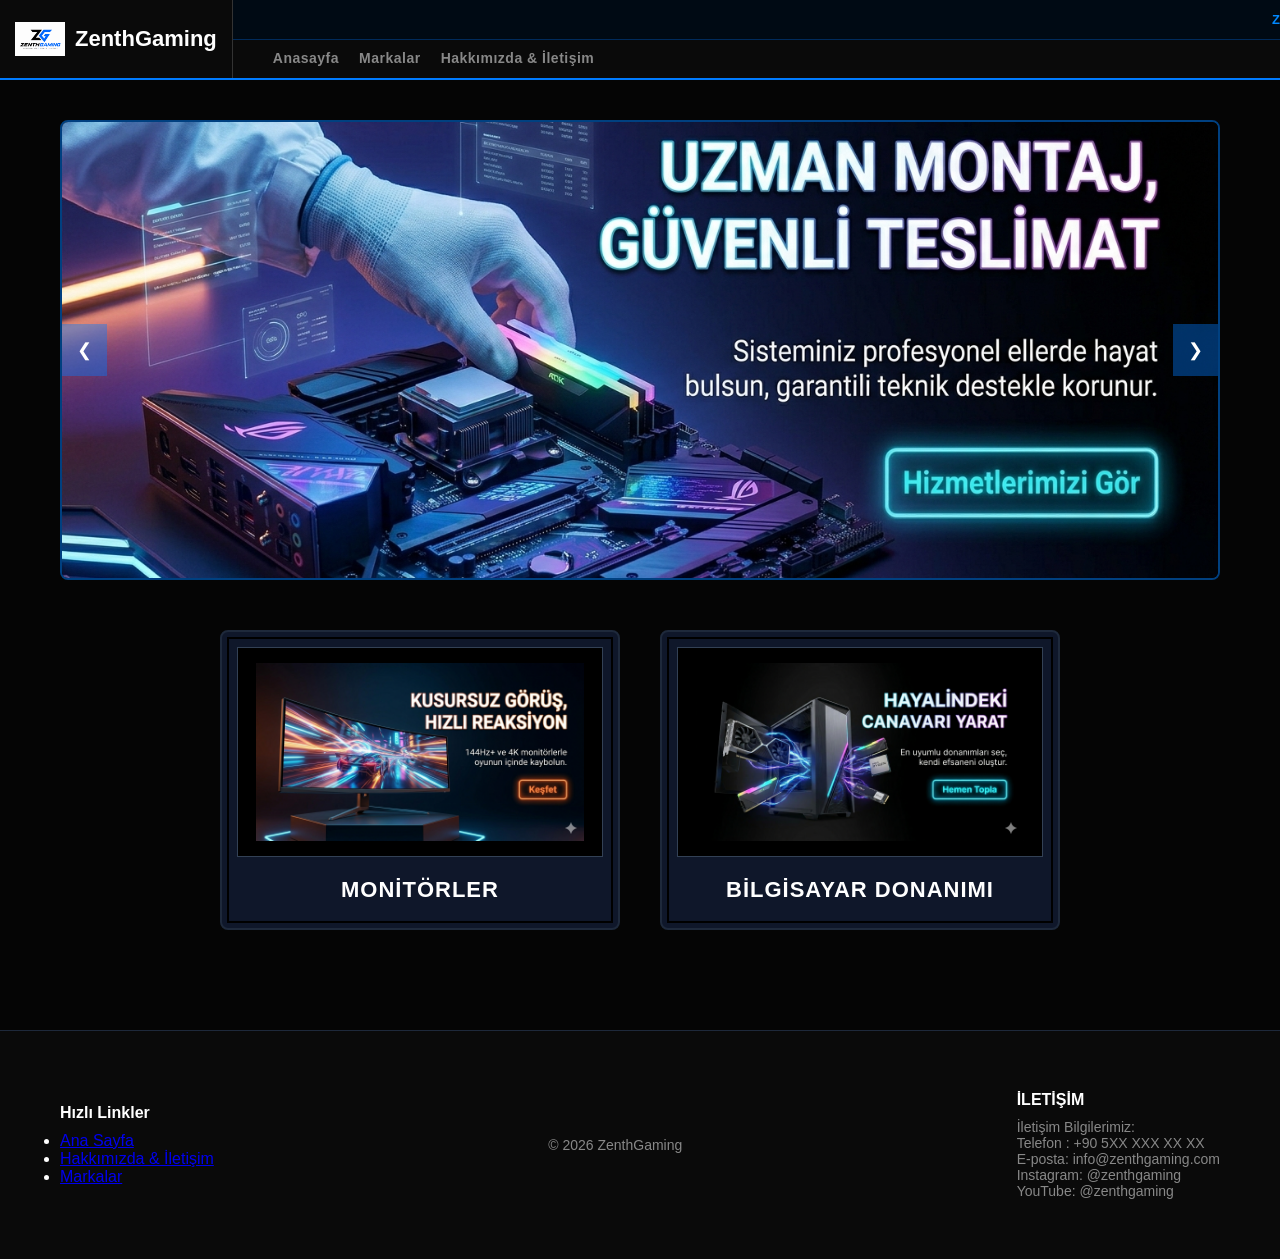
<file: index.html>
<!DOCTYPE html>
<html lang="tr">
<head>
    <meta charset="UTF-8">
    <meta name="viewport" content="width=device-width, initial-scale=1.0">
    <title>ZenthGaming | Ana Sayfa</title>
    <link rel="stylesheet" href="style.css">
</head>
<body>

    <header class="top-nav">
    <div class="logo-section">
        <img src="anasayfaresim/logo.png" alt="Logo" class="site-logo">
        <div class="site-name">ZenthGaming</div>
    </div>
    <div class="header-content">

        <div class="keyframe-bar">
            <span>ZenthGaming Teknolojisine Hoş Geldiniz</span>
        </div>

        <div class="main-header">
            <nav class="nav-links">
                <a href="index.html">Anasayfa</a>
                <a href="markalar.html">Markalar</a> 
                <a href="hakkimizda.html">Hakkımızda & İletişim</a>
            </nav>
        </div>
    </div>
</header>

    <main class="container">

        <section class="slider-container">
            <div class="slider">
                <div class="slide active"><img src="anasayfaresim/uzmanmontajguvenliteslimat.png" alt="Slider 1"></div>
                <div class="slide"><img src="anasayfaresim/hayalindekicanavarıyarat.png" alt="Slider 2"></div>
                <div class="slide"><img src="anasayfaresim/takcalistirperformans.png" alt="Slider 3"></div>
                <div class="slide"><img src="anasayfaresim/haftaninyildizi.png" alt="Slider 4"></div>
                <div class="slide"><img src="anasayfaresim/kusursuzgorüs.png" alt="Slider 5"></div>
            </div>
            <button class="prev" onclick="changeSlide(-1)">&#10094;</button>
            <button class="next" onclick="changeSlide(1)">&#10095;</button>
        </section>

        <section class="category-cards">
            
            <a href="monitorler.html" class="card-item-link">
                <div class="card-item">
                    <div class="card-img-box">
                        <img src="anasayfaresim/kusursuzgorüs.png" alt="Monitör">
                    </div>
                    <div class="card-text-box">
                        <h3>MONİTÖRLER</h3>
                    </div>
                </div>
            </a>

            <a href="donanimlar.html" class="card-item-link">
                <div class="card-item">
                    <div class="card-img-box">
                        <img src="anasayfaresim/hayalindekicanavarıyarat.png" alt="Donanım">
                    </div>
                    <div class="card-text-box">
                        <h3>BİLGİSAYAR DONANIMI</h3>
                    </div>
                </div>
            </a>

        </section>
    </main>

    <footer class="main-footer">
        <div class="container footer-content">
            <div class="footer-section">
                <h4>Hızlı Linkler</h4>
                <ul>
                    <li><a href="index.html">Ana Sayfa</a></li>
                    <li><a href="hakkimizda.html">Hakkımızda & İletişim</a></li>
                    <li><a href="markalar.html">Markalar</a></li>
                </ul>
            </div>
            <div class="footer-section copyright">
                <p>© 2026 ZenthGaming</p>
            </div>
            <div class="footer-section contact-links">
                <h4>İLETİŞİM</h4>
                <p>İletişim Bilgilerimiz:</p>
                <p>Telefon : +90 5XX XXX XX XX</p>
                <p>E-posta: info@zenthgaming.com</p>
                <p>Instagram: @zenthgaming</p>
                <p>YouTube: @zenthgaming</p>
            </div>
        </div>
    </footer>
    <script src="script.js"></script>
</body>
</html>
</file>
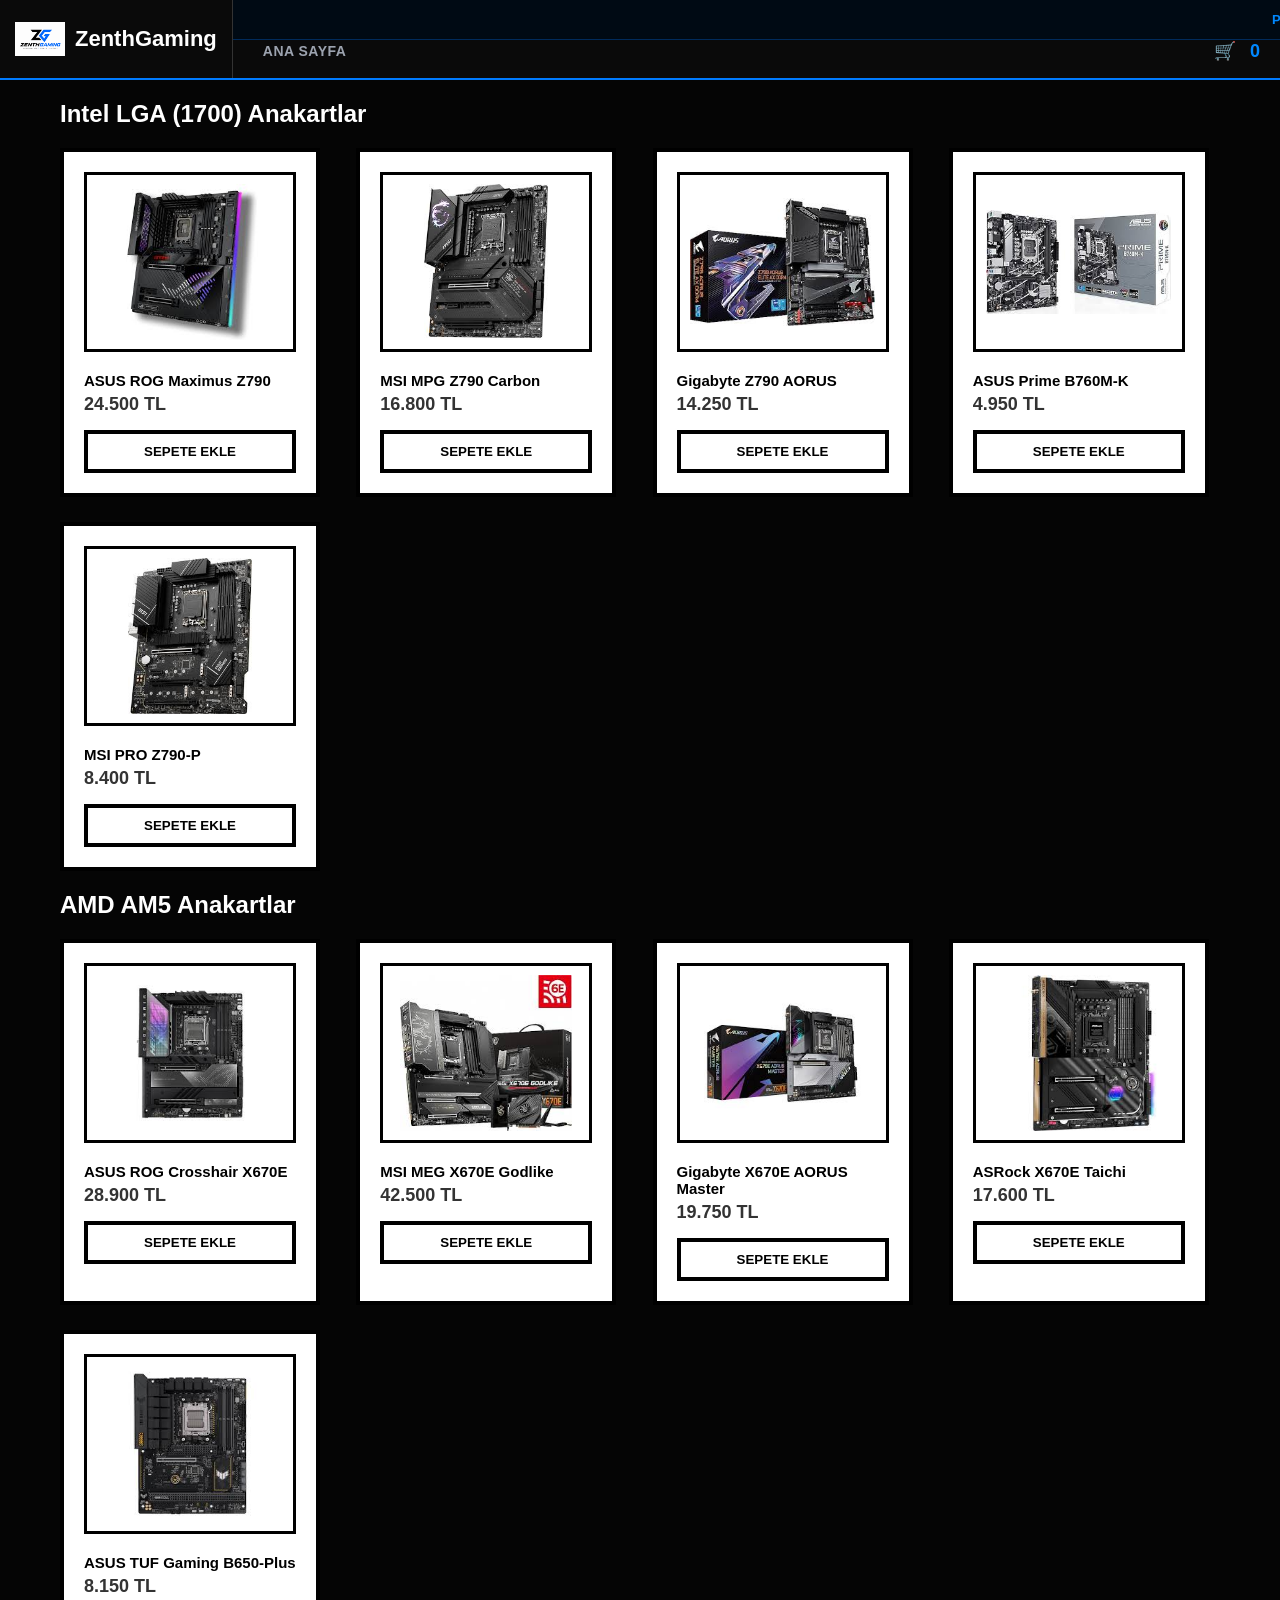
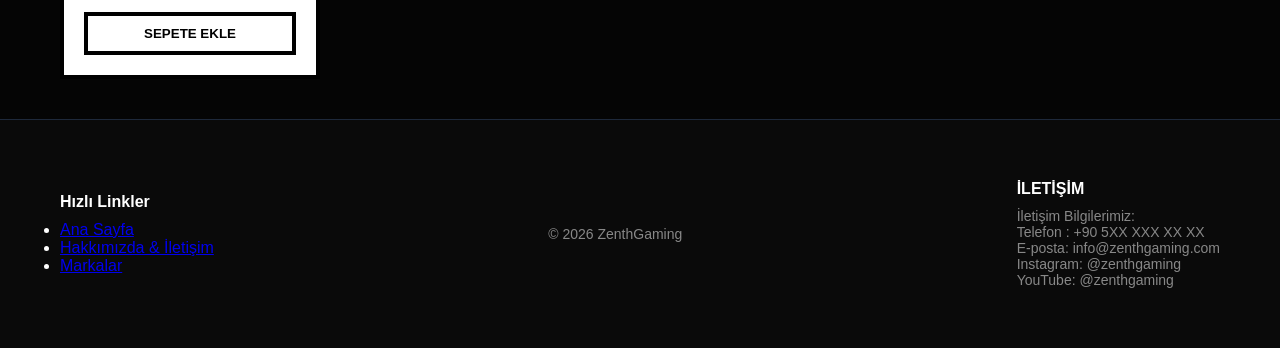
<file: anakartlar.html>
<!DOCTYPE html>
<html lang="tr">
<head>
    <meta charset="UTF-8">
    <meta name="viewport" content="width=device-width, initial-scale=1.0">
    <title>ZenthGaming | Anakartlar</title>
    <link rel="stylesheet" href="style.css">
</head>
<body>

    <header class="top-nav">
    <div class="logo-section">
        <img src="anasayfaresim/logo.png" alt="Logo" class="site-logo">
        <div class="site-name">ZenthGaming</div>
    </div>

    <div class="header-content">
        <div class="keyframe-bar">
            <span>PROFESYONEL OYUNCU DONANIMLARI - 2026 SERİSİ — GÜVENİLİR TEKNOLOJİ, MAKSİMUM PERFORMANS — ZENTHGAMING</span>
        </div>

        <nav class="nav-links">

    <a href="index.html" class="nav-left-item">ANA SAYFA</a>

    <div class="cart-wrapper"
         onclick="alert('Sepetinizde ' + count + ' ürün var.')">

        <span class="cart-text">🛒</span>

        <div class="cart-icon-container">
            <span id="cart-count">0</span> 
        </div>

    </div>

</nav>
    </div>
</header>

    <main class="container">

        <h2 class="cat-title">Intel LGA (1700) Anakartlar</h2>
        <div class="product-grid">
            <div class="monitor-card">
                <div class="monitor-img-box"><img src="anakart/ASUS ROG Maximus Z790.jpg"></div>
                <div class="monitor-details">
                    <h3 class="monitor-name">ASUS ROG Maximus Z790</h3>
                    <p class="monitor-price">24.500 TL</p>
                    <button class="add-to-cart-btn" onclick="sepeteEkle()">SEPETE EKLE</button>
                </div>
            </div>
            <div class="monitor-card">
                <div class="monitor-img-box"><img src="anakart/MSI MPG Z790 Carbon.jpg"></div>
                <div class="monitor-details">
                    <h3 class="monitor-name">MSI MPG Z790 Carbon</h3>
                    <p class="monitor-price">16.800 TL</p>
                    <button class="add-to-cart-btn" onclick="sepeteEkle()">SEPETE EKLE</button>
                </div>
            </div>
            <div class="monitor-card">
                <div class="monitor-img-box"><img src="anakart/Gigabyte Z790 AORUS.jpg"></div>
                <div class="monitor-details">
                    <h3 class="monitor-name">Gigabyte Z790 AORUS</h3>
                    <p class="monitor-price">14.250 TL</p>
                    <button class="add-to-cart-btn" onclick="sepeteEkle()">SEPETE EKLE</button>
                </div>
            </div>
            <div class="monitor-card">
                <div class="monitor-img-box"><img src="anakart/ASUS Prime B760M-K.jpg"></div>
                <div class="monitor-details">
                    <h3 class="monitor-name">ASUS Prime B760M-K</h3>
                    <p class="monitor-price">4.950 TL</p>
                    <button class="add-to-cart-btn" onclick="sepeteEkle()">SEPETE EKLE</button>
                </div>
            </div>
            <div class="monitor-card">
                <div class="monitor-img-box"><img src="anakart/MSI PRO Z790-P.jpg"></div>
                <div class="monitor-details">
                    <h3 class="monitor-name">MSI PRO Z790-P</h3>
                    <p class="monitor-price">8.400 TL</p>
                    <button class="add-to-cart-btn" onclick="sepeteEkle()">SEPETE EKLE</button>
                </div>
            </div>
        </div>

        <h2 class="cat-title">AMD AM5 Anakartlar</h2>
        <div class="product-grid">
            <div class="monitor-card">
                <div class="monitor-img-box"><img src="anakart/ASUS ROG Crosshair X670E.jpg"></div>
                <div class="monitor-details">
                    <h3 class="monitor-name">ASUS ROG Crosshair X670E</h3>
                    <p class="monitor-price">28.900 TL</p>
                    <button class="add-to-cart-btn" onclick="sepeteEkle()">SEPETE EKLE</button>
                </div>
            </div>
            <div class="monitor-card">
                <div class="monitor-img-box"><img src="anakart/MSI MEG X670E Godlike.jpg"></div>
                <div class="monitor-details">
                    <h3 class="monitor-name">MSI MEG X670E Godlike</h3>
                    <p class="monitor-price">42.500 TL</p>
                    <button class="add-to-cart-btn" onclick="sepeteEkle()">SEPETE EKLE</button>
                </div>
            </div>
            <div class="monitor-card">
                <div class="monitor-img-box"><img src="anakart/Gigabyte X670E AORUS Master.jpg"></div>
                <div class="monitor-details">
                    <h3 class="monitor-name">Gigabyte X670E AORUS Master</h3>
                    <p class="monitor-price">19.750 TL</p>
                    <button class="add-to-cart-btn" onclick="sepeteEkle()">SEPETE EKLE</button>
                </div>
            </div>
            <div class="monitor-card">
                <div class="monitor-img-box"><img src="anakart/ASRock X670E Taichi.jpg"></div>
                <div class="monitor-details">
                    <h3 class="monitor-name">ASRock X670E Taichi</h3>
                    <p class="monitor-price">17.600 TL</p>
                    <button class="add-to-cart-btn" onclick="sepeteEkle()">SEPETE EKLE</button>
                </div>
            </div>
            <div class="monitor-card">
                <div class="monitor-img-box"><img src="anakart/ASUS TUF Gaming B650-Plus.jpg"></div>
                <div class="monitor-details">
                    <h3 class="monitor-name">ASUS TUF Gaming B650-Plus</h3>
                    <p class="monitor-price">8.150 TL</p>
                    <button class="add-to-cart-btn" onclick="sepeteEkle()">SEPETE EKLE</button>
                </div>
            </div>
        </div>

    </main>

    <footer class="main-footer">
        <div class="container footer-content">
            <div class="footer-section">
                <h4>Hızlı Linkler</h4>
                <ul>
                    <li><a href="index.html">Ana Sayfa</a></li>
                    <li><a href="hakkimizda.html">Hakkımızda & İletişim</a></li>
                    <li><a href="markalar.html">Markalar</a></li>
                </ul>
            </div>
            <div class="footer-section copyright">
                <p>© 2026 ZenthGaming</p>
            </div>
            <div class="footer-section contact-links">
                <h4>İLETİŞİM</h4>
                <p>İletişim Bilgilerimiz:</p>
                <p>Telefon : +90 5XX XXX XX XX</p>
                <p>E-posta: info@zenthgaming.com</p>
                <p>Instagram: @zenthgaming</p>
                <p>YouTube: @zenthgaming</p>
            </div>
        </div>
    </footer>

    <script>
        let count = 0;
        function sepeteEkle() {
            count++;
            document.getElementById('cart-count').innerText = count;
        }
    </script>
</body>
</html>
</file>
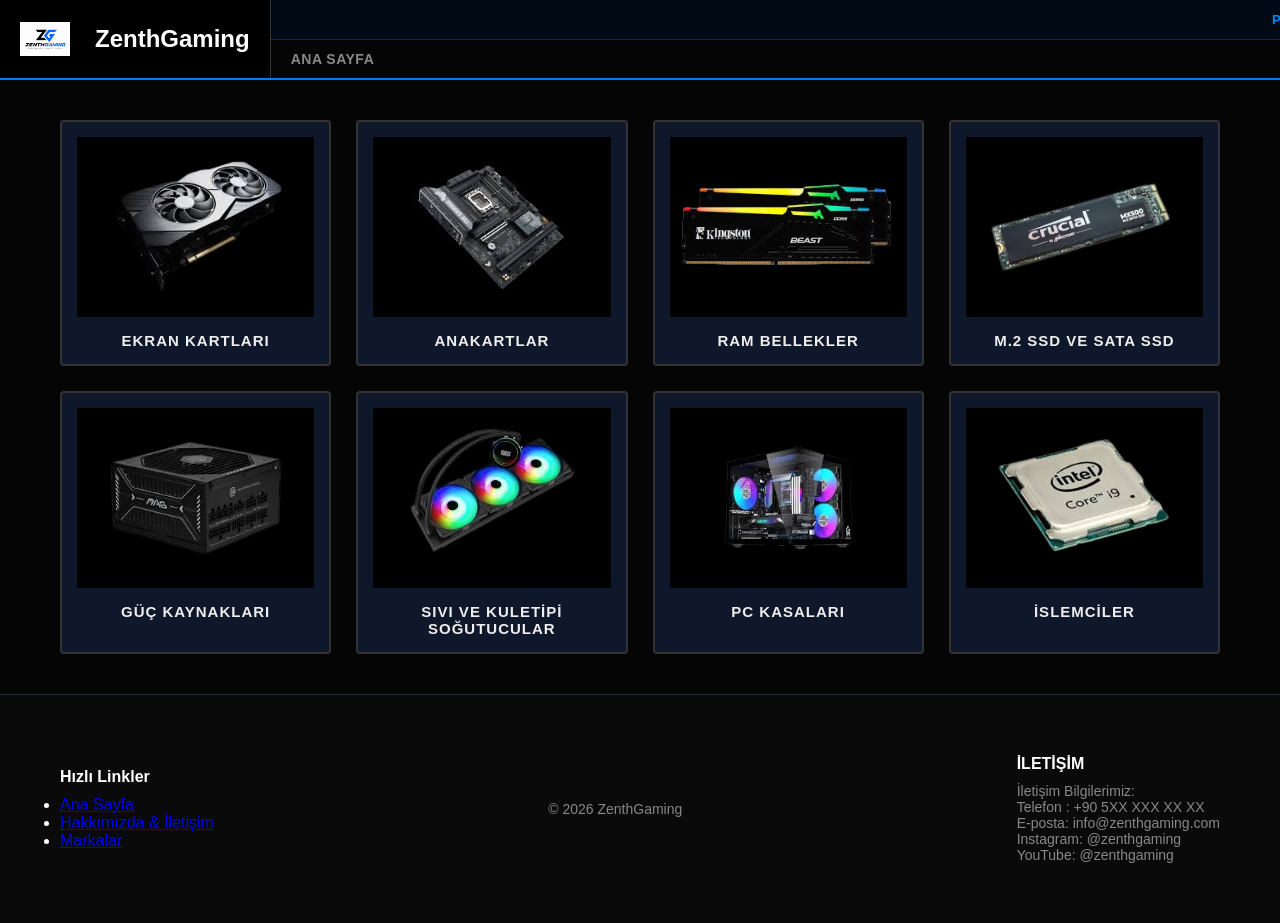
<file: donanimlar.html>
<!DOCTYPE html>
<html lang="tr">
<head>
    <meta charset="UTF-8"><title>ZenthGaming | Donanımlar</title>
    <link rel="stylesheet" href="style.css">
</head>
<body>
    <header class="top-nav" style="display: flex; background-color: #000; align-items: stretch; height: 80px;">
    <div class="logo-section" style="display: flex; align-items: center; padding: 0 20px; border-right: 1px solid #333; background-color: #000;">
        <img src="anasayfaresim/logo.png" alt="Logo" class="site-logo" style="height: 50px; margin-right: 15px;">
        <div class="site-name" style="color: white; font-size: 24px; font-weight: bold; font-family: sans-serif;">ZenthGaming</div>
    </div>

    <div class="header-content" style="flex-grow: 1; display: flex; flex-direction: column;">
        <div class="keyframe-bar">
    <span>PROFESYONEL OYUNCU DONANIMLARI - 2026 SERİSİ — GÜVENİLİR TEKNOLOJİ, MAKSİMUM PERFORMANS — ZENTHGAMING</span>
</div>
        <nav class="nav-links" style="background-color: #050505; flex-grow: 1; display: flex; align-items: center; padding: 0 20px; gap: 30px;">
            <a href="index.html" style="color: #888; text-decoration: none; font-weight: bold; font-size: 14px; text-transform: uppercase;">ANA SAYFA</a>
        </nav>
    </div>
</header>
    <main class="container">
        <div class="product-grid">
            <a href="ekrankartlari.html" class="product-card"><div class="product-img-box"><img src="donanimresim/ekrankarti.png"></div><div class="product-info"><h3>EKRAN KARTLARI</h3></div></a>
            <a href="anakartlar.html" class="product-card"><div class="product-img-box"><img src="donanimresim/anakart.jpg"></div><div class="product-info"><h3>ANAKARTLAR</h3></div></a>
            <a href="ramler.html" class="product-card"><div class="product-img-box"><img src="donanimresim/ram.png"></div><div class="product-info"><h3>RAM BELLEKLER</h3></div></a>
            <a href="m2ssdvesatassd.html" class="product-card"><div class="product-img-box"><img src="donanimresim/m2ssd.png"></div><div class="product-info"><h3>M.2 SSD VE SATA SSD</h3></div></a>
            <a href="psular.html" class="product-card"><div class="product-img-box"><img src="donanimresim/psu.png"></div><div class="product-info"><h3>GÜÇ KAYNAKLARI</h3></div></a>
            <a href="sogutucular.html" class="product-card"><div class="product-img-box"><img src="donanimresim/sivisogutucu.png"></div><div class="product-info"><h3>SIVI VE KULETİPİ SOĞUTUCULAR</h3></div></a>
            <a href="pckasalari.html" class="product-card"><div class="product-img-box"><img src="donanimresim/pckasa.png"></div><div class="product-info"><h3>PC KASALARI</h3></div></a>
            <a href="islemci.html" class="product-card"><div class="product-img-box"><img src="donanimresim/islemci.png"></div><div class="product-info"><h3>İSLEMCİLER</h3></div></a>
        </div>
    </main>
<footer class="main-footer">
        <div class="container footer-content">
            <div class="footer-section">
                <h4>Hızlı Linkler</h4>
                <ul>
                    <li><a href="index.html">Ana Sayfa</a></li>
                    <li><a href="hakkimizda.html">Hakkımızda & İletişim</a></li>
                    <li><a href="markalar.html">Markalar</a></li>
                </ul>
            </div>
            <div class="footer-section copyright">
                <p>© 2026 ZenthGaming</p>
            </div>
            <div class="footer-section contact-links">
                <h4>İLETİŞİM</h4>
                <p>İletişim Bilgilerimiz:</p>
                <p>Telefon : +90 5XX XXX XX XX</p>
                <p>E-posta: info@zenthgaming.com</p>
                <p>Instagram: @zenthgaming</p>
                <p>YouTube: @zenthgaming</p>
            </div>
        </div>
    </footer>
</body>
</html>
</file>
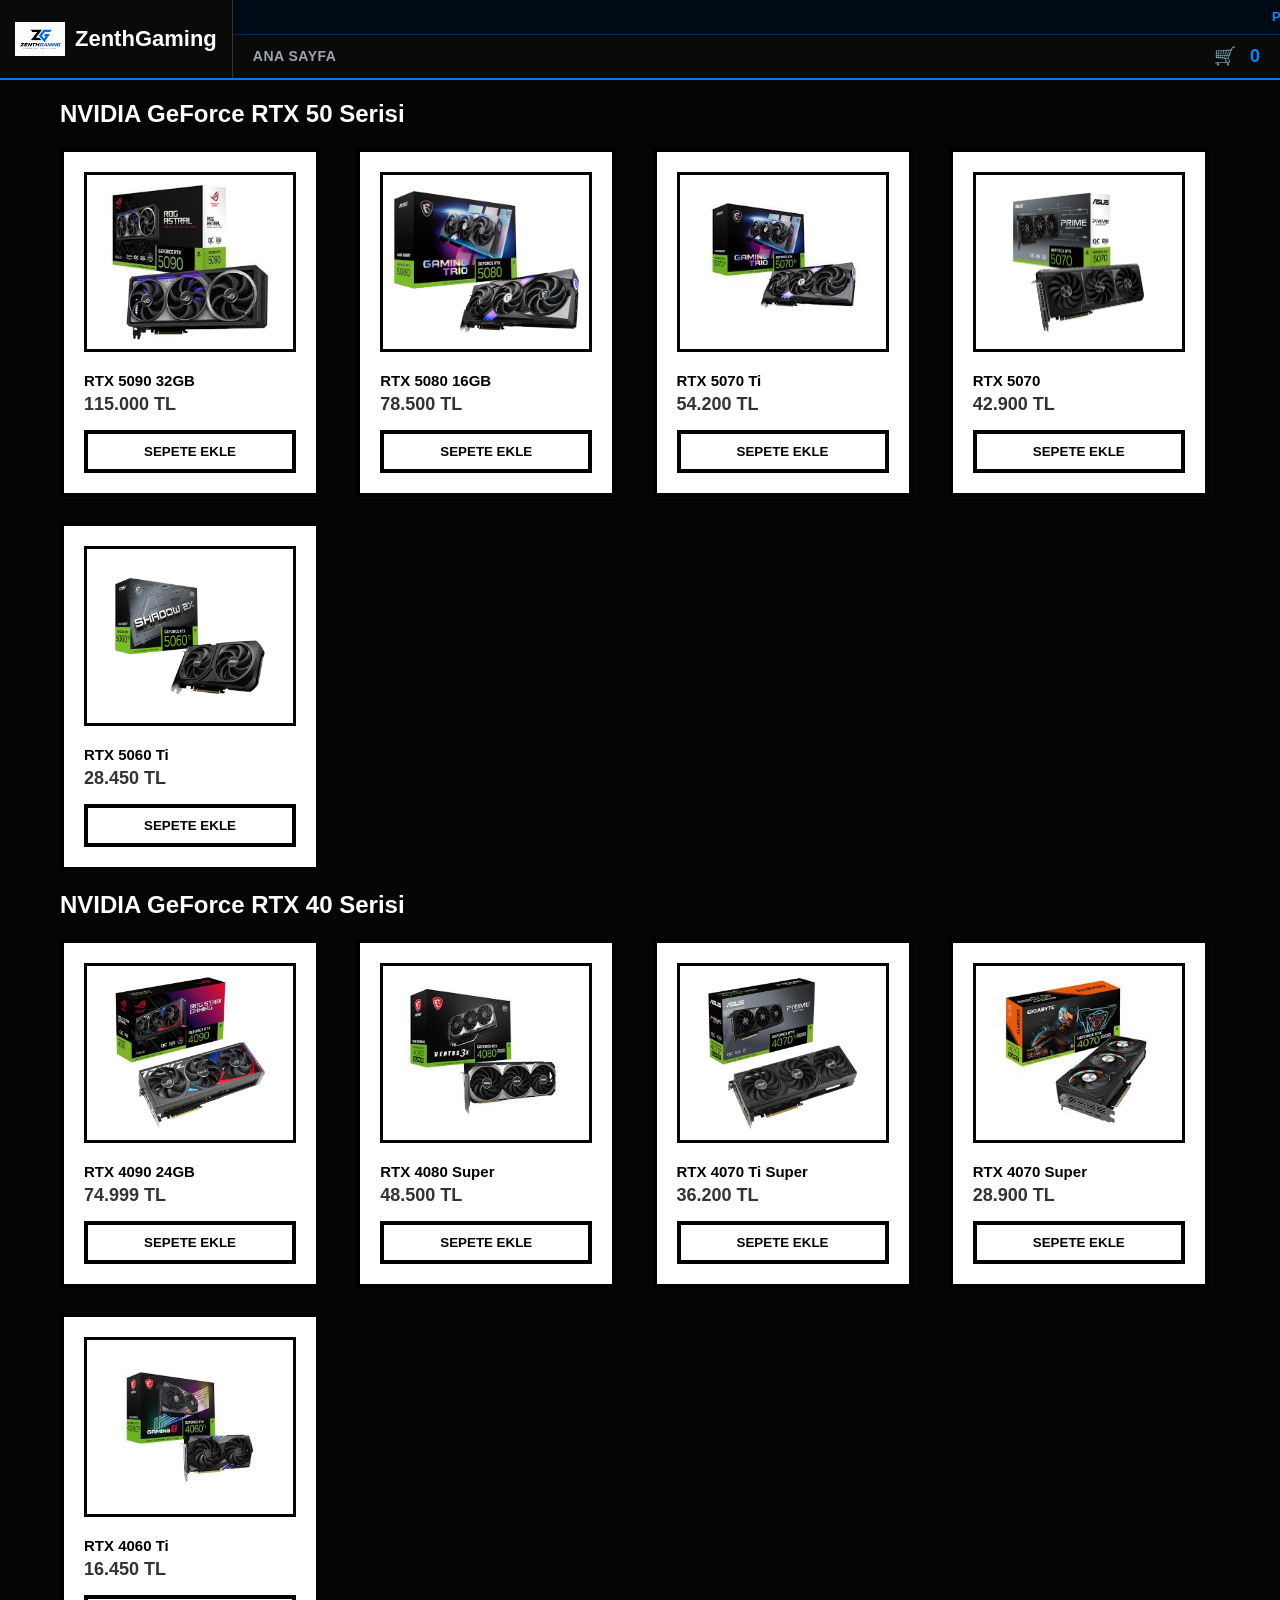
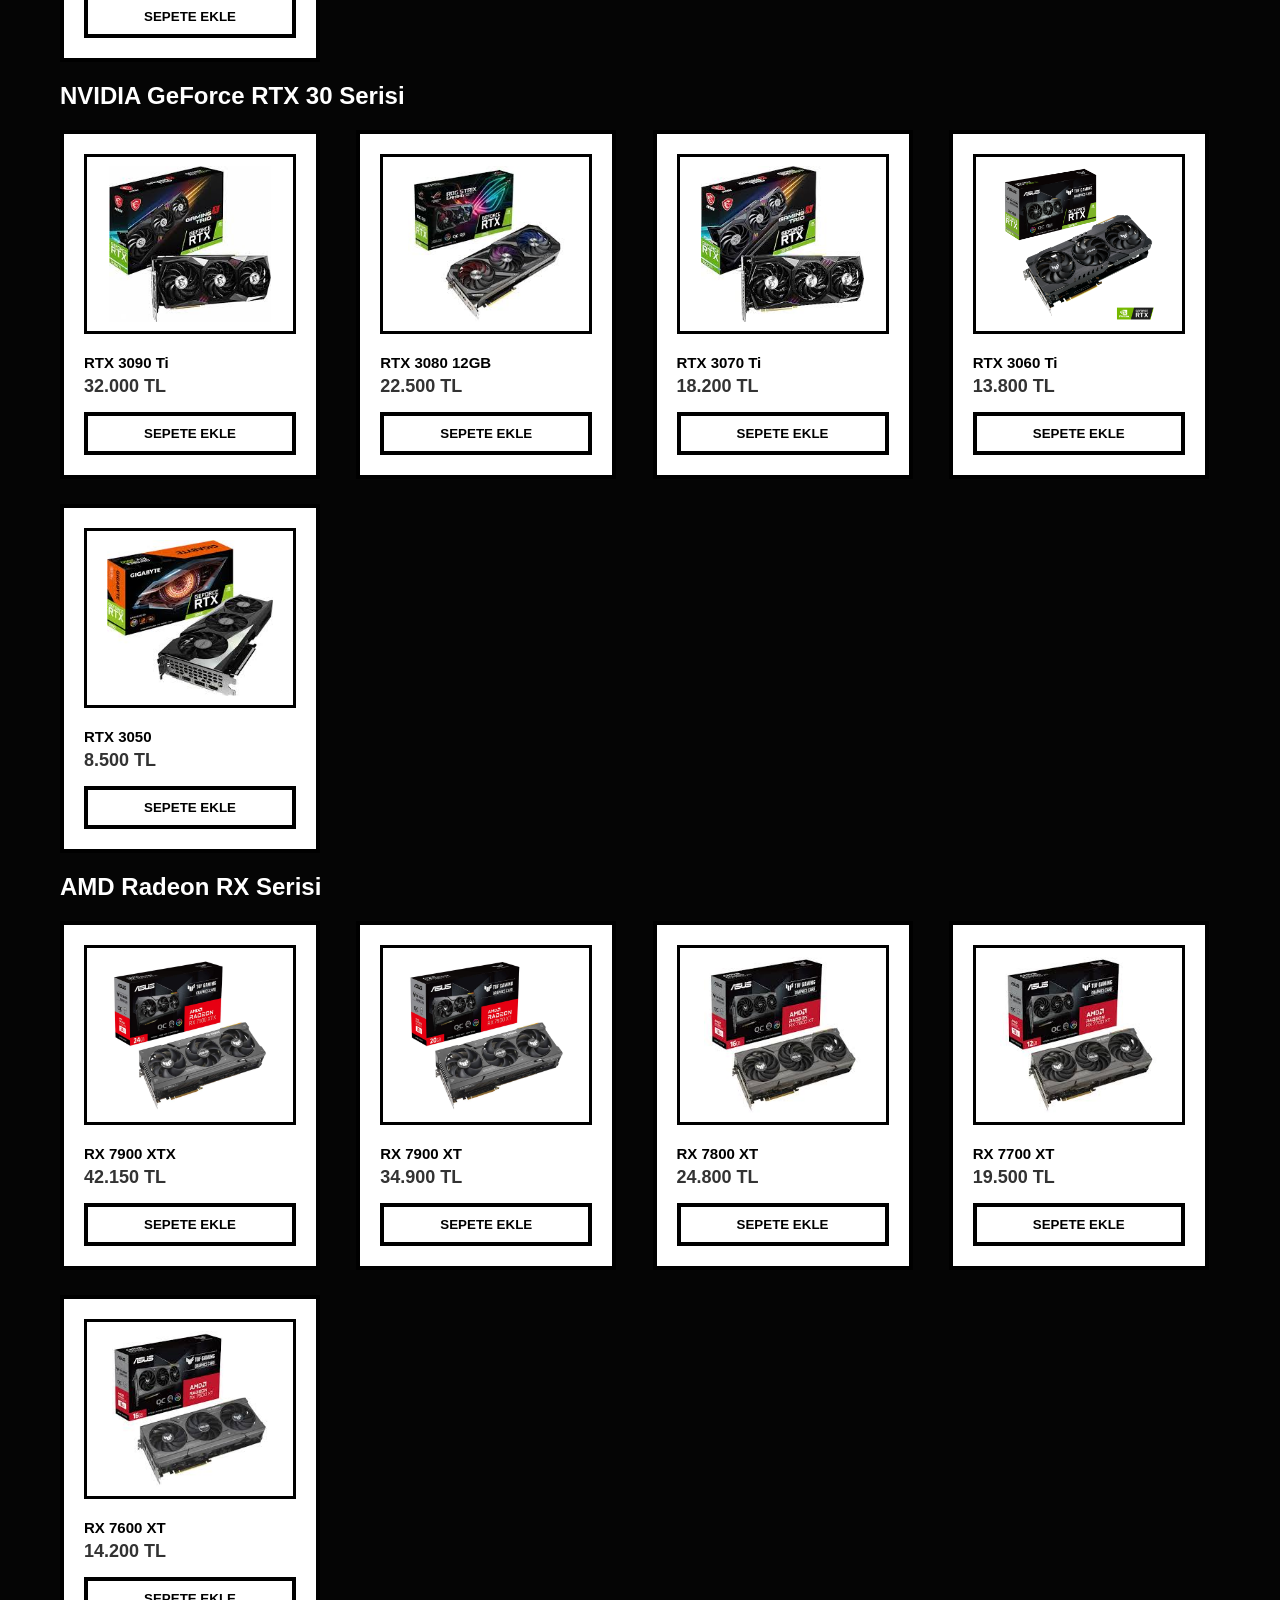
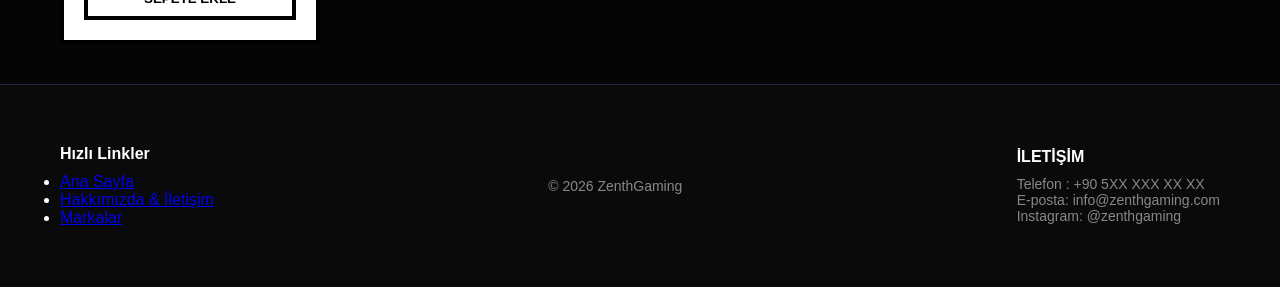
<file: ekrankartlari.html>
<!DOCTYPE html>
<html lang="tr">
<head>
    <meta charset="UTF-8">
    <meta name="viewport" content="width=device-width, initial-scale=1.0">
    <title>ZenthGaming | Ekran Kartları</title>
    <link rel="stylesheet" href="style.css">
</head>
<body>

    <header class="top-nav">
    <div class="logo-section">
        <img src="anasayfaresim/logo.png" alt="Logo" class="site-logo">
        <div class="site-name">ZenthGaming</div>
    </div>

    <div class="header-content">
        <div class="keyframe-bar">
            <span>PROFESYONEL OYUNCU DONANIMLARI - 2026 SERİSİ — GÜVENİLİR TEKNOLOJİ, MAKSİMUM PERFORMANS — ZENTHGAMING</span>
        </div>

        <nav class="nav-links"
             style="display:flex; justify-content:space-between; align-items:center; padding:0 20px; height:55px;">

            <a href="index.html"
               style="font-weight:bold; display:flex; align-items:center; height:100%;">
                ANA SAYFA
            </a>

            <div class="cart-wrapper" onclick="alert('Sepetinizde ' + count + ' ürün var.')">
                    <span class="cart-text">🛒</span>
                    <div class="cart-icon-container">
                        <span id="cart-count">0</span>
                    </div>
                </div>
        </nav>
    </div>
</header>

    <main class="container">

        <h2 class="cat-title">NVIDIA GeForce RTX 50 Serisi</h2>
        <div class="product-grid">
            <div class="monitor-card">
                <div class="monitor-img-box"><img src="ekrankartlari/RTX 5090 32GB.jpg"></div>
                <div class="monitor-details">
                    <h3 class="monitor-name">RTX 5090 32GB</h3>
                    <p class="monitor-price">115.000 TL</p>
                    <button class="add-to-cart-btn" onclick="sepeteEkle()">SEPETE EKLE</button>
                </div>
            </div>
            <div class="monitor-card">
                <div class="monitor-img-box"><img src="ekrankartlari/RTX 5080 16GB.jpg"></div>
                <div class="monitor-details">
                    <h3 class="monitor-name">RTX 5080 16GB</h3>
                    <p class="monitor-price">78.500 TL</p>
                    <button class="add-to-cart-btn" onclick="sepeteEkle()">SEPETE EKLE</button>
                </div>
            </div>
            <div class="monitor-card">
                <div class="monitor-img-box"><img src="ekrankartlari/RTX 5070 Ti.jpg"></div>
                <div class="monitor-details">
                    <h3 class="monitor-name">RTX 5070 Ti</h3>
                    <p class="monitor-price">54.200 TL</p>
                    <button class="add-to-cart-btn" onclick="sepeteEkle()">SEPETE EKLE</button>
                </div>
            </div>
            <div class="monitor-card">
                <div class="monitor-img-box"><img src="ekrankartlari/RTX 5070.jpg"></div>
                <div class="monitor-details">
                    <h3 class="monitor-name">RTX 5070</h3>
                    <p class="monitor-price">42.900 TL</p>
                    <button class="add-to-cart-btn" onclick="sepeteEkle()">SEPETE EKLE</button>
                </div>
            </div>
            <div class="monitor-card">
                <div class="monitor-img-box"><img src="ekrankartlari/RTX 5060 Ti.png"></div>
                <div class="monitor-details">
                    <h3 class="monitor-name">RTX 5060 Ti</h3>
                    <p class="monitor-price">28.450 TL</p>
                    <button class="add-to-cart-btn" onclick="sepeteEkle()">SEPETE EKLE</button>
                </div>
            </div>
        </div>

        <h2 class="cat-title">NVIDIA GeForce RTX 40 Serisi</h2>
        <div class="product-grid">
            <div class="monitor-card">
                <div class="monitor-img-box"><img src="ekrankartlari/RTX 4090 24GB.jpg"></div>
                <div class="monitor-details">
                    <h3 class="monitor-name">RTX 4090 24GB</h3>
                    <p class="monitor-price">74.999 TL</p>
                    <button class="add-to-cart-btn" onclick="sepeteEkle()">SEPETE EKLE</button>
                </div>
            </div>
            <div class="monitor-card">
                <div class="monitor-img-box"><img src="ekrankartlari/RTX 4080 Super.jpg"></div>
                <div class="monitor-details">
                    <h3 class="monitor-name">RTX 4080 Super</h3>
                    <p class="monitor-price">48.500 TL</p>
                    <button class="add-to-cart-btn" onclick="sepeteEkle()">SEPETE EKLE</button>
                </div>
            </div>
            <div class="monitor-card">
                <div class="monitor-img-box"><img src="ekrankartlari/RTX 4070 Ti Super.jpg"></div>
                <div class="monitor-details">
                    <h3 class="monitor-name">RTX 4070 Ti Super</h3>
                    <p class="monitor-price">36.200 TL</p>
                    <button class="add-to-cart-btn" onclick="sepeteEkle()">SEPETE EKLE</button>
                </div>
            </div>
            <div class="monitor-card">
                <div class="monitor-img-box"><img src="ekrankartlari/RTX 4070 Super.jpg"></div>
                <div class="monitor-details">
                    <h3 class="monitor-name">RTX 4070 Super</h3>
                    <p class="monitor-price">28.900 TL</p>
                    <button class="add-to-cart-btn" onclick="sepeteEkle()">SEPETE EKLE</button>
                </div>
            </div>
            <div class="monitor-card">
                <div class="monitor-img-box"><img src="ekrankartlari/RTX 4060 Ti.jpg"></div>
                <div class="monitor-details">
                    <h3 class="monitor-name">RTX 4060 Ti</h3>
                    <p class="monitor-price">16.450 TL</p>
                    <button class="add-to-cart-btn" onclick="sepeteEkle()">SEPETE EKLE</button>
                </div>
            </div>
        </div>

        <h2 class="cat-title">NVIDIA GeForce RTX 30 Serisi</h2>
        <div class="product-grid">
            <div class="monitor-card">
                <div class="monitor-img-box"><img src="ekrankartlari/RTX 3090 Ti.jpg"></div>
                <div class="monitor-details">
                    <h3 class="monitor-name">RTX 3090 Ti</h3>
                    <p class="monitor-price">32.000 TL</p>
                    <button class="add-to-cart-btn" onclick="sepeteEkle()">SEPETE EKLE</button>
                </div>
            </div>
            <div class="monitor-card">
                <div class="monitor-img-box"><img src="ekrankartlari/RTX 3080 12GB.jpg"></div>
                <div class="monitor-details">
                    <h3 class="monitor-name">RTX 3080 12GB</h3>
                    <p class="monitor-price">22.500 TL</p>
                    <button class="add-to-cart-btn" onclick="sepeteEkle()">SEPETE EKLE</button>
                </div>
            </div>
            <div class="monitor-card">
                <div class="monitor-img-box"><img src="ekrankartlari/RTX 3070 Ti.jpg"></div>
                <div class="monitor-details">
                    <h3 class="monitor-name">RTX 3070 Ti</h3>
                    <p class="monitor-price">18.200 TL</p>
                    <button class="add-to-cart-btn" onclick="sepeteEkle()">SEPETE EKLE</button>
                </div>
            </div>
            <div class="monitor-card">
                <div class="monitor-img-box"><img src="ekrankartlari/RTX 3060 Ti.png"></div>
                <div class="monitor-details">
                    <h3 class="monitor-name">RTX 3060 Ti</h3>
                    <p class="monitor-price">13.800 TL</p>
                    <button class="add-to-cart-btn" onclick="sepeteEkle()">SEPETE EKLE</button>
                </div>
            </div>
            <div class="monitor-card">
                <div class="monitor-img-box"><img src="ekrankartlari/RTX 3050.jpg"></div>
                <div class="monitor-details">
                    <h3 class="monitor-name">RTX 3050</h3>
                    <p class="monitor-price">8.500 TL</p>
                    <button class="add-to-cart-btn" onclick="sepeteEkle()">SEPETE EKLE</button>
                </div>
            </div>
        </div>

        <h2 class="cat-title">AMD Radeon RX Serisi</h2>
        <div class="product-grid">
            <div class="monitor-card">
                <div class="monitor-img-box"><img src="ekrankartlari/RX 7900 XTX.jpg"></div>
                <div class="monitor-details">
                    <h3 class="monitor-name">RX 7900 XTX</h3>
                    <p class="monitor-price">42.150 TL</p>
                    <button class="add-to-cart-btn" onclick="sepeteEkle()">SEPETE EKLE</button>
                </div>
            </div>
            <div class="monitor-card">
                <div class="monitor-img-box"><img src="ekrankartlari/RX 7900 XT.jpg"></div>
                <div class="monitor-details">
                    <h3 class="monitor-name">RX 7900 XT</h3>
                    <p class="monitor-price">34.900 TL</p>
                    <button class="add-to-cart-btn" onclick="sepeteEkle()">SEPETE EKLE</button>
                </div>
            </div>
            <div class="monitor-card">
                <div class="monitor-img-box"><img src="ekrankartlari/RX 7800 XT.jpg"></div>
                <div class="monitor-details">
                    <h3 class="monitor-name">RX 7800 XT</h3>
                    <p class="monitor-price">24.800 TL</p>
                    <button class="add-to-cart-btn" onclick="sepeteEkle()">SEPETE EKLE</button>
                </div>
            </div>
            <div class="monitor-card">
                <div class="monitor-img-box"><img src="ekrankartlari/RX 7700 XT.jpg"></div>
                <div class="monitor-details">
                    <h3 class="monitor-name">RX 7700 XT</h3>
                    <p class="monitor-price">19.500 TL</p>
                    <button class="add-to-cart-btn" onclick="sepeteEkle()">SEPETE EKLE</button>
                </div>
            </div>
            <div class="monitor-card">
                <div class="monitor-img-box"><img src="ekrankartlari/RX 7600 XT.jpg"></div>
                <div class="monitor-details">
                    <h3 class="monitor-name">RX 7600 XT</h3>
                    <p class="monitor-price">14.200 TL</p>
                    <button class="add-to-cart-btn" onclick="sepeteEkle()">SEPETE EKLE</button>
                </div>
            </div>
        </div>

    </main>

    <footer class="main-footer">
        <div class="container footer-content">
            <div class="footer-section">
                <h4>Hızlı Linkler</h4>
                <ul>
                    <li><a href="index.html">Ana Sayfa</a></li>
                    <li><a href="hakkimizda.html">Hakkımızda & İletişim</a></li>
                    <li><a href="markalar.html">Markalar</a></li>
                </ul>
            </div>
            <div class="footer-section copyright">
                <p>© 2026 ZenthGaming</p>
            </div>
            <div class="footer-section contact-links">
                <h4>İLETİŞİM</h4>
                <p>Telefon : +90 5XX XXX XX XX</p>
                <p>E-posta: info@zenthgaming.com</p>
                <p>Instagram: @zenthgaming</p>
            </div>
        </div>
    </footer>

    <script>
        let count = 0;
        function sepeteEkle() {
            count++;
            document.getElementById('cart-count').innerText = count;
        }
    </script>
</body>
</html>
</file>
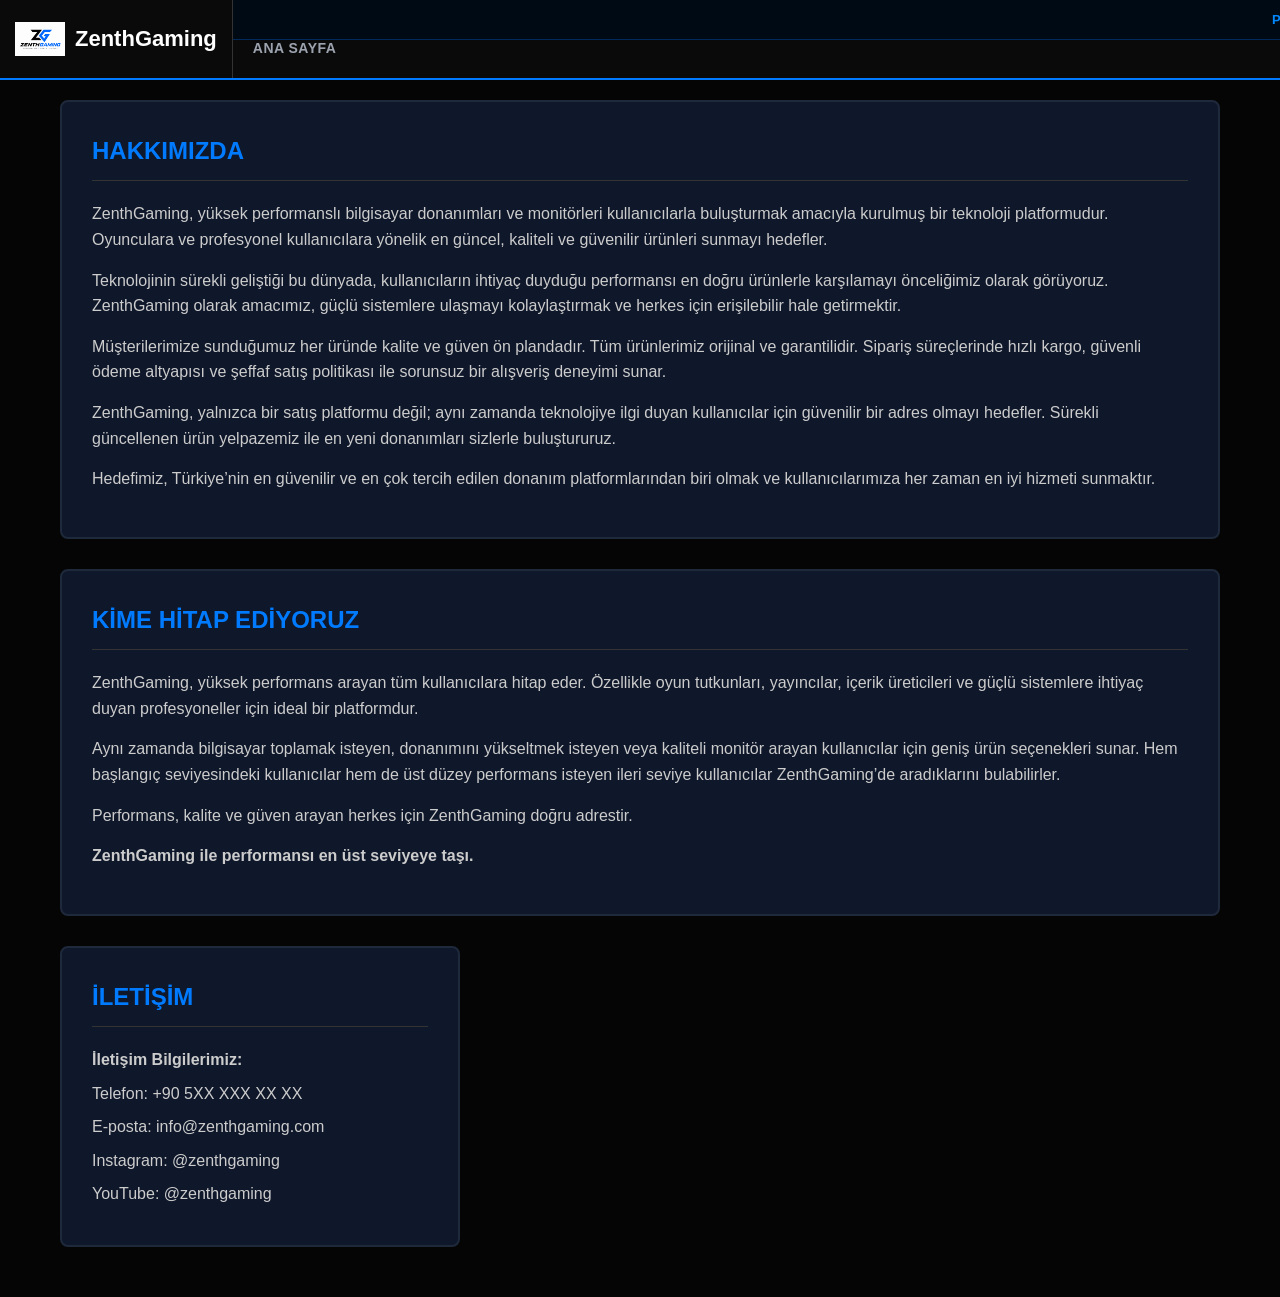
<file: hakkimizda.html>
<!DOCTYPE html>
<html lang="tr">
<head>
    <meta charset="UTF-8">
    <meta name="viewport" content="width=device-width, initial-scale=1.0">
    <title>ZenthGaming | Hakkımızda & İletişim</title>
    <link rel="stylesheet" href="style.css">
</head>
<body>

    <header class="top-nav">
        <div class="logo-section">
            <img src="anasayfaresim/logo.png" alt="Logo" class="site-logo">
            <div class="site-name">ZenthGaming</div>
        </div>
        <div class="header-content">
            <div class="keyframe-bar">
    <span>PROFESYONEL OYUNCU DONANIMLARI - 2026 SERİSİ — GÜVENİLİR TEKNOLOJİ, MAKSİMUM PERFORMANS — ZENTHGAMING</span>
</div>
            <nav class="nav-links">
                <a href="index.html">ANA SAYFA</a>
            </nav>
        </div>
    </header>

    <main class="container">
        
        <section class="about-card">
            <h2>HAKKIMIZDA</h2>
            <p>ZenthGaming, yüksek performanslı bilgisayar donanımları ve monitörleri kullanıcılarla buluşturmak amacıyla kurulmuş bir teknoloji platformudur. Oyunculara ve profesyonel kullanıcılara yönelik en güncel, kaliteli ve güvenilir ürünleri sunmayı hedefler.</p>
            <p>Teknolojinin sürekli geliştiği bu dünyada, kullanıcıların ihtiyaç duyduğu performansı en doğru ürünlerle karşılamayı önceliğimiz olarak görüyoruz. ZenthGaming olarak amacımız, güçlü sistemlere ulaşmayı kolaylaştırmak ve herkes için erişilebilir hale getirmektir.</p>
            <p>Müşterilerimize sunduğumuz her üründe kalite ve güven ön plandadır. Tüm ürünlerimiz orijinal ve garantilidir. Sipariş süreçlerinde hızlı kargo, güvenli ödeme altyapısı ve şeffaf satış politikası ile sorunsuz bir alışveriş deneyimi sunar.</p>
            <p>ZenthGaming, yalnızca bir satış platformu değil; aynı zamanda teknolojiye ilgi duyan kullanıcılar için güvenilir bir adres olmayı hedefler. Sürekli güncellenen ürün yelpazemiz ile en yeni donanımları sizlerle buluştururuz.</p>
            <p>Hedefimiz, Türkiye’nin en güvenilir ve en çok tercih edilen donanım platformlarından biri olmak ve kullanıcılarımıza her zaman en iyi hizmeti sunmaktır.</p>
        </section>

        <section class="about-card">
            <h2>KİME HİTAP EDİYORUZ</h2>
            <p>ZenthGaming, yüksek performans arayan tüm kullanıcılara hitap eder. Özellikle oyun tutkunları, yayıncılar, içerik üreticileri ve güçlü sistemlere ihtiyaç duyan profesyoneller için ideal bir platformdur.</p>
            <p>Aynı zamanda bilgisayar toplamak isteyen, donanımını yükseltmek isteyen veya kaliteli monitör arayan kullanıcılar için geniş ürün seçenekleri sunar. Hem başlangıç seviyesindeki kullanıcılar hem de üst düzey performans isteyen ileri seviye kullanıcılar ZenthGaming’de aradıklarını bulabilirler.</p>
            <p>Performans, kalite ve güven arayan herkes için ZenthGaming doğru adrestir.</p>
            <p><strong>ZenthGaming ile performansı en üst seviyeye taşı.</strong></p>
        </section>

        <section class="about-card contact-box">
            <h2>İLETİŞİM</h2>
            <div class="contact-info">
                <p><strong>İletişim Bilgilerimiz:</strong></p>
                <p> Telefon: +90 5XX XXX XX XX</p>
                <p> E-posta: info@zenthgaming.com</p>
                <p> Instagram: @zenthgaming</p>
                <p> YouTube: @zenthgaming</p>
            </div>
        </section>

    </main>

    </body>
</html>
</file>
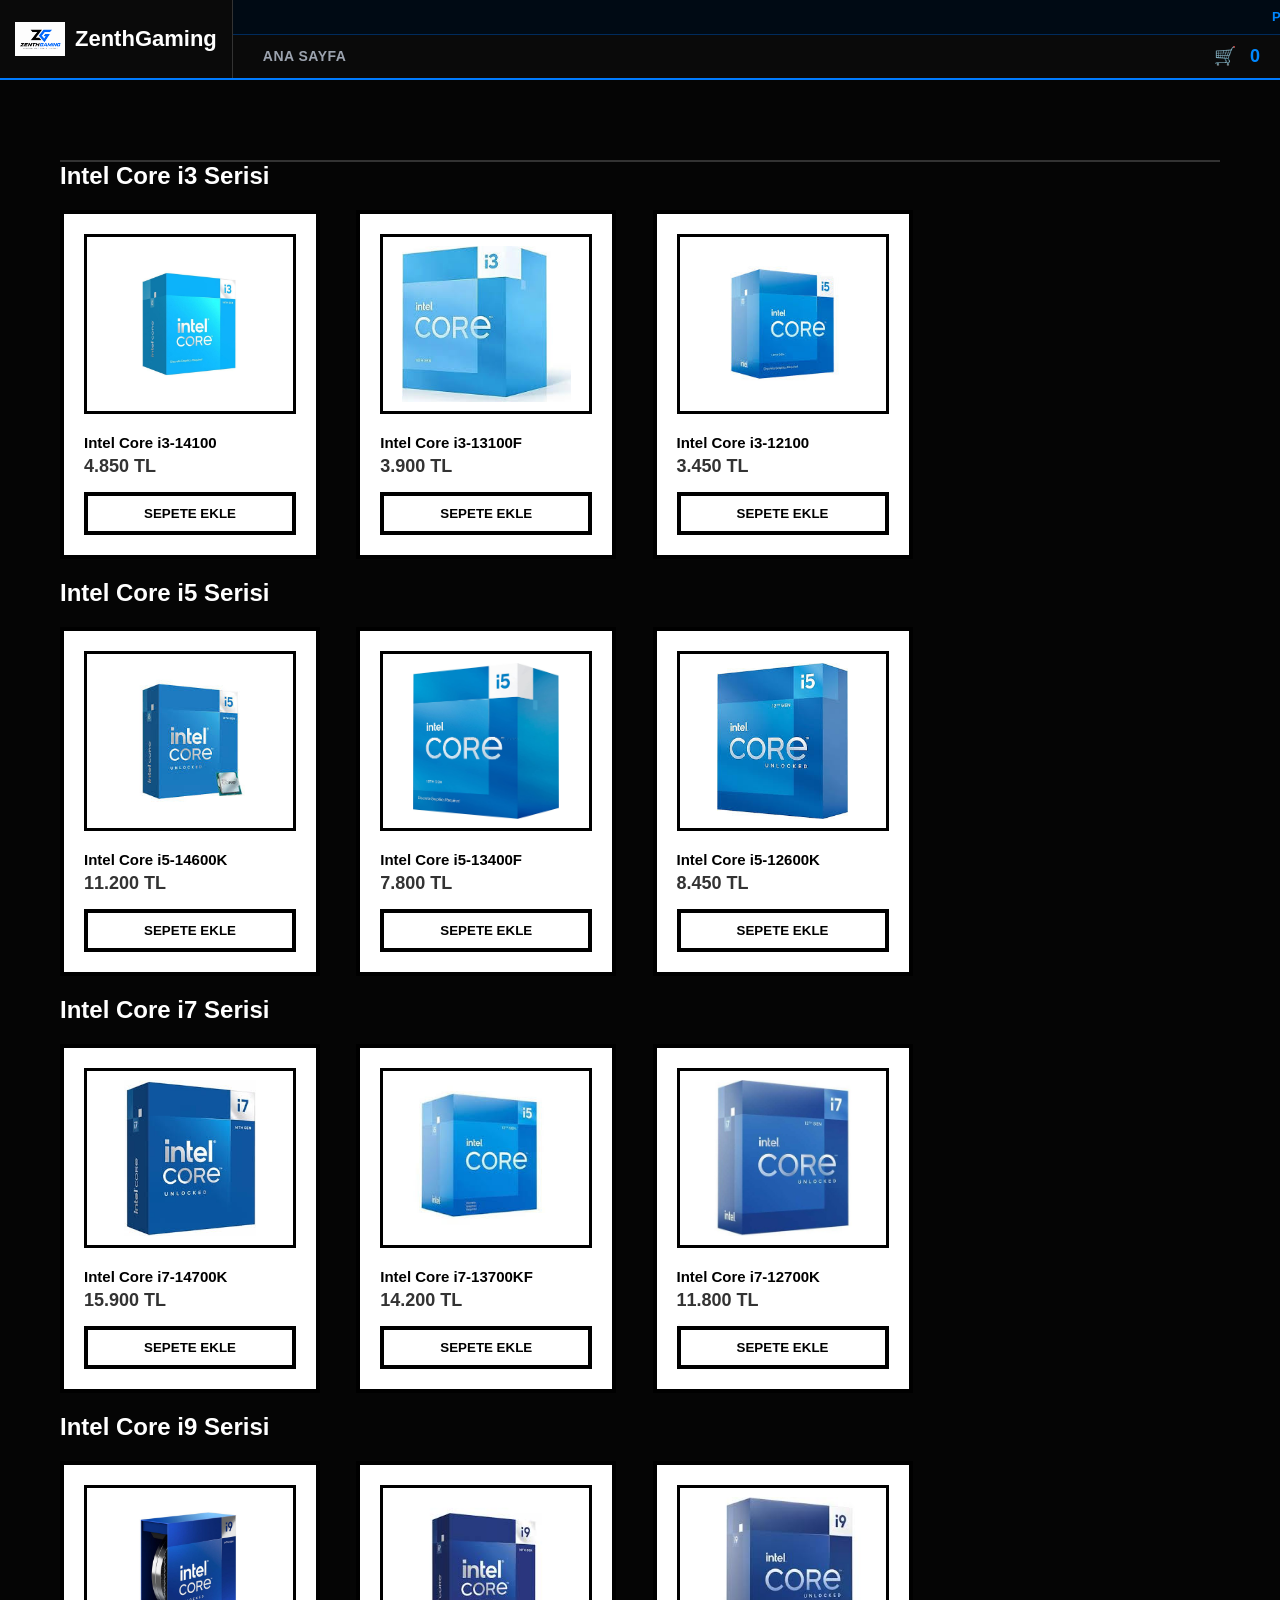
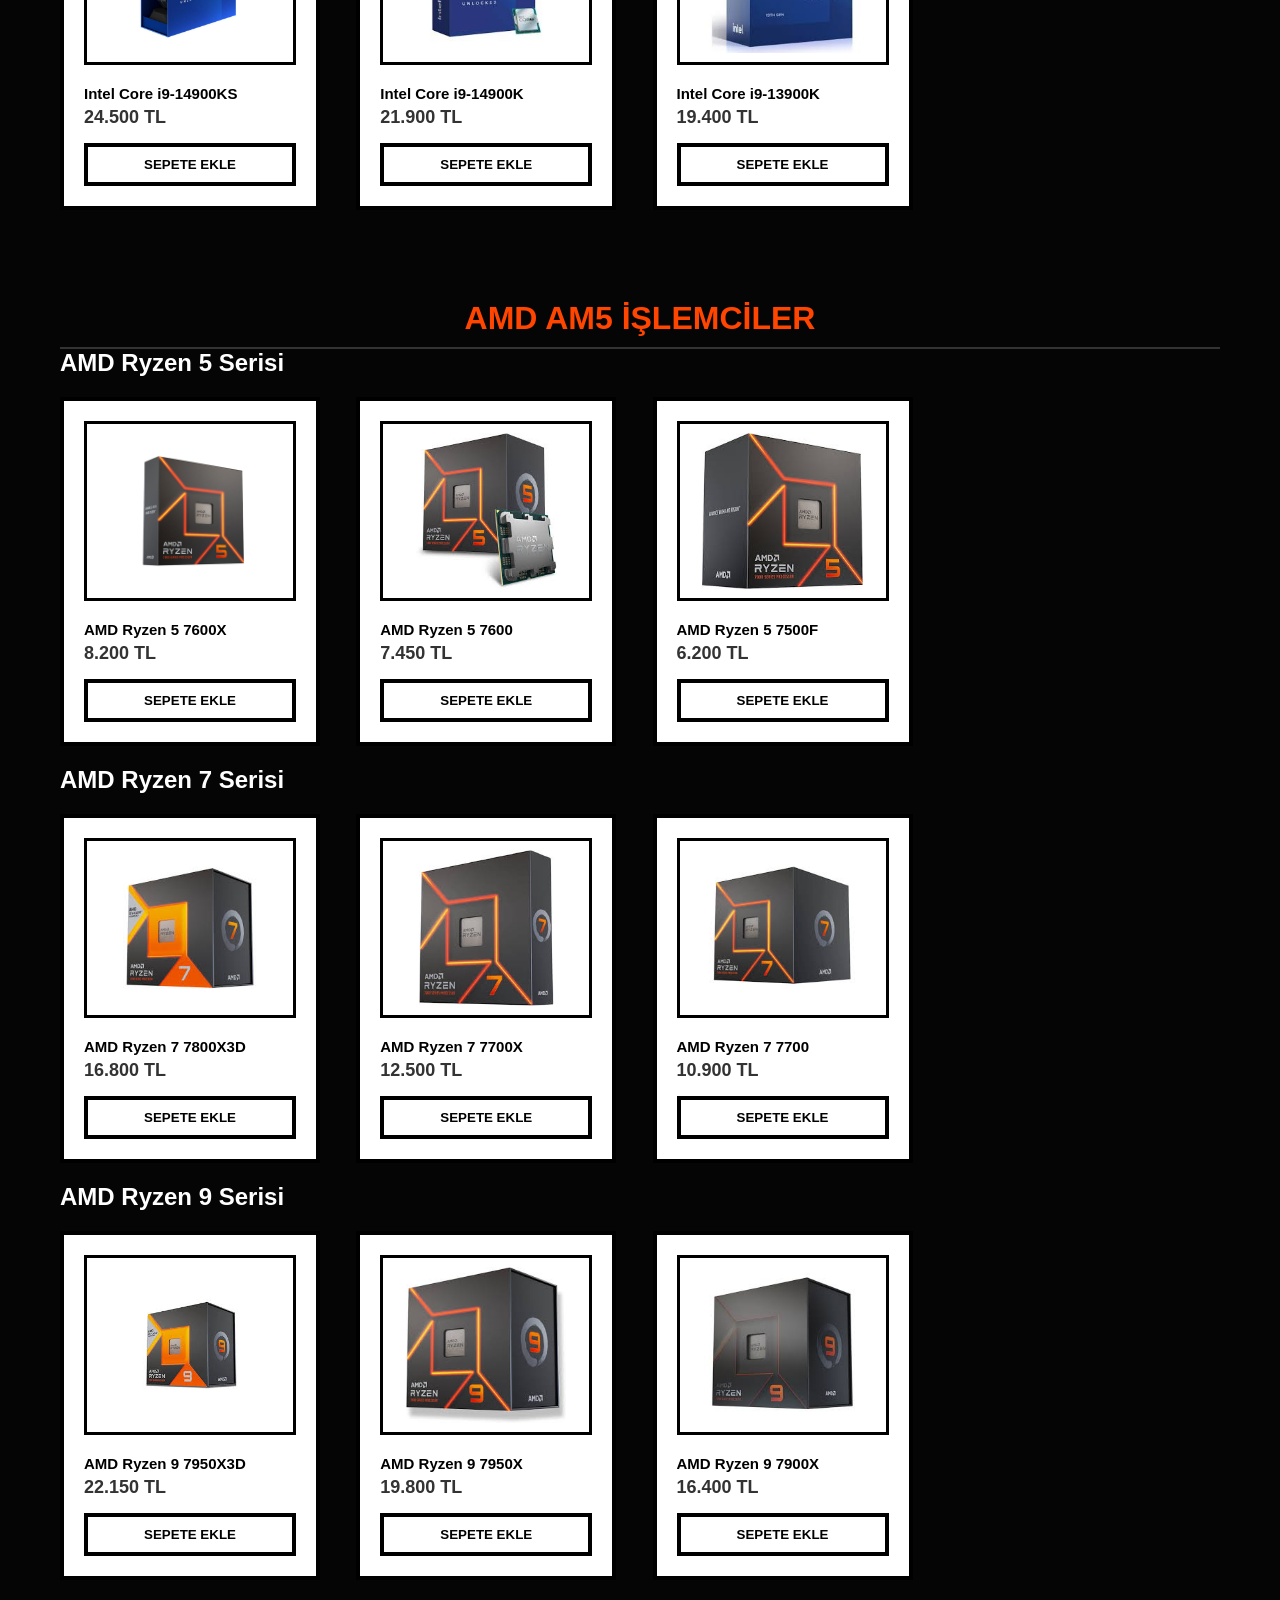
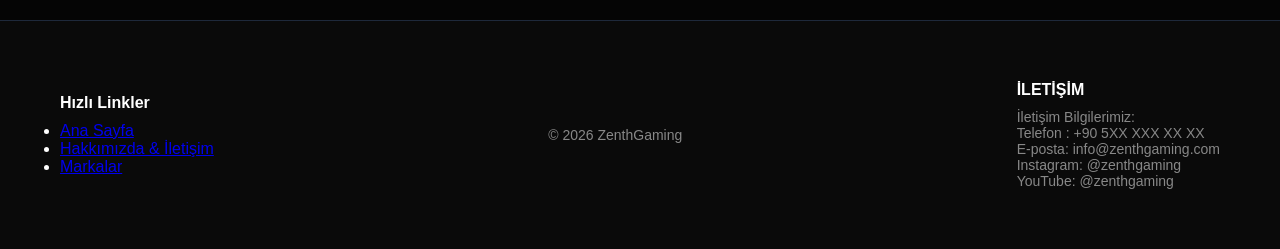
<file: islemci.html>
<!DOCTYPE html>
<html lang="tr">
<head>
    <meta charset="UTF-8">
    <meta name="viewport" content="width=device-width, initial-scale=1.0">
    <title>ZenthGaming | İşlemciler</title>
    <link rel="stylesheet" href="style.css">
</head>
<body>

    <header class="top-nav">
        <div class="logo-section">
            <img src="anasayfaresim/logo.png" alt="Logo" class="site-logo">
            <div class="site-name">ZenthGaming</div>
        </div>

        <div class="header-content">
            <div class="keyframe-bar">
                <span>PROFESYONEL OYUNCU DONANIMLARI - 2026 SERİSİ — GÜVENİLİR TEKNOLOJİ, MAKSİMUM PERFORMANS — ZENTHGAMING</span>
            </div>

            <nav class="nav-links"
                 style="display:flex; justify-content:space-between; align-items:center; padding:0 20px; height:55px;">

                <a href="index.html"
                   class="nav-left-item"
                   style="font-weight:bold; display:flex; align-items:center; height:100%;">
                    ANA SAYFA
                </a>

                <div class="cart-wrapper" onclick="alert('Sepetinizde ' + count + ' ürün var.')">
                    <span class="cart-text">🛒</span>
                    <div class="cart-icon-container">
                        <span id="cart-count">0</span>
                    </div>
                </div>

            </nav>
        </div>
    </header>

    <main class="container">

        <h1 style="color: #007bff; margin-top: 50px; text-align: center; border-bottom: 2px solid #333; padding-bottom: 10px;"></h1>

        <h2 class="cat-title">Intel Core i3 Serisi</h2>
        <div class="product-grid">
            <div class="monitor-card">
                <div class="monitor-img-box"><img src="islemci/Intel Core i3-14100.jpg"></div>
                <div class="monitor-details">
                    <h3 class="monitor-name">Intel Core i3-14100</h3>
                    <p class="monitor-price">4.850 TL</p>
                    <button class="add-to-cart-btn" onclick="sepeteEkle()">SEPETE EKLE</button>
                </div>
            </div>

            <div class="monitor-card">
                <div class="monitor-img-box"><img src="islemci/Intel Core i3-13100F.jpg"></div>
                <div class="monitor-details">
                    <h3 class="monitor-name">Intel Core i3-13100F</h3>
                    <p class="monitor-price">3.900 TL</p>
                    <button class="add-to-cart-btn" onclick="sepeteEkle()">SEPETE EKLE</button>
                </div>
            </div>

            <div class="monitor-card">
                <div class="monitor-img-box"><img src="islemci/Intel Core i3-12100.jpg"></div>
                <div class="monitor-details">
                    <h3 class="monitor-name">Intel Core i3-12100</h3>
                    <p class="monitor-price">3.450 TL</p>
                    <button class="add-to-cart-btn" onclick="sepeteEkle()">SEPETE EKLE</button>
                </div>
            </div>
        </div>

        <h2 class="cat-title">Intel Core i5 Serisi</h2>
        <div class="product-grid">
            <div class="monitor-card">
                <div class="monitor-img-box"><img src="islemci/Intel Core i5-14600K.jpg"></div>
                <div class="monitor-details">
                    <h3 class="monitor-name">Intel Core i5-14600K</h3>
                    <p class="monitor-price">11.200 TL</p>
                    <button class="add-to-cart-btn" onclick="sepeteEkle()">SEPETE EKLE</button>
                </div>
            </div>

            <div class="monitor-card">
                <div class="monitor-img-box"><img src="islemci/Intel Core i5-13400F.jpg"></div>
                <div class="monitor-details">
                    <h3 class="monitor-name">Intel Core i5-13400F</h3>
                    <p class="monitor-price">7.800 TL</p>
                    <button class="add-to-cart-btn" onclick="sepeteEkle()">SEPETE EKLE</button>
                </div>
            </div>

            <div class="monitor-card">
                <div class="monitor-img-box"><img src="islemci/Intel Core i5-12600K.jpg"></div>
                <div class="monitor-details">
                    <h3 class="monitor-name">Intel Core i5-12600K</h3>
                    <p class="monitor-price">8.450 TL</p>
                    <button class="add-to-cart-btn" onclick="sepeteEkle()">SEPETE EKLE</button>
                </div>
            </div>
        </div>

        <h2 class="cat-title">Intel Core i7 Serisi</h2>
        <div class="product-grid">
            <div class="monitor-card">
                <div class="monitor-img-box"><img src="islemci/Intel Core i7-14700K.jpg"></div>
                <div class="monitor-details">
                    <h3 class="monitor-name">Intel Core i7-14700K</h3>
                    <p class="monitor-price">15.900 TL</p>
                    <button class="add-to-cart-btn" onclick="sepeteEkle()">SEPETE EKLE</button>
                </div>
            </div>

            <div class="monitor-card">
                <div class="monitor-img-box"><img src="islemci/Intel Core i7-13700KF.jpg"></div>
                <div class="monitor-details">
                    <h3 class="monitor-name">Intel Core i7-13700KF</h3>
                    <p class="monitor-price">14.200 TL</p>
                    <button class="add-to-cart-btn" onclick="sepeteEkle()">SEPETE EKLE</button>
                </div>
            </div>

            <div class="monitor-card">
                <div class="monitor-img-box"><img src="islemci/Intel Core i7-12700K.jpg"></div>
                <div class="monitor-details">
                    <h3 class="monitor-name">Intel Core i7-12700K</h3>
                    <p class="monitor-price">11.800 TL</p>
                    <button class="add-to-cart-btn" onclick="sepeteEkle()">SEPETE EKLE</button>
                </div>
            </div>
        </div>

        <h2 class="cat-title">Intel Core i9 Serisi</h2>
        <div class="product-grid">
            <div class="monitor-card">
                <div class="monitor-img-box"><img src="islemci/Intel Core i9-14900KS.jpg"></div>
                <div class="monitor-details">
                    <h3 class="monitor-name">Intel Core i9-14900KS</h3>
                    <p class="monitor-price">24.500 TL</p>
                    <button class="add-to-cart-btn" onclick="sepeteEkle()">SEPETE EKLE</button>
                </div>
            </div>

            <div class="monitor-card">
                <div class="monitor-img-box"><img src="islemci/Intel Core i9-14900K.jpg"></div>
                <div class="monitor-details">
                    <h3 class="monitor-name">Intel Core i9-14900K</h3>
                    <p class="monitor-price">21.900 TL</p>
                    <button class="add-to-cart-btn" onclick="sepeteEkle()">SEPETE EKLE</button>
                </div>
            </div>

            <div class="monitor-card">
                <div class="monitor-img-box"><img src="islemci/Intel Core i9-13900K.jpg"></div>
                <div class="monitor-details">
                    <h3 class="monitor-name">Intel Core i9-13900K</h3>
                    <p class="monitor-price">19.400 TL</p>
                    <button class="add-to-cart-btn" onclick="sepeteEkle()">SEPETE EKLE</button>
                </div>
            </div>
        </div>

        <h1 style="color: #ff4500; margin-top: 70px; text-align: center; border-bottom: 2px solid #333; padding-bottom: 10px;">
            AMD AM5 İŞLEMCİLER
        </h1>

        <h2 class="cat-title">AMD Ryzen 5 Serisi</h2>
        <div class="product-grid">
            <div class="monitor-card">
                <div class="monitor-img-box"><img src="islemci/AMD Ryzen 5 7600X.jpg"></div>
                <div class="monitor-details">
                    <h3 class="monitor-name">AMD Ryzen 5 7600X</h3>
                    <p class="monitor-price">8.200 TL</p>
                    <button class="add-to-cart-btn" onclick="sepeteEkle()">SEPETE EKLE</button>
                </div>
            </div>

            <div class="monitor-card">
                <div class="monitor-img-box"><img src="islemci/AMD Ryzen 5 7600.jpg"></div>
                <div class="monitor-details">
                    <h3 class="monitor-name">AMD Ryzen 5 7600</h3>
                    <p class="monitor-price">7.450 TL</p>
                    <button class="add-to-cart-btn" onclick="sepeteEkle()">SEPETE EKLE</button>
                </div>
            </div>

            <div class="monitor-card">
                <div class="monitor-img-box"><img src="islemci/AMD Ryzen 5 7500F.jpg"></div>
                <div class="monitor-details">
                    <h3 class="monitor-name">AMD Ryzen 5 7500F</h3>
                    <p class="monitor-price">6.200 TL</p>
                    <button class="add-to-cart-btn" onclick="sepeteEkle()">SEPETE EKLE</button>
                </div>
            </div>
        </div>

        <h2 class="cat-title">AMD Ryzen 7 Serisi</h2>
        <div class="product-grid">
            <div class="monitor-card">
                <div class="monitor-img-box"><img src="islemci/AMD Ryzen 7 7800X3D.jpg"></div>
                <div class="monitor-details">
                    <h3 class="monitor-name">AMD Ryzen 7 7800X3D</h3>
                    <p class="monitor-price">16.800 TL</p>
                    <button class="add-to-cart-btn" onclick="sepeteEkle()">SEPETE EKLE</button>
                </div>
            </div>

            <div class="monitor-card">
                <div class="monitor-img-box"><img src="islemci/AMD Ryzen 7 7700X.jpg"></div>
                <div class="monitor-details">
                    <h3 class="monitor-name">AMD Ryzen 7 7700X</h3>
                    <p class="monitor-price">12.500 TL</p>
                    <button class="add-to-cart-btn" onclick="sepeteEkle()">SEPETE EKLE</button>
                </div>
            </div>

            <div class="monitor-card">
                <div class="monitor-img-box"><img src="islemci/AMD Ryzen 7 7700.jpg"></div>
                <div class="monitor-details">
                    <h3 class="monitor-name">AMD Ryzen 7 7700</h3>
                    <p class="monitor-price">10.900 TL</p>
                    <button class="add-to-cart-btn" onclick="sepeteEkle()">SEPETE EKLE</button>
                </div>
            </div>
        </div>

        <h2 class="cat-title">AMD Ryzen 9 Serisi</h2>
        <div class="product-grid">
            <div class="monitor-card">
                <div class="monitor-img-box"><img src="islemci/AMD Ryzen 9 7950X3D.jpg"></div>
                <div class="monitor-details">
                    <h3 class="monitor-name">AMD Ryzen 9 7950X3D</h3>
                    <p class="monitor-price">22.150 TL</p>
                    <button class="add-to-cart-btn" onclick="sepeteEkle()">SEPETE EKLE</button>
                </div>
            </div>

            <div class="monitor-card">
                <div class="monitor-img-box"><img src="islemci/AMD Ryzen 9 7950X.jpg"></div>
                <div class="monitor-details">
                    <h3 class="monitor-name">AMD Ryzen 9 7950X</h3>
                    <p class="monitor-price">19.800 TL</p>
                    <button class="add-to-cart-btn" onclick="sepeteEkle()">SEPETE EKLE</button>
                </div>
            </div>

            <div class="monitor-card">
                <div class="monitor-img-box"><img src="islemci/AMD Ryzen 9 7900X.jpg"></div>
                <div class="monitor-details">
                    <h3 class="monitor-name">AMD Ryzen 9 7900X</h3>
                    <p class="monitor-price">16.400 TL</p>
                    <button class="add-to-cart-btn" onclick="sepeteEkle()">SEPETE EKLE</button>
                </div>
            </div>
        </div>

    </main>

    <footer class="main-footer">
        <div class="container footer-content">
            <div class="footer-section">
                <h4>Hızlı Linkler</h4>
                <ul>
                    <li><a href="index.html">Ana Sayfa</a></li>
                    <li><a href="hakkimizda.html">Hakkımızda & İletişim</a></li>
                    <li><a href="markalar.html">Markalar</a></li>
                </ul>
            </div>

            <div class="footer-section copyright">
                <p>© 2026 ZenthGaming</p>
            </div>

            <div class="footer-section contact-links">
                <h4>İLETİŞİM</h4>
                <p>İletişim Bilgilerimiz:</p>
                <p>Telefon : +90 5XX XXX XX XX</p>
                <p>E-posta: info@zenthgaming.com</p>
                <p>Instagram: @zenthgaming</p>
                <p>YouTube: @zenthgaming</p>
            </div>
        </div>
    </footer>

    <script>
        let count = 0;
        function sepeteEkle() {
            count++;
            document.getElementById('cart-count').innerText = count;
        }
    </script>

</body>
</html>
</file>
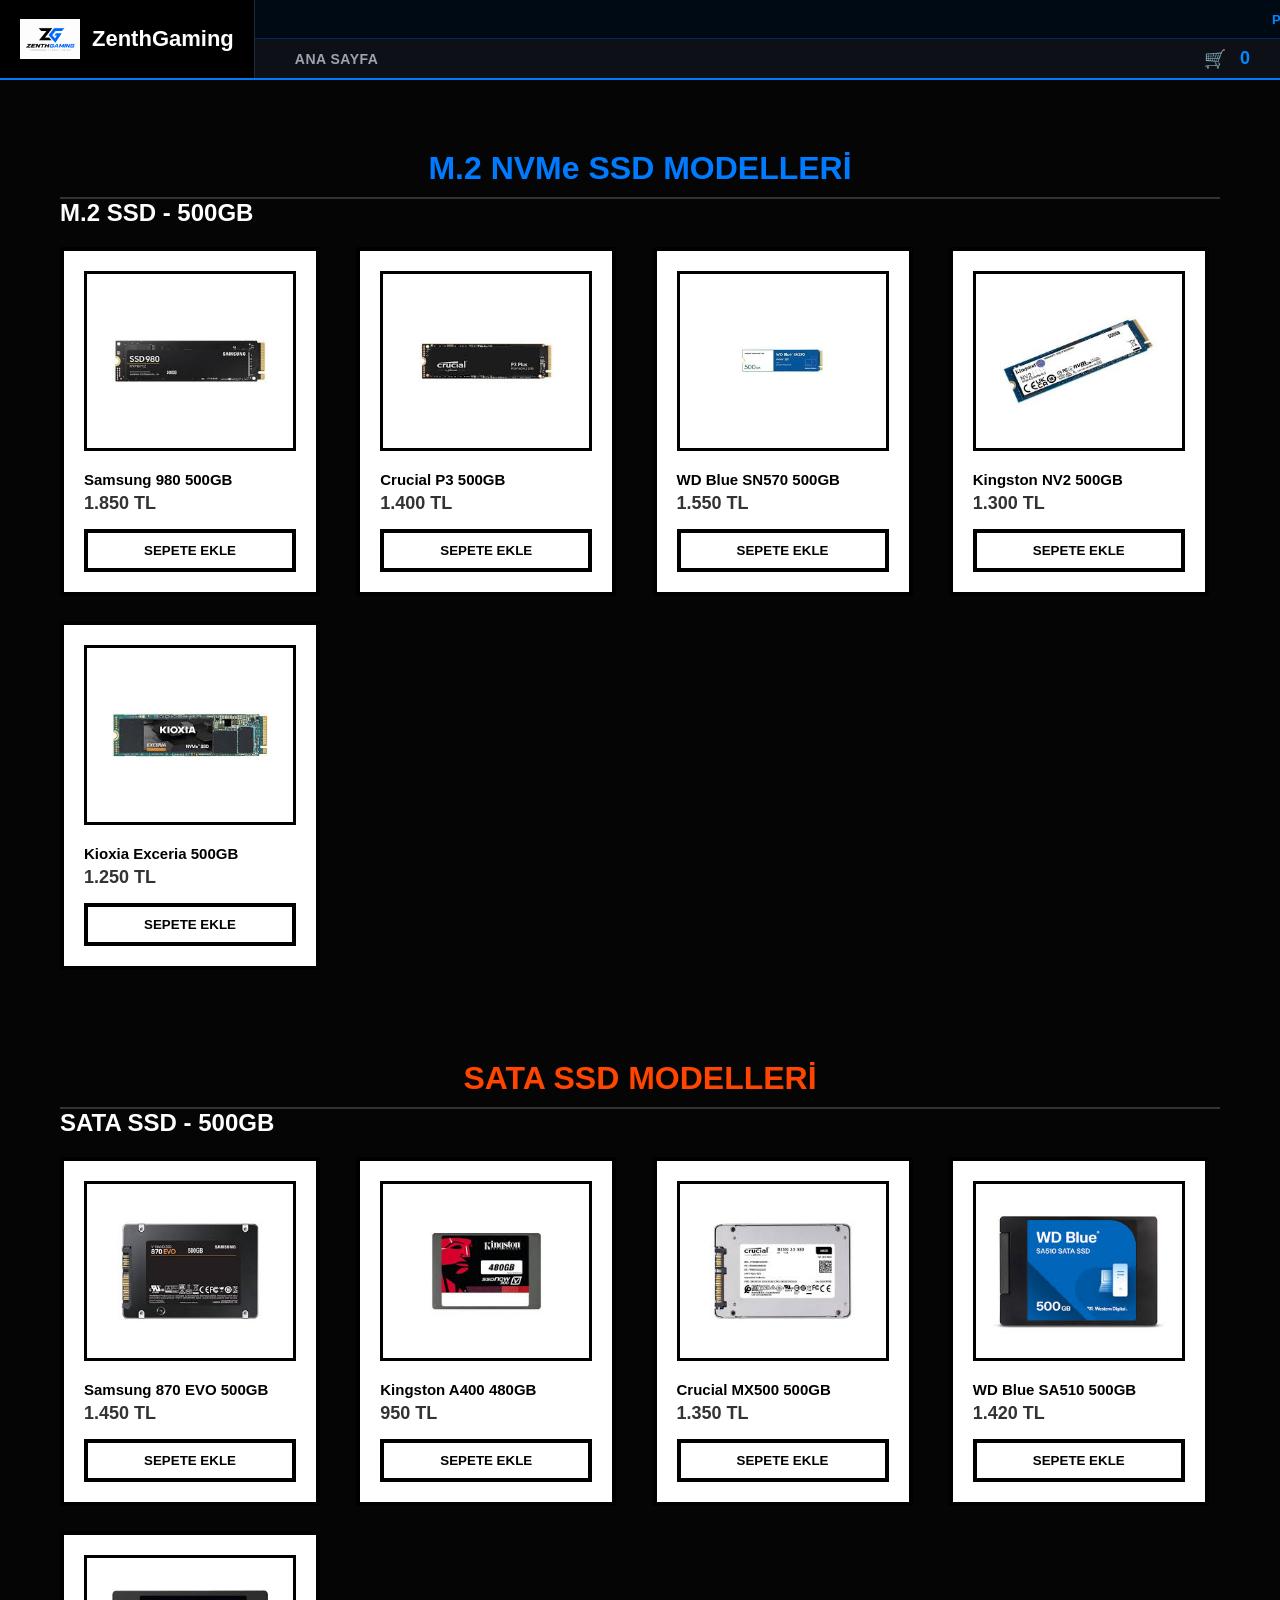
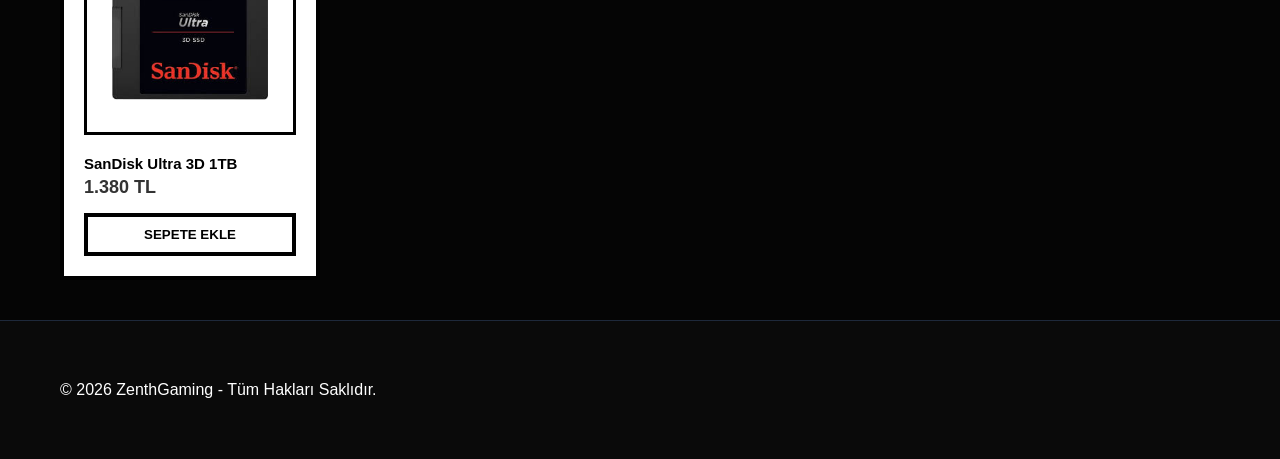
<file: m2ssdvesatassd.html>
<!DOCTYPE html>
<html lang="tr">
<head>
    <meta charset="UTF-8">
    <meta name="viewport" content="width=device-width, initial-scale=1.0">
    <title>ZenthGaming | SSD (Depolama)</title>
    <link rel="stylesheet" href="style.css">
</head>
<body>

    <header class="top-nav">
    <div class="brand-section">
        <img src="anasayfaresim/logo.png" alt="logo">
        <h1>ZenthGaming</h1>
    </div>
    
    <div class="header-content">
        <div class="keyframe-bar">
            <span>PROFESYONEL OYUNCU DONANIMLARI - 2026 SERİSİ — GÜVENİLİR TEKNOLOJİ, MAKSİMUM PERFORMANS — ZENTHGAMING</span>
        </div>
        
        <div class="bottom-nav-bar">
            <nav class="nav-links">
                <a href="index.html">ANA SAYFA</a>
            </nav>
            
            <div class="cart-wrapper"
                 onclick="alert('Sepetinizde ' + count + ' ürün var.')"
                 style="margin-right:10px; display:flex; align-items:center; height:100%;">

                <span class="cart-text">🛒</span>

                <div class="cart-icon-container">
                    <span id="cart-count">0</span>
                </div>

            </div>
        </div>
    </div>
</header>

    <main class="container">
        <h1 style="color: #007bff; margin-top: 50px; text-align: center; border-bottom: 2px solid #333; padding-bottom: 10px;">M.2 NVMe SSD MODELLERİ</h1>

        <h2 class="cat-title">M.2 SSD - 500GB</h2>
        <div class="product-grid">
            <div class="monitor-card">
                <div class="monitor-img-box"><img src="ssdler/Samsung 980 500GB.jpg" alt="Samsung 980"></div>
                <div class="monitor-details">
                    <h3 class="monitor-name">Samsung 980 500GB</h3>
                    <p class="monitor-price">1.850 TL</p>
                    <button class="add-to-cart-btn" onclick="sepeteEkle()">SEPETE EKLE</button>
                </div>
            </div>
            
            <div class="monitor-card">
                <div class="monitor-img-box"><img src="ssdler/Crucial P3 500GB.jpg" alt="Crucial P3"></div>
                <div class="monitor-details">
                    <h3 class="monitor-name">Crucial P3 500GB</h3>
                    <p class="monitor-price">1.400 TL</p>
                    <button class="add-to-cart-btn" onclick="sepeteEkle()">SEPETE EKLE</button>
                </div>
            </div>

            <div class="monitor-card">
                <div class="monitor-img-box"><img src="ssdler/WD Blue SN570 500GB.jpg" alt="WD Blue"></div>
                <div class="monitor-details">
                    <h3 class="monitor-name">WD Blue SN570 500GB</h3>
                    <p class="monitor-price">1.550 TL</p>
                    <button class="add-to-cart-btn" onclick="sepeteEkle()">SEPETE EKLE</button>
                </div>
            </div>

            <div class="monitor-card">
                <div class="monitor-img-box"><img src="ssdler/Kingston NV2 500GB.jpg" alt="Kingston NV2"></div>
                <div class="monitor-details">
                    <h3 class="monitor-name">Kingston NV2 500GB</h3>
                    <p class="monitor-price">1.300 TL</p>
                    <button class="add-to-cart-btn" onclick="sepeteEkle()">SEPETE EKLE</button>
                </div>
            </div>

            <div class="monitor-card">
                <div class="monitor-img-box"><img src="ssdler/Kioxia Exceria 500GB.jpg" alt="Kioxia Exceria"></div>
                <div class="monitor-details">
                    <h3 class="monitor-name">Kioxia Exceria 500GB</h3>
                    <p class="monitor-price">1.250 TL</p>
                    <button class="add-to-cart-btn" onclick="sepeteEkle()">SEPETE EKLE</button>
                </div>
            </div>
        </div>

        <h1 style="color: #ff4500; margin-top: 70px; text-align: center; border-bottom: 2px solid #333; padding-bottom: 10px;">SATA SSD MODELLERİ</h1>

        <h2 class="cat-title">SATA SSD - 500GB</h2>
        <div class="product-grid">
            <div class="monitor-card">
                <div class="monitor-img-box"><img src="ssdler/Samsung 870 EVO 500GB.jpg" alt="Samsung 870 EVO"></div>
                <div class="monitor-details">
                    <h3 class="monitor-name">Samsung 870 EVO 500GB</h3>
                    <p class="monitor-price">1.450 TL</p>
                    <button class="add-to-cart-btn" onclick="sepeteEkle()">SEPETE EKLE</button>
                </div>
            </div>
            
            <div class="monitor-card">
                <div class="monitor-img-box"><img src="ssdler/Kingston A400 480GB.jpg" alt="Kingston A400"></div>
                <div class="monitor-details">
                    <h3 class="monitor-name">Kingston A400 480GB</h3>
                    <p class="monitor-price">950 TL</p>
                    <button class="add-to-cart-btn" onclick="sepeteEkle()">SEPETE EKLE</button>
                </div>
            </div>

            <div class="monitor-card">
                <div class="monitor-img-box"><img src="ssdler/Crucial MX500 500GB.jpg" alt="Crucial MX500"></div>
                <div class="monitor-details">
                    <h3 class="monitor-name">Crucial MX500 500GB</h3>
                    <p class="monitor-price">1.350 TL</p>
                    <button class="add-to-cart-btn" onclick="sepeteEkle()">SEPETE EKLE</button>
                </div>
            </div>

            <div class="monitor-card">
                <div class="monitor-img-box"><img src="ssdler/WD Blue SA510 500GB.jpg" alt="WD Blue SA510"></div>
                <div class="monitor-details">
                    <h3 class="monitor-name">WD Blue SA510 500GB</h3>
                    <p class="monitor-price">1.420 TL</p>
                    <button class="add-to-cart-btn" onclick="sepeteEkle()">SEPETE EKLE</button>
                </div>
            </div>

            <div class="monitor-card">
                <div class="monitor-img-box"><img src="ssdler/Sandisk Ultra 3D 1TB.jpg" alt="SanDisk Ultra"></div>
                <div class="monitor-details">
                    <h3 class="monitor-name">SanDisk Ultra 3D 1TB</h3>
                    <p class="monitor-price">1.380 TL</p>
                    <button class="add-to-cart-btn" onclick="sepeteEkle()">SEPETE EKLE</button>
                </div>
            </div>
        </div>
    </main>

    <footer class="main-footer">
        <div class="container">
            <p>© 2026 ZenthGaming - Tüm Hakları Saklıdır.</p>
        </div>
    </footer>

    <script>
        let count = 0;
        function sepeteEkle() {
            count++;
            document.getElementById('cart-count').innerText = count;
        }
    </script>
</body>
</html>
</file>
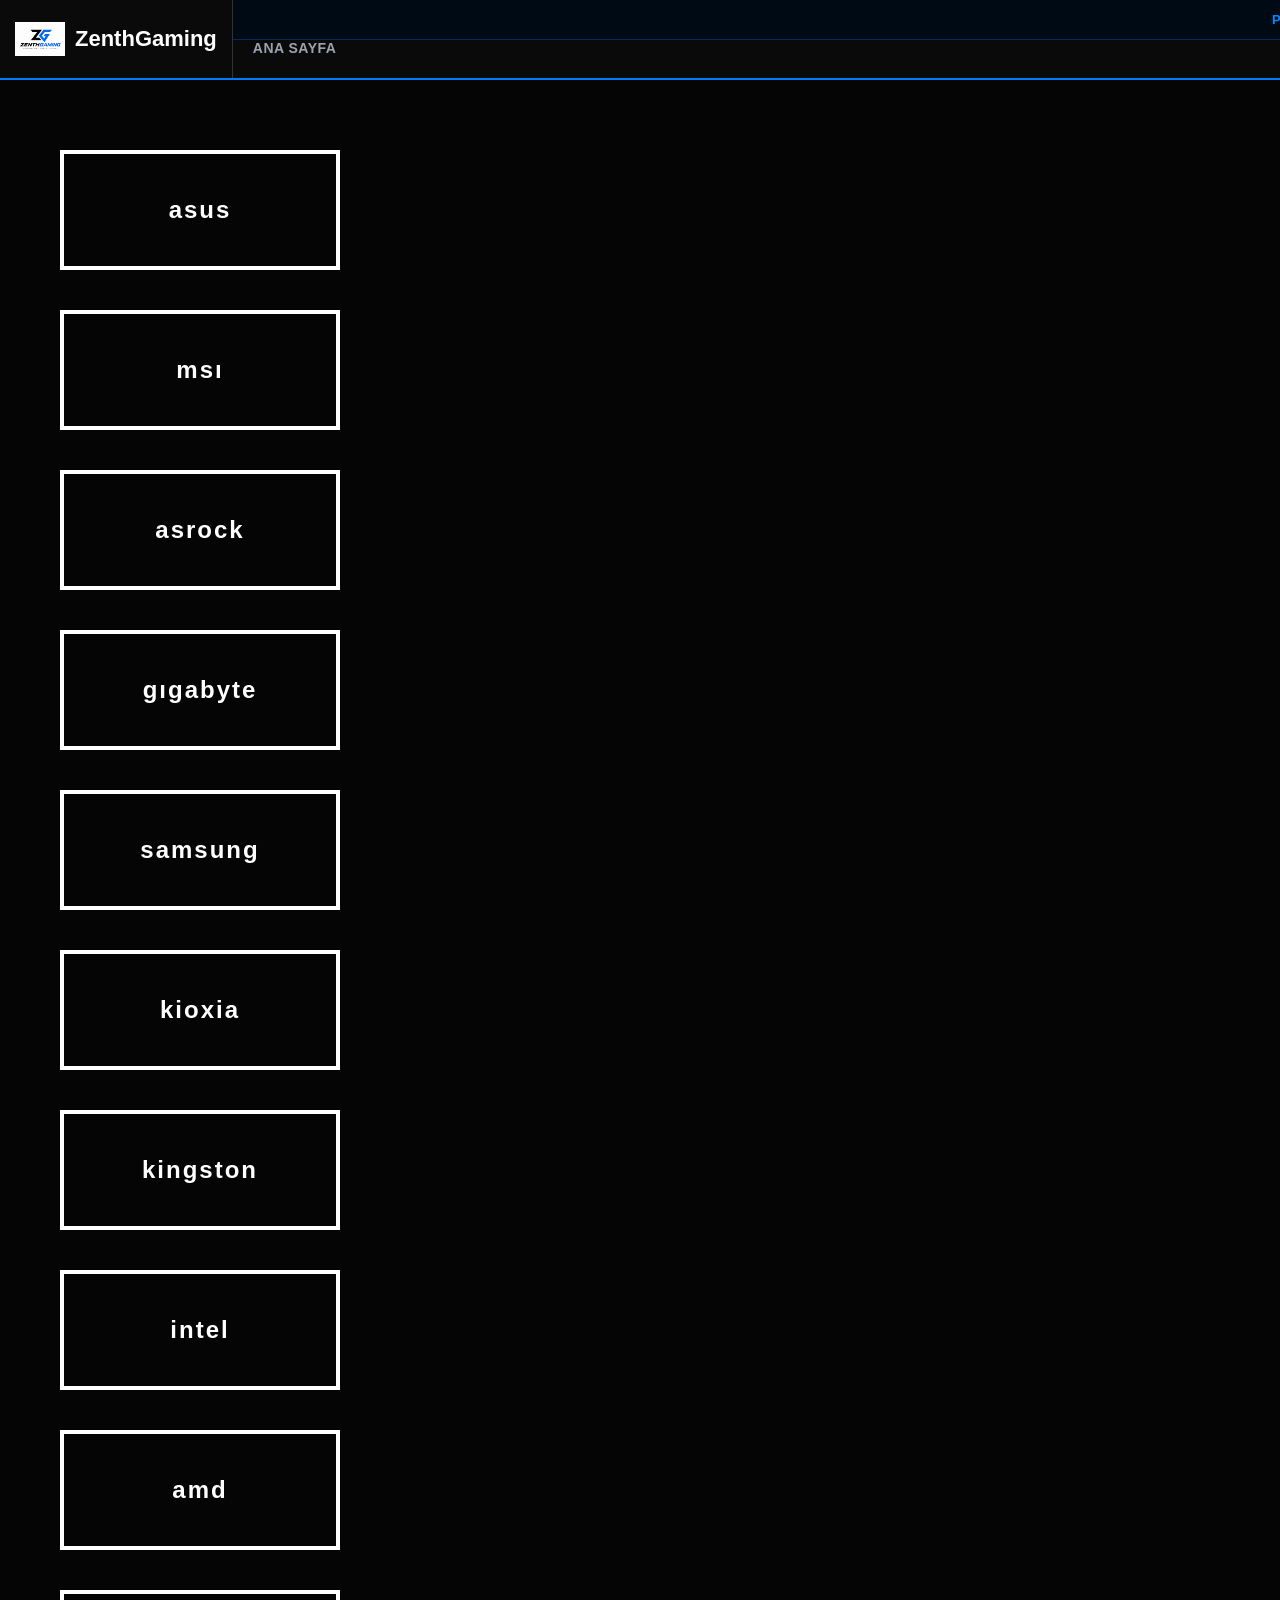
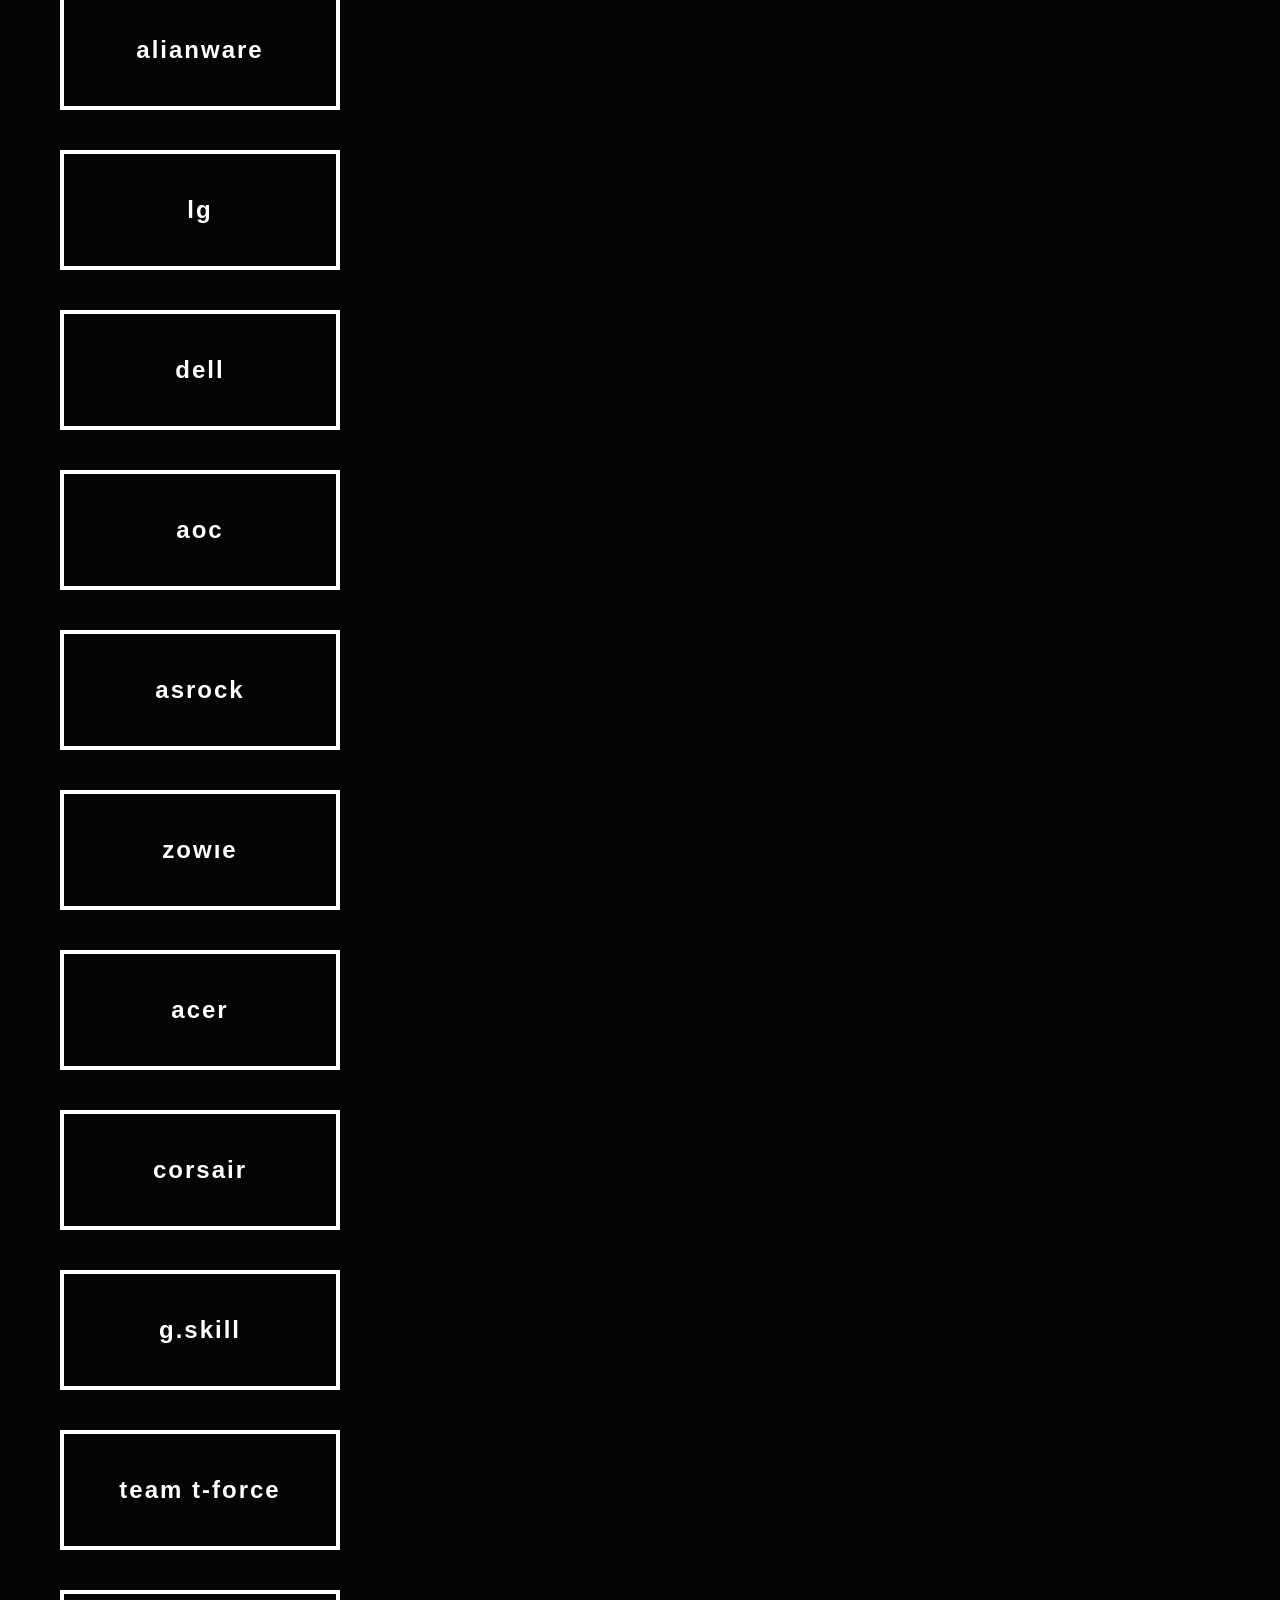
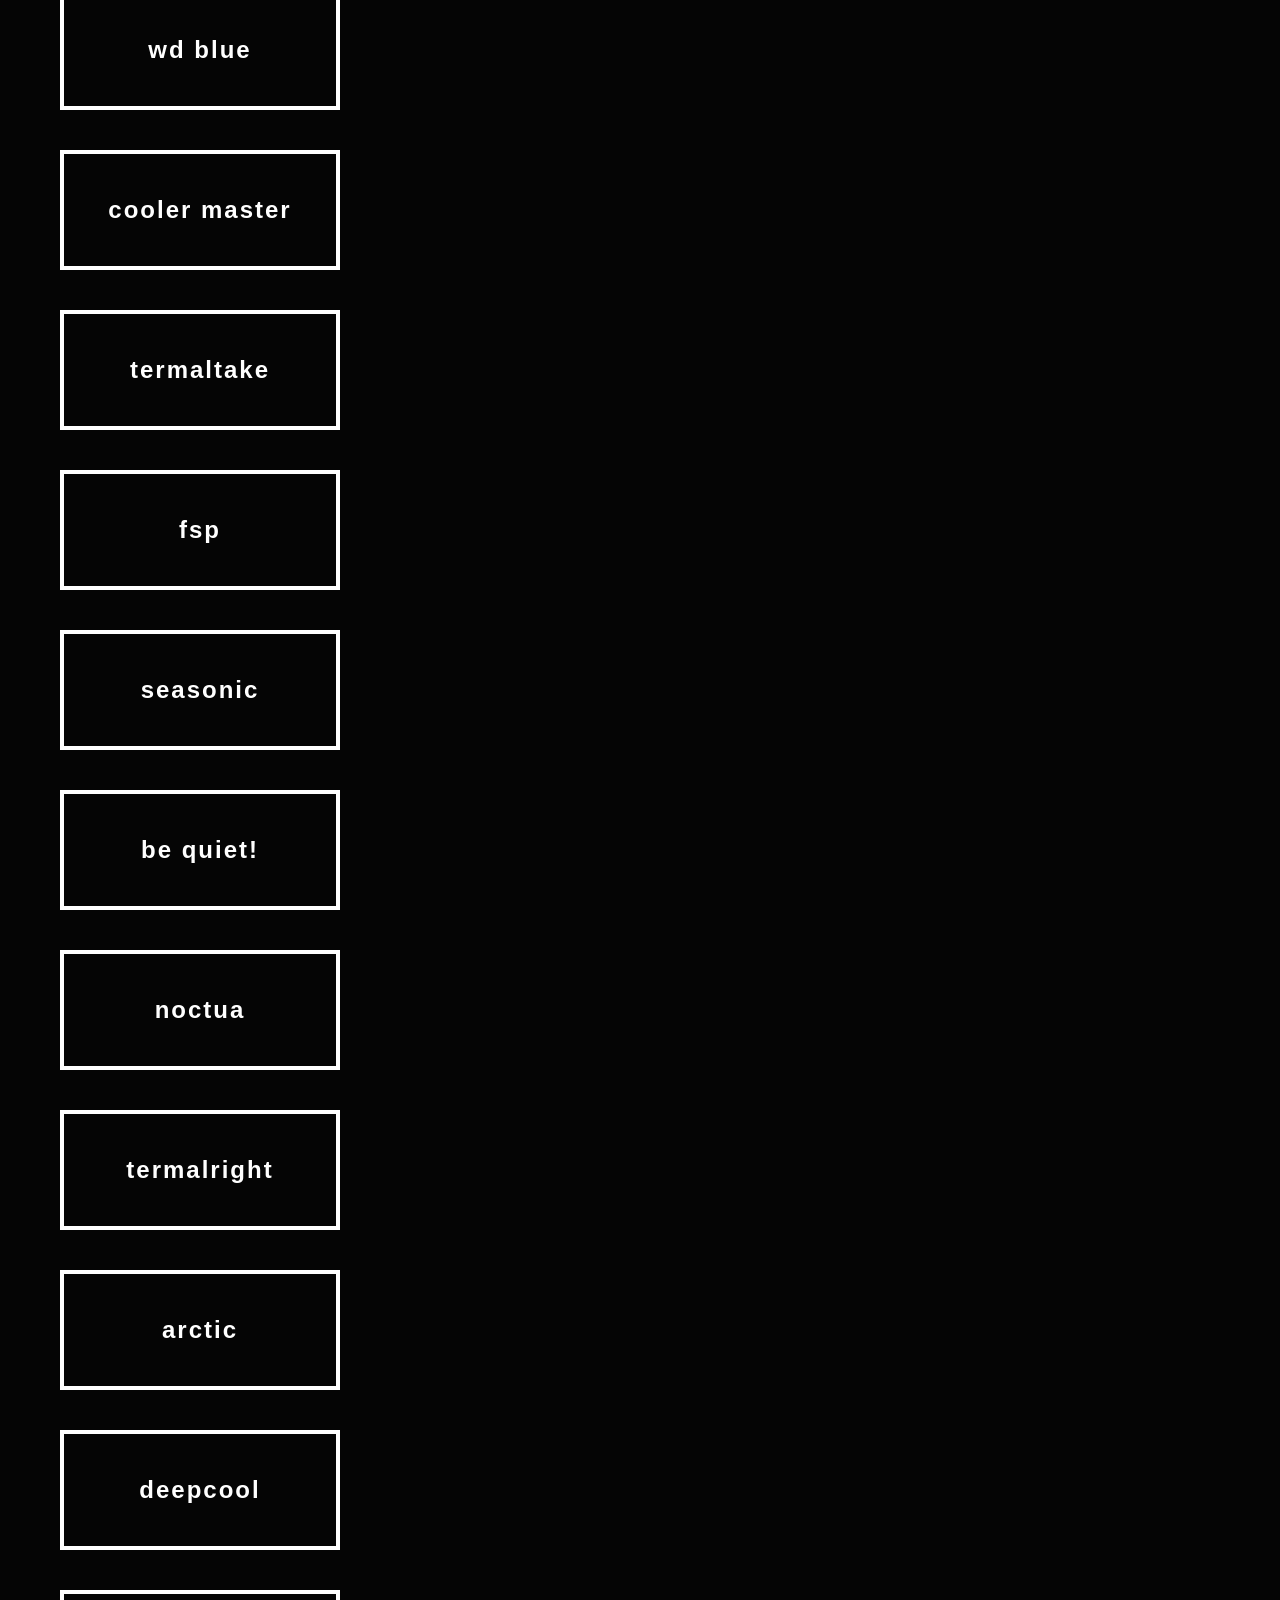
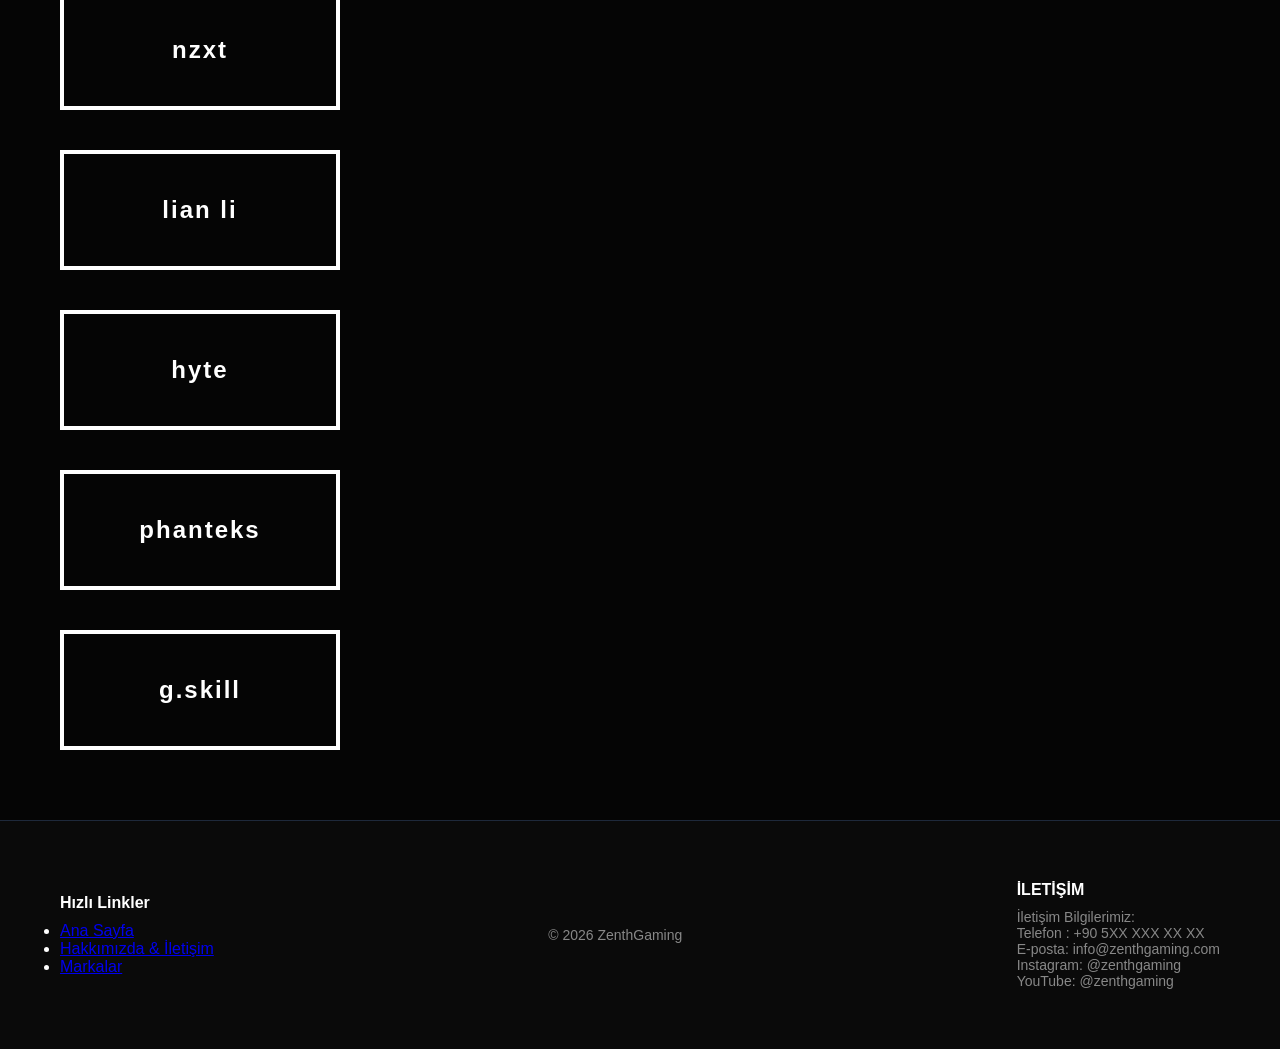
<file: markalar.html>
<!DOCTYPE html>
<html lang="tr">
<head>
    <meta charset="UTF-8">
    <meta name="viewport" content="width=device-width, initial-scale=1.0">
    <title>ZenthGaming | Markalarımız</title>
    <link rel="stylesheet" href="style.css">
</head>
<body>

    <header class="top-nav">
        <div class="logo-section">
            <img src="anasayfaresim/logo.png" alt="Logo" class="site-logo">
            <div class="site-name">ZenthGaming</div>
        </div>
        <div class="header-content">
            <div class="keyframe-bar">
    <span>PROFESYONEL OYUNCU DONANIMLARI - 2026 SERİSİ — GÜVENİLİR TEKNOLOJİ, MAKSİMUM PERFORMANS — ZENTHGAMING</span>
</div>
            <nav class="nav-links">
                <a href="index.html">ANA SAYFA</a>
            </nav>
        </div>
    </header>

    <main class="container">
        <div class="brand-column">
            
            <div class="brand-box">
                <span>ASUS</span>
            </div>

            <div class="brand-box">
                <span>MSI</span>
            </div>

            <div class="brand-box">
                <span>ASROCK</span>
            </div>

            <div class="brand-box">
                <span>GIGABYTE</span>
            </div>

            <div class="brand-box">
                <span>SAMSUNG</span>
            </div>

            <div class="brand-box">
                <span>KİOXİA</span>
            </div>

            <div class="brand-box">
                <span>KİNGSTON</span>
            </div>

            <div class="brand-box">
                <span>İNTEL</span>
            </div>

            <div class="brand-box">
                <span>AMD</span>
            </div>

            <div class="brand-box">
                <span>ALİANWARE</span>
            </div>

            <div class="brand-box">
                <span>LG</span>
            </div>

            <div class="brand-box">
                <span>DELL</span>
            </div>

            <div class="brand-box">
                <span>AOC</span>
            </div>

            <div class="brand-box">
                <span>ASROCK</span>
            </div>

            <div class="brand-box">
                <span>ZOWIE</span>
            </div>

            <div class="brand-box">
                <span>ACER</span>
            </div>

            <div class="brand-box">
                <span>CORSAİR</span>
            </div>

            <div class="brand-box">
                <span>G.SKİLL</span>
            </div>

            <div class="brand-box">
                <span>TEAM T-FORCE</span>
            </div>

            <div class="brand-box">
                <span>WD BLUE</span>
            </div>

            <div class="brand-box">
                <span>COOLER MASTER</span>
            </div>

            <div class="brand-box">
                <span>TERMALTAKE</span>
            </div>

            <div class="brand-box">
                <span>FSP</span>
            </div>

            <div class="brand-box">
                <span>SEASONİC</span>
            </div>

            <div class="brand-box">
                <span>BE QUİET!</span>
            </div>

            <div class="brand-box">
                <span>NOCTUA</span>
            </div>

            <div class="brand-box">
                <span>TERMALRİGHT</span>
            </div>

            <div class="brand-box">
                <span>ARCTİC</span>
            </div>

            <div class="brand-box">
                <span>DEEPCOOL</span>
            </div>

            <div class="brand-box">
                <span>NZXT</span>
            </div>

            <div class="brand-box">
                <span>LİAN Lİ</span>
            </div>

            <div class="brand-box">
                <span>HYTE</span>
            </div>

            <div class="brand-box">
                <span>PHANTEKS</span>
            </div>

            <div class="brand-box">
                <span>G.SKİLL</span>
            </div>
        </div>
    </main>
<footer class="main-footer">
        <div class="container footer-content">
            <div class="footer-section">
                <h4>Hızlı Linkler</h4>
                <ul>
                    <li><a href="index.html">Ana Sayfa</a></li>
                    <li><a href="hakkimizda.html">Hakkımızda & İletişim</a></li>
                    <li><a href="markalar.html">Markalar</a></li>
                </ul>
            </div>
            <div class="footer-section copyright">
                <p>© 2026 ZenthGaming</p>
            </div>
            <div class="footer-section contact-links">
                <h4>İLETİŞİM</h4>
                <p>İletişim Bilgilerimiz:</p>
                <p>Telefon : +90 5XX XXX XX XX</p>
                <p>E-posta: info@zenthgaming.com</p>
                <p>Instagram: @zenthgaming</p>
                <p>YouTube: @zenthgaming</p>
            </div>
        </div>
    </footer>
    </body>
</html>
</file>
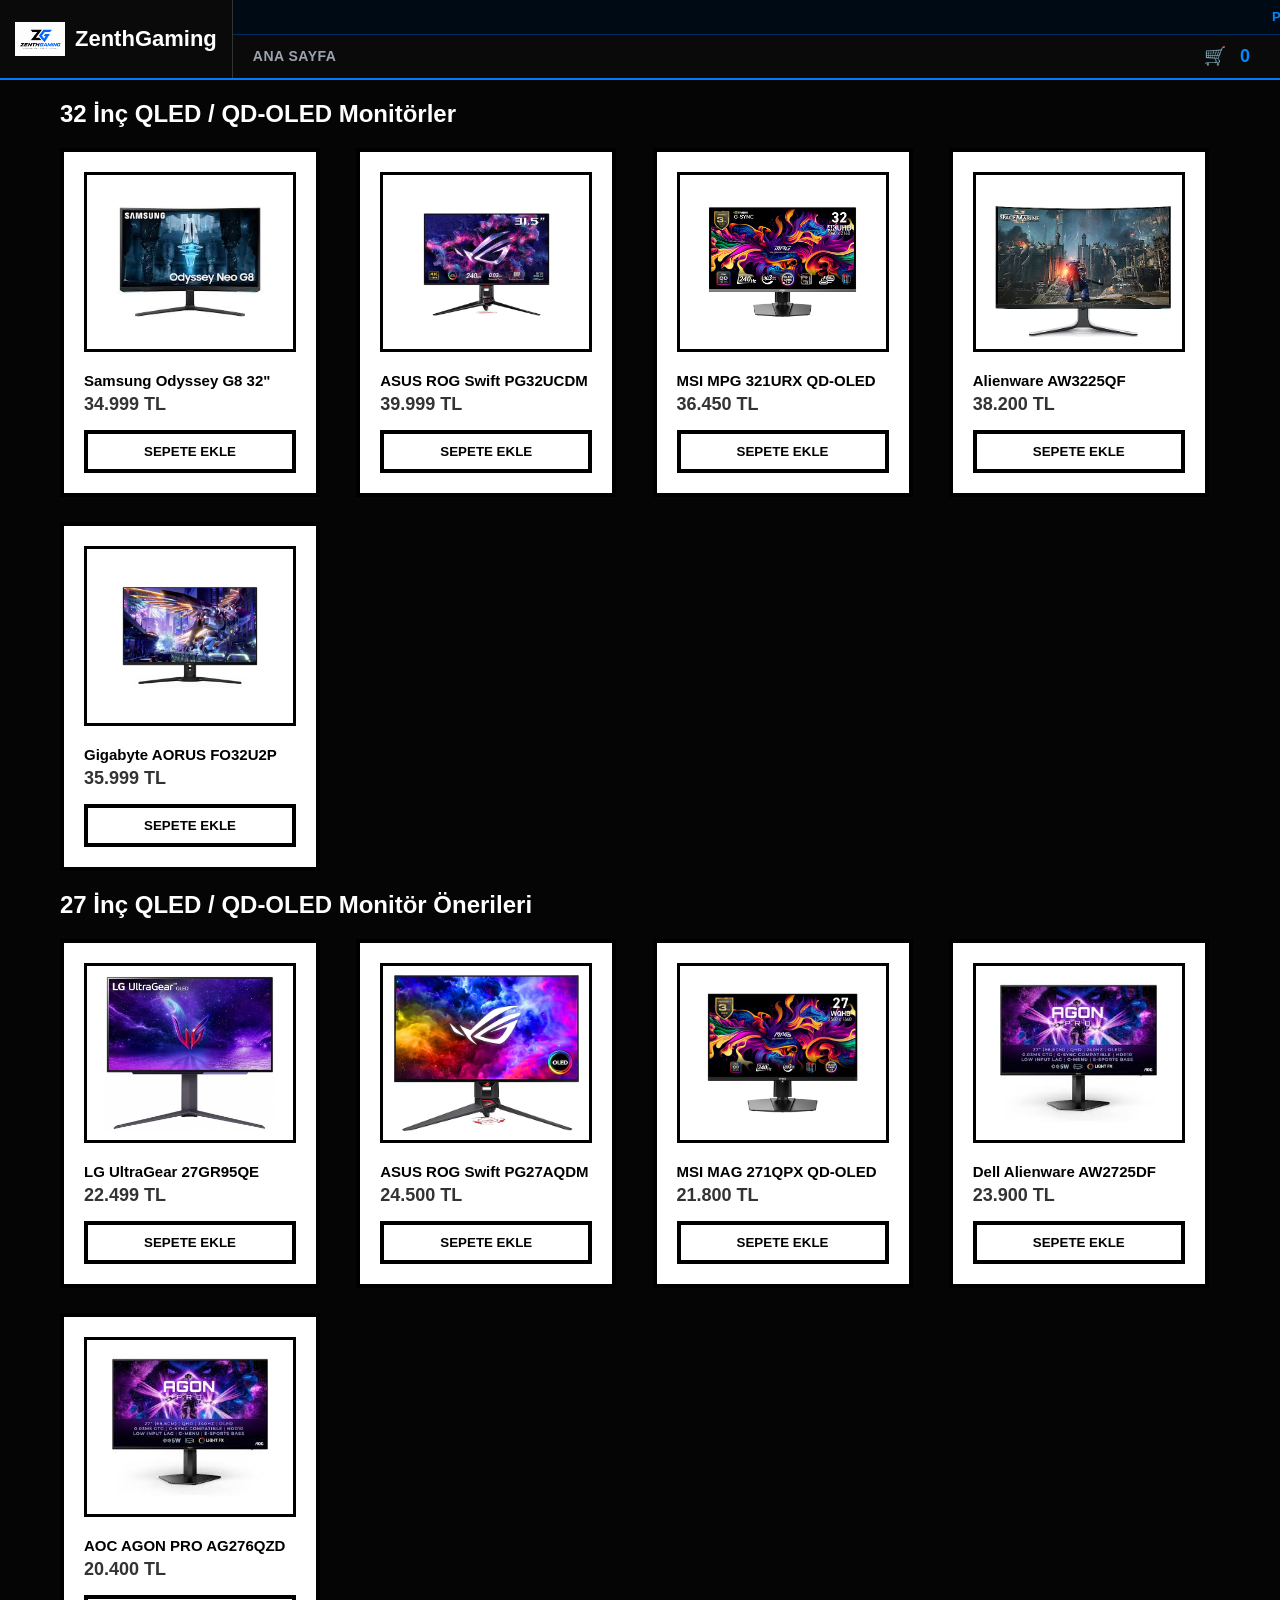
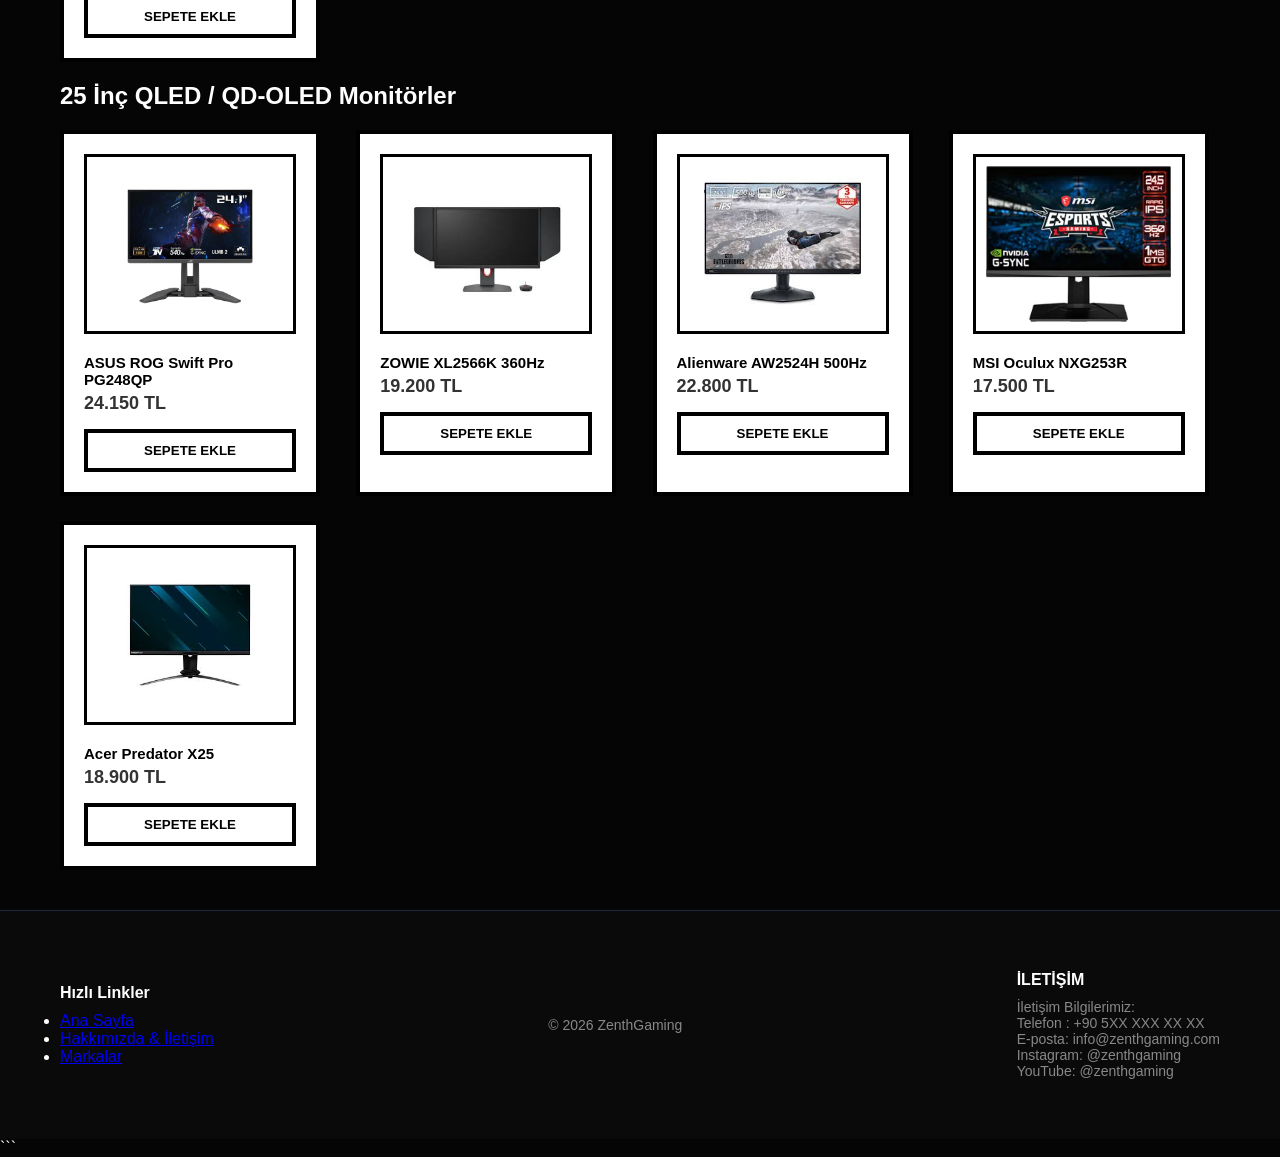
<file: monitorler.html>
<!DOCTYPE html>
<html lang="tr">
<head>
    <meta charset="UTF-8">
    <meta name="viewport" content="width=device-width, initial-scale=1.0">
    <title>ZenthGaming | Monitörler</title>
    <link rel="stylesheet" href="style.css">
</head>
<body>

<header class="top-nav">
    <div class="logo-section">
        <img src="anasayfaresim/logo.png" alt="Logo" class="site-logo">
        <div class="site-name">ZenthGaming</div>
    </div>

    <div class="header-content">
        <div class="keyframe-bar">
            <span>PROFESYONEL OYUNCU DONANIMLARI - 2026 SERİSİ — GÜVENİLİR TEKNOLOJİ, MAKSİMUM PERFORMANS — ZENTHGAMING</span>
        </div>

        <nav class="nav-links"
             style="display:flex; justify-content:space-between; align-items:center; padding:0 20px; height:55px;">

            <a href="index.html"
               class="nav-item-left"
               style="font-weight:bold; display:flex; align-items:center; height:100%;">
                ANA SAYFA
            </a>

            <div class="cart-wrapper"
                 onclick="alert('Sepetinizde ' + count + ' ürün var.')"
                 style="margin-right:10px; display:flex; align-items:center; height:100%;">

                <span class="cart-text">🛒</span>

                <div class="cart-icon-container">
                    <span id="cart-count">0</span>
                </div>

            </div>

        </nav>
    </div>
</header>
    <main class="container">

        <h2 class="cat-title">32 İnç QLED / QD-OLED Monitörler</h2>
        <div class="product-grid">
            <div class="monitor-card">
                <div class="monitor-img-box"><img src="monitorresim/SamsungOdyseyG8.jpg"></div>
                <div class="monitor-details">
                    <h3 class="monitor-name">Samsung Odyssey G8 32"</h3>
                    <p class="monitor-price">34.999 TL</p>
                    <button class="add-to-cart-btn" onclick="sepeteEkle()">SEPETE EKLE</button>
                </div>
            </div>
            <div class="monitor-card">
                <div class="monitor-img-box"><img src="monitorresim/ASUSROGSwift PG32UCDM.jpg"></div>
                <div class="monitor-details">
                    <h3 class="monitor-name">ASUS ROG Swift PG32UCDM</h3>
                    <p class="monitor-price">39.999 TL</p>
                    <button class="add-to-cart-btn" onclick="sepeteEkle()">SEPETE EKLE</button>
                </div>
            </div>
            <div class="monitor-card">
                <div class="monitor-img-box"><img src="monitorresim/MSI MPG321URX QD-OLED.jpg"></div>
                <div class="monitor-details">
                    <h3 class="monitor-name">MSI MPG 321URX QD-OLED</h3>
                    <p class="monitor-price">36.450 TL</p>
                    <button class="add-to-cart-btn" onclick="sepeteEkle()">SEPETE EKLE</button>
                </div>
            </div>
            <div class="monitor-card">
                <div class="monitor-img-box"><img src="monitorresim/Alienware AW3225QF.png"></div>
                <div class="monitor-details">
                    <h3 class="monitor-name">Alienware AW3225QF</h3>
                    <p class="monitor-price">38.200 TL</p>
                    <button class="add-to-cart-btn" onclick="sepeteEkle()">SEPETE EKLE</button>
                </div>
            </div>
            <div class="monitor-card">
                <div class="monitor-img-box"><img src="monitorresim/GigabyteAORUS FO32U2P.png"></div>
                <div class="monitor-details">
                    <h3 class="monitor-name">Gigabyte AORUS FO32U2P</h3>
                    <p class="monitor-price">35.999 TL</p>
                    <button class="add-to-cart-btn" onclick="sepeteEkle()">SEPETE EKLE</button>
                </div>
            </div>
        </div>

        <h2 class="cat-title">27 İnç QLED / QD-OLED Monitör Önerileri</h2>
        <div class="product-grid">
            <div class="monitor-card">
                <div class="monitor-img-box"><img src="monitorresim/LGUltraGear 27GR95QE.jpg"></div>
                <div class="monitor-details">
                    <h3 class="monitor-name">LG UltraGear 27GR95QE</h3>
                    <p class="monitor-price">22.499 TL</p>
                    <button class="add-to-cart-btn" onclick="sepeteEkle()">SEPETE EKLE</button>
                </div>
            </div>
            <div class="monitor-card">
                <div class="monitor-img-box"><img src="monitorresim/ASUSROGSwift PG27AQDM.png"></div>
                <div class="monitor-details">
                    <h3 class="monitor-name">ASUS ROG Swift PG27AQDM</h3>
                    <p class="monitor-price">24.500 TL</p>
                    <button class="add-to-cart-btn" onclick="sepeteEkle()">SEPETE EKLE</button>
                </div>
            </div>
            <div class="monitor-card">
                <div class="monitor-img-box"><img src="monitorresim/MSI MAG 271QPX QD-OLED.jpg"></div>
                <div class="monitor-details">
                    <h3 class="monitor-name">MSI MAG 271QPX QD-OLED</h3>
                    <p class="monitor-price">21.800 TL</p>
                    <button class="add-to-cart-btn" onclick="sepeteEkle()">SEPETE EKLE</button>
                </div>
            </div>
            <div class="monitor-card">
                <div class="monitor-img-box"><img src="monitorresim/AOCAGONPRO AG276QZD.jpg"></div>
                <div class="monitor-details">
                    <h3 class="monitor-name">Dell Alienware AW2725DF</h3>
                    <p class="monitor-price">23.900 TL</p>
                    <button class="add-to-cart-btn" onclick="sepeteEkle()">SEPETE EKLE</button>
                </div>
            </div>
            <div class="monitor-card">
                <div class="monitor-img-box"><img src="monitorresim/AOCAGONPRO AG276QZD.jpg"></div>
                <div class="monitor-details">
                    <h3 class="monitor-name">AOC AGON PRO AG276QZD</h3>
                    <p class="monitor-price">20.400 TL</p>
                    <button class="add-to-cart-btn" onclick="sepeteEkle()">SEPETE EKLE</button>
                </div>
            </div>
        </div>

        <h2 class="cat-title">25 İnç QLED / QD-OLED Monitörler</h2>
        <div class="product-grid">
            <div class="monitor-card">
                <div class="monitor-img-box"><img src="monitorresim/ASUS ROG Swift Pro PG248QP.jpg"></div>
                <div class="monitor-details">
                    <h3 class="monitor-name">ASUS ROG Swift Pro PG248QP</h3>
                    <p class="monitor-price">24.150 TL</p>
                    <button class="add-to-cart-btn" onclick="sepeteEkle()">SEPETE EKLE</button>
                </div>
            </div>
            <div class="monitor-card">
                <div class="monitor-img-box"><img src="monitorresim/ZOWIE XL2566K 360Hz.jpg"></div>
                <div class="monitor-details">
                    <h3 class="monitor-name">ZOWIE XL2566K 360Hz</h3>
                    <p class="monitor-price">19.200 TL</p>
                    <button class="add-to-cart-btn" onclick="sepeteEkle()">SEPETE EKLE</button>
                </div>
            </div>
            <div class="monitor-card">
                <div class="monitor-img-box"><img src="monitorresim/Alienware AW2524H 500Hz.jpg"></div>
                <div class="monitor-details">
                    <h3 class="monitor-name">Alienware AW2524H 500Hz</h3>
                    <p class="monitor-price">22.800 TL</p>
                    <button class="add-to-cart-btn" onclick="sepeteEkle()">SEPETE EKLE</button>
                </div>
            </div>
            <div class="monitor-card">
                <div class="monitor-img-box"><img src="monitorresim/MSI Oculux NXG253R.jpg"></div>
                <div class="monitor-details">
                    <h3 class="monitor-name">MSI Oculux NXG253R</h3>
                    <p class="monitor-price">17.500 TL</p>
                    <button class="add-to-cart-btn" onclick="sepeteEkle()">SEPETE EKLE</button>
                </div>
            </div>
            <div class="monitor-card">
                <div class="monitor-img-box"><img src="monitorresim/Acer Predator X25.jpg"></div>
                <div class="monitor-details">
                    <h3 class="monitor-name">Acer Predator X25</h3>
                    <p class="monitor-price">18.900 TL</p>
                    <button class="add-to-cart-btn" onclick="sepeteEkle()">SEPETE EKLE</button>
                </div>
            </div>
        </div>

    </main>

    <footer class="main-footer">
        <div class="container footer-content">
            <div class="footer-section">
                <h4>Hızlı Linkler</h4>
                <ul>
                    <li><a href="index.html">Ana Sayfa</a></li>
                    <li><a href="hakkimizda.html">Hakkımızda & İletişim</a></li>
                    <li><a href="markalar.html">Markalar</a></li>
                </ul>
            </div>
            <div class="footer-section copyright">
                <p>© 2026 ZenthGaming</p>
            </div>
            <div class="footer-section contact-links">
                <h4>İLETİŞİM</h4>
                <p>İletişim Bilgilerimiz:</p>
                <p>Telefon : +90 5XX XXX XX XX</p>
                <p>E-posta: info@zenthgaming.com</p>
                <p>Instagram: @zenthgaming</p>
                <p>YouTube: @zenthgaming</p>
            </div>
        </div>
    </footer>

    <script>
        let count = 0;
        function sepeteEkle() {
            count++;
            document.getElementById('cart-count').innerText = count;
        }
    </script>

</body>
</html>
```
</file>
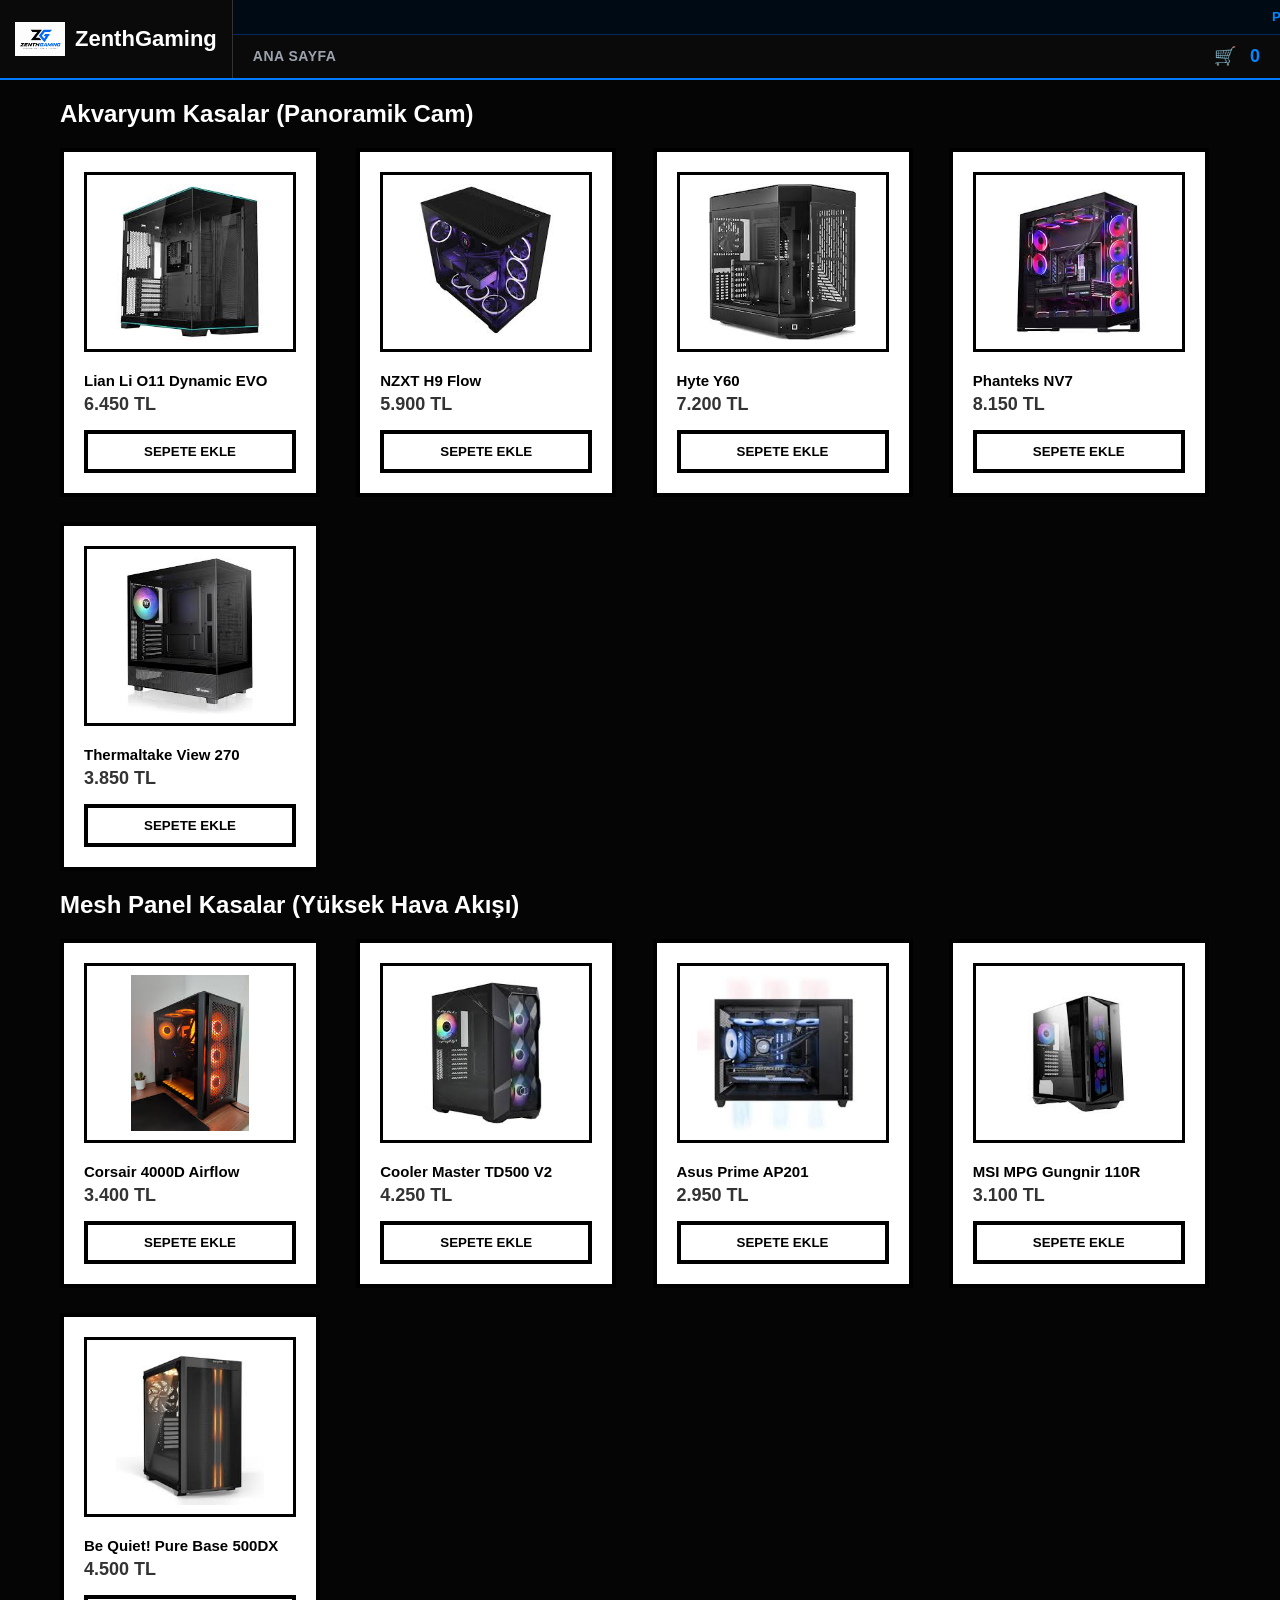
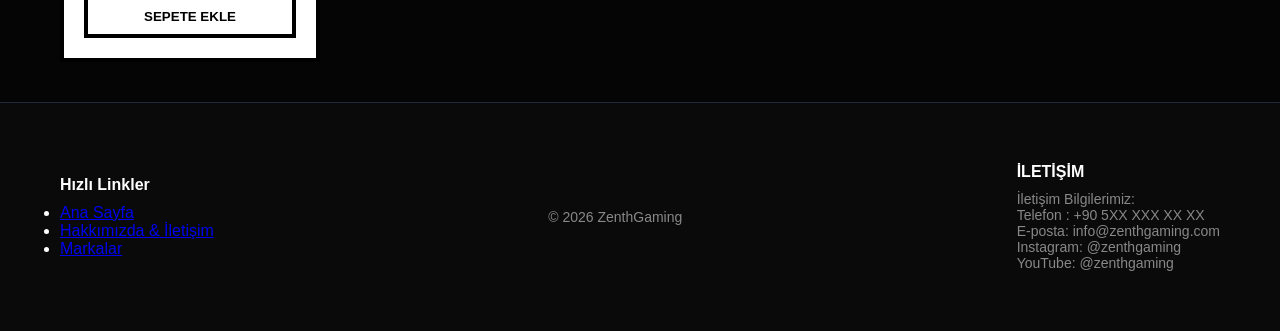
<file: pckasalari.html>
<!DOCTYPE html>
<html lang="tr">
<head>
    <meta charset="UTF-8">
    <meta name="viewport" content="width=device-width, initial-scale=1.0">
    <title>ZenthGaming | PC Kasaları</title>
    <link rel="stylesheet" href="style.css">
</head>
<body>

    <header class="top-nav">
    <div class="logo-section">
        <img src="anasayfaresim/logo.png" alt="Logo" class="site-logo">
        <div class="site-name">ZenthGaming</div>
    </div>

    <div class="header-content">
        <div class="keyframe-bar">
            <span>PROFESYONEL OYUNCU DONANIMLARI - 2026 SERİSİ — GÜVENİLİR TEKNOLOJİ, MAKSİMUM PERFORMANS — ZENTHGAMING</span>
        </div>

        <nav class="nav-links"
             style="display:flex; justify-content:space-between; align-items:center; padding:0 20px; height:55px;">

            <a href="index.html"
               style="font-weight:bold; display:flex; align-items:center; height:100%;">
                ANA SAYFA
            </a>

            <div class="cart-wrapper" onclick="alert('Sepetinizde ' + count + ' ürün var.')">
                    <span class="cart-text">🛒</span>
                    <div class="cart-icon-container">
                        <span id="cart-count">0</span>
                    </div>
                </div>

        </nav>
    </div>
</header>

    <main class="container">

        <h2 class="cat-title">Akvaryum Kasalar (Panoramik Cam)</h2>
        <div class="product-grid">
            <div class="monitor-card">
                <div class="monitor-img-box"><img src="pckasalari/Lian Li O11 Dynamic EVO.jpg"></div>
                <div class="monitor-details">
                    <h3 class="monitor-name">Lian Li O11 Dynamic EVO</h3>
                    <p class="monitor-price">6.450 TL</p>
                    <button class="add-to-cart-btn" onclick="sepeteEkle()">SEPETE EKLE</button>
                </div>
            </div>
            <div class="monitor-card">
                <div class="monitor-img-box"><img src="pckasalari/NZXT H9 Flow.jpg"></div>
                <div class="monitor-details">
                    <h3 class="monitor-name">NZXT H9 Flow</h3>
                    <p class="monitor-price">5.900 TL</p>
                    <button class="add-to-cart-btn" onclick="sepeteEkle()">SEPETE EKLE</button>
                </div>
            </div>
            <div class="monitor-card">
                <div class="monitor-img-box"><img src="pckasalari/Hyte Y60.jpg"></div>
                <div class="monitor-details">
                    <h3 class="monitor-name">Hyte Y60</h3>
                    <p class="monitor-price">7.200 TL</p>
                    <button class="add-to-cart-btn" onclick="sepeteEkle()">SEPETE EKLE</button>
                </div>
            </div>
            <div class="monitor-card">
                <div class="monitor-img-box"><img src="pckasalari/Phanteks NV7.jpg"></div>
                <div class="monitor-details">
                    <h3 class="monitor-name">Phanteks NV7</h3>
                    <p class="monitor-price">8.150 TL</p>
                    <button class="add-to-cart-btn" onclick="sepeteEkle()">SEPETE EKLE</button>
                </div>
            </div>
            <div class="monitor-card">
                <div class="monitor-img-box"><img src="pckasalari/Thermaltake View 270.jpg"></div>
                <div class="monitor-details">
                    <h3 class="monitor-name">Thermaltake View 270</h3>
                    <p class="monitor-price">3.850 TL</p>
                    <button class="add-to-cart-btn" onclick="sepeteEkle()">SEPETE EKLE</button>
                </div>
            </div>
        </div>

        <h2 class="cat-title">Mesh Panel Kasalar (Yüksek Hava Akışı)</h2>
        <div class="product-grid">
            <div class="monitor-card">
                <div class="monitor-img-box"><img src="pckasalari/Corsair 4000D Airflow.jpg"></div>
                <div class="monitor-details">
                    <h3 class="monitor-name">Corsair 4000D Airflow</h3>
                    <p class="monitor-price">3.400 TL</p>
                    <button class="add-to-cart-btn" onclick="sepeteEkle()">SEPETE EKLE</button>
                </div>
            </div>
            <div class="monitor-card">
                <div class="monitor-img-box"><img src="pckasalari/Cooler Master TD500 V2.jpg"></div>
                <div class="monitor-details">
                    <h3 class="monitor-name">Cooler Master TD500 V2</h3>
                    <p class="monitor-price">4.250 TL</p>
                    <button class="add-to-cart-btn" onclick="sepeteEkle()">SEPETE EKLE</button>
                </div>
            </div>
            <div class="monitor-card">
                <div class="monitor-img-box"><img src="pckasalari/Asus Prime AP201.jpg"></div>
                <div class="monitor-details">
                    <h3 class="monitor-name">Asus Prime AP201</h3>
                    <p class="monitor-price">2.950 TL</p>
                    <button class="add-to-cart-btn" onclick="sepeteEkle()">SEPETE EKLE</button>
                </div>
            </div>
            <div class="monitor-card">
                <div class="monitor-img-box"><img src="pckasalari/MSI MPG Gungnir 110R.jpg"></div>
                <div class="monitor-details">
                    <h3 class="monitor-name">MSI MPG Gungnir 110R</h3>
                    <p class="monitor-price">3.100 TL</p>
                    <button class="add-to-cart-btn" onclick="sepeteEkle()">SEPETE EKLE</button>
                </div>
            </div>
            <div class="monitor-card">
                <div class="monitor-img-box"><img src="pckasalari/Be Quiet! Pure Base 500DX.jpg"></div>
                <div class="monitor-details">
                    <h3 class="monitor-name">Be Quiet! Pure Base 500DX</h3>
                    <p class="monitor-price">4.500 TL</p>
                    <button class="add-to-cart-btn" onclick="sepeteEkle()">SEPETE EKLE</button>
                </div>
            </div>
        </div>

    </main>

    <footer class="main-footer">
        <div class="container footer-content">
            <div class="footer-section">
                <h4>Hızlı Linkler</h4>
                <ul>
                    <li><a href="index.html">Ana Sayfa</a></li>
                    <li><a href="hakkimizda.html">Hakkımızda & İletişim</a></li>
                    <li><a href="markalar.html">Markalar</a></li>
                </ul>
            </div>
            <div class="footer-section copyright">
                <p>© 2026 ZenthGaming</p>
            </div>
            <div class="footer-section contact-links">
                <h4>İLETİŞİM</h4>
                <p>İletişim Bilgilerimiz:</p>
                <p>Telefon : +90 5XX XXX XX XX</p>
                <p>E-posta: info@zenthgaming.com</p>
                <p>Instagram: @zenthgaming</p>
                <p>YouTube: @zenthgaming</p>
            </div>
        </div>
    </footer>
            <script>
        let count = 0;
        function sepeteEkle() {
            count++;
            document.getElementById('cart-count').innerText = count;
        }
    </script>
</body>
</html>
</file>
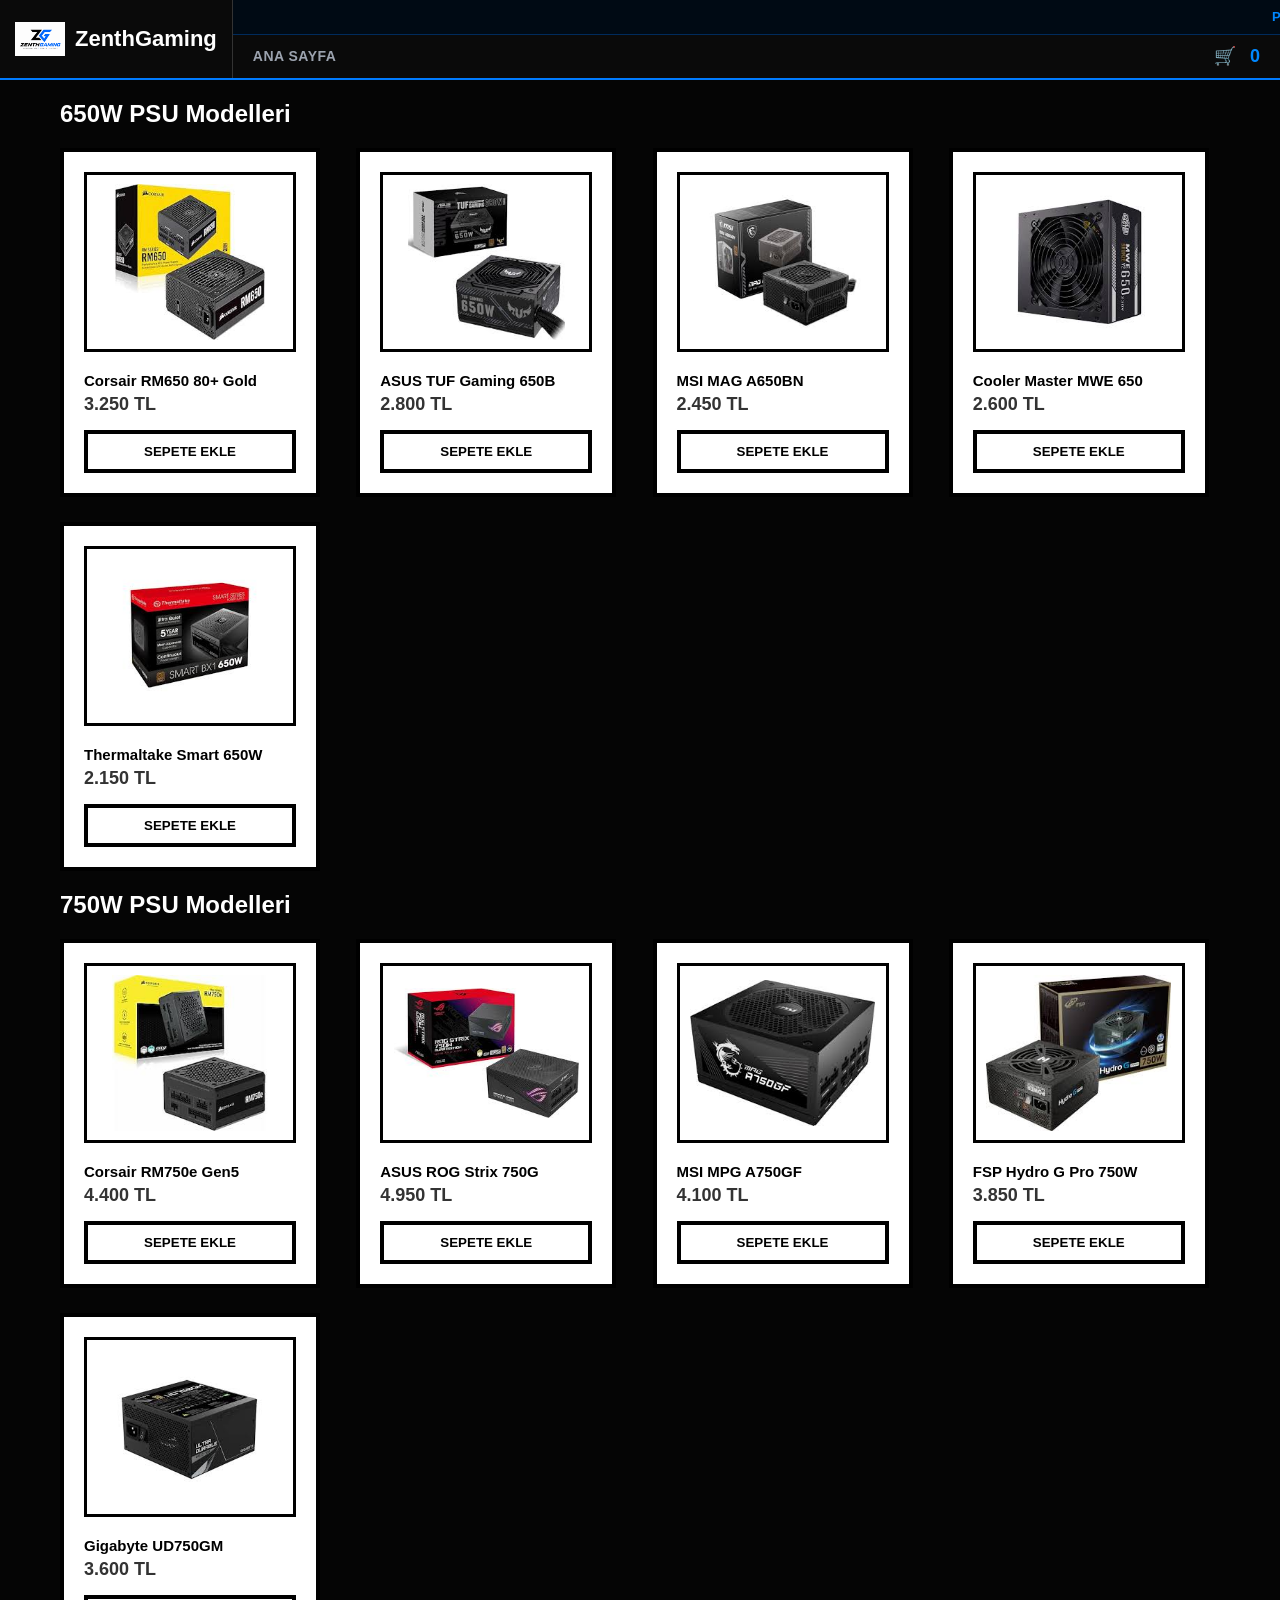
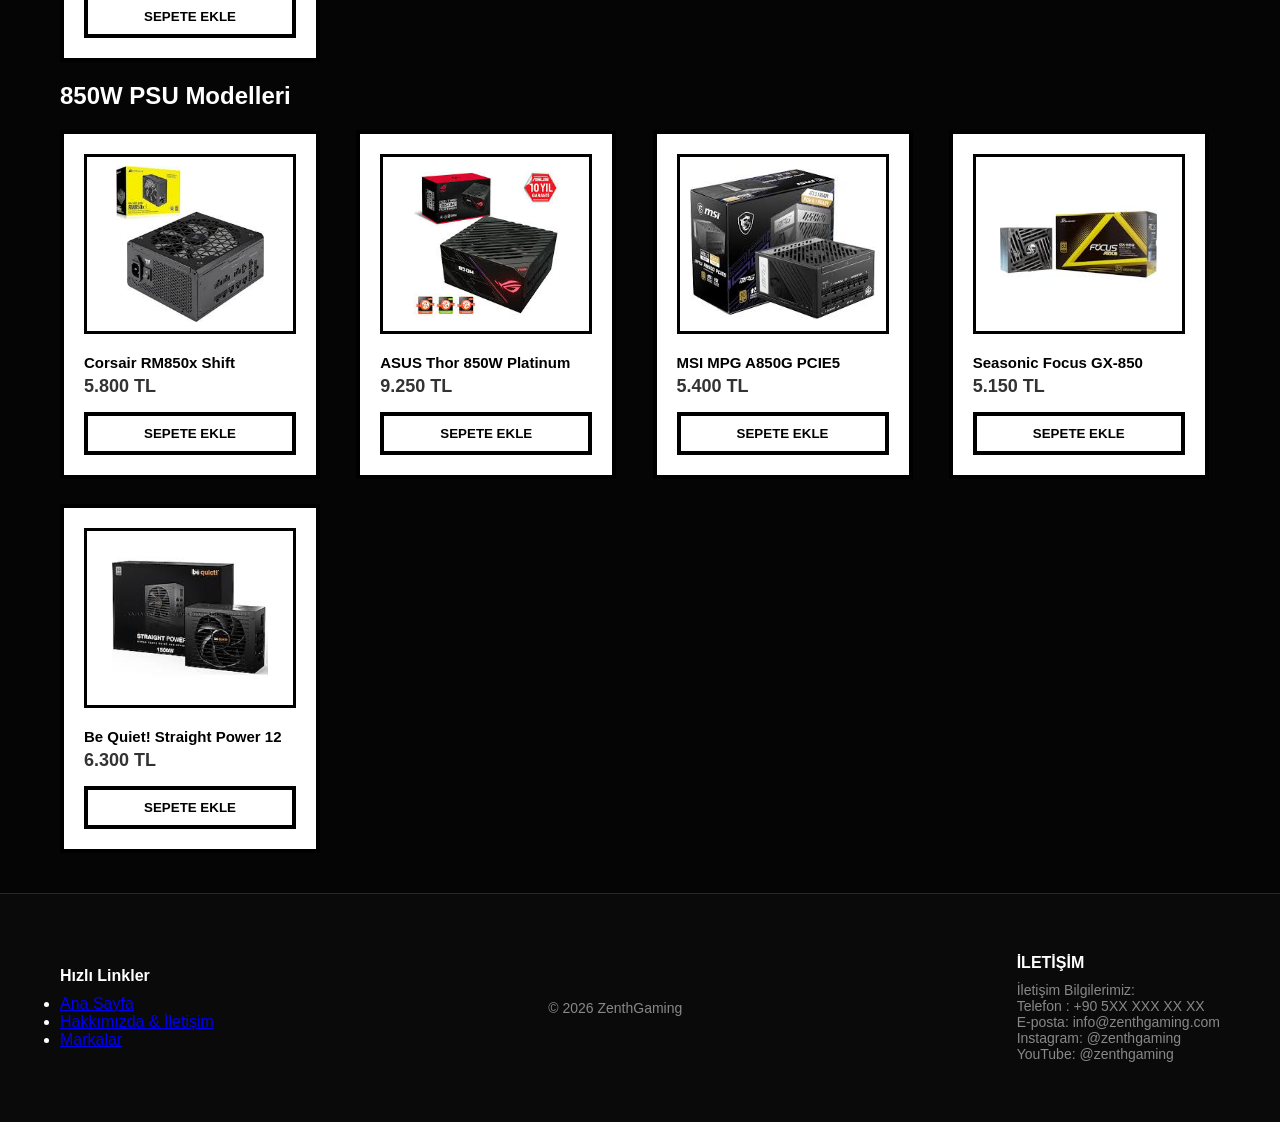
<file: psular.html>
<!DOCTYPE html>
<html lang="tr">
<head>
    <meta charset="UTF-8">
    <meta name="viewport" content="width=device-width, initial-scale=1.0">
    <title>ZenthGaming | Güç Kaynakları (PSU)</title>
    <link rel="stylesheet" href="style.css">
</head>
<body>

    <header class="top-nav">
    <div class="logo-section">
        <img src="anasayfaresim/logo.png" alt="Logo" class="site-logo">
        <div class="site-name">ZenthGaming</div>
    </div>

    <div class="header-content">
        <div class="keyframe-bar">
            <span>PROFESYONEL OYUNCU DONANIMLARI - 2026 SERİSİ — GÜVENİLİR TEKNOLOJİ, MAKSİMUM PERFORMANS — ZENTHGAMING</span>
        </div>

        <nav class="nav-links"
             style="display:flex; justify-content:space-between; align-items:center; padding:0 20px; height:55px;">

            <a href="index.html"
               style="font-weight:bold; display:flex; align-items:center; height:100%;">
                ANA SAYFA
            </a>

            <div class="cart-wrapper" onclick="alert('Sepetinizde ' + count + ' ürün var.')">
                    <span class="cart-text">🛒</span>
                    <div class="cart-icon-container">
                        <span id="cart-count">0</span>
                    </div>
                </div>

        </nav>
    </div>
</header>

    <main class="container">

        <h2 class="cat-title">650W PSU Modelleri</h2>
        <div class="product-grid">
            <div class="monitor-card">
                <div class="monitor-img-box"><img src="psular/Corsair RM650 80+ Gold.jpg"></div>
                <div class="monitor-details">
                    <h3 class="monitor-name">Corsair RM650 80+ Gold</h3>
                    <p class="monitor-price">3.250 TL</p>
                    <button class="add-to-cart-btn" onclick="sepeteEkle()">SEPETE EKLE</button>
                </div>
            </div>
            <div class="monitor-card">
                <div class="monitor-img-box"><img src="psular/ASUS TUF Gaming 650B.jpg"></div>
                <div class="monitor-details">
                    <h3 class="monitor-name">ASUS TUF Gaming 650B</h3>
                    <p class="monitor-price">2.800 TL</p>
                    <button class="add-to-cart-btn" onclick="sepeteEkle()">SEPETE EKLE</button>
                </div>
            </div>
            <div class="monitor-card">
                <div class="monitor-img-box"><img src="psular/MSI MAG A650BN.jpg"></div>
                <div class="monitor-details">
                    <h3 class="monitor-name">MSI MAG A650BN</h3>
                    <p class="monitor-price">2.450 TL</p>
                    <button class="add-to-cart-btn" onclick="sepeteEkle()">SEPETE EKLE</button>
                </div>
            </div>
            <div class="monitor-card">
                <div class="monitor-img-box"><img src="psular/Cooler Master MWE 650.jpg"></div>
                <div class="monitor-details">
                    <h3 class="monitor-name">Cooler Master MWE 650</h3>
                    <p class="monitor-price">2.600 TL</p>
                    <button class="add-to-cart-btn" onclick="sepeteEkle()">SEPETE EKLE</button>
                </div>
            </div>
            <div class="monitor-card">
                <div class="monitor-img-box"><img src="psular/Thermaltake Smart 650W.jpg"></div>
                <div class="monitor-details">
                    <h3 class="monitor-name">Thermaltake Smart 650W</h3>
                    <p class="monitor-price">2.150 TL</p>
                    <button class="add-to-cart-btn" onclick="sepeteEkle()">SEPETE EKLE</button>
                </div>
            </div>
        </div>

        <h2 class="cat-title">750W PSU Modelleri</h2>
        <div class="product-grid">
            <div class="monitor-card">
                <div class="monitor-img-box"><img src="psular/Corsair RM750e Gen5.jpg"></div>
                <div class="monitor-details">
                    <h3 class="monitor-name">Corsair RM750e Gen5</h3>
                    <p class="monitor-price">4.400 TL</p>
                    <button class="add-to-cart-btn" onclick="sepeteEkle()">SEPETE EKLE</button>
                </div>
            </div>
            <div class="monitor-card">
                <div class="monitor-img-box"><img src="psular/ASUS ROG Strix 750G.jpg"></div>
                <div class="monitor-details">
                    <h3 class="monitor-name">ASUS ROG Strix 750G</h3>
                    <p class="monitor-price">4.950 TL</p>
                    <button class="add-to-cart-btn" onclick="sepeteEkle()">SEPETE EKLE</button>
                </div>
            </div>
            <div class="monitor-card">
                <div class="monitor-img-box"><img src="psular/MSI MPG A750GF.jpg"></div>
                <div class="monitor-details">
                    <h3 class="monitor-name">MSI MPG A750GF</h3>
                    <p class="monitor-price">4.100 TL</p>
                    <button class="add-to-cart-btn" onclick="sepeteEkle()">SEPETE EKLE</button>
                </div>
            </div>
            <div class="monitor-card">
                <div class="monitor-img-box"><img src="psular/FSP Hydro G Pro 750W.jpg"></div>
                <div class="monitor-details">
                    <h3 class="monitor-name">FSP Hydro G Pro 750W</h3>
                    <p class="monitor-price">3.850 TL</p>
                    <button class="add-to-cart-btn" onclick="sepeteEkle()">SEPETE EKLE</button>
                </div>
            </div>
            <div class="monitor-card">
                <div class="monitor-img-box"><img src="psular/Gigabyte UD750GM.jpg"></div>
                <div class="monitor-details">
                    <h3 class="monitor-name">Gigabyte UD750GM</h3>
                    <p class="monitor-price">3.600 TL</p>
                    <button class="add-to-cart-btn" onclick="sepeteEkle()">SEPETE EKLE</button>
                </div>
            </div>
        </div>

        <h2 class="cat-title">850W PSU Modelleri</h2>
        <div class="product-grid">
            <div class="monitor-card">
                <div class="monitor-img-box"><img src="psular/Corsair RM850x Shift.jpg"></div>
                <div class="monitor-details">
                    <h3 class="monitor-name">Corsair RM850x Shift</h3>
                    <p class="monitor-price">5.800 TL</p>
                    <button class="add-to-cart-btn" onclick="sepeteEkle()">SEPETE EKLE</button>
                </div>
            </div>
            <div class="monitor-card">
                <div class="monitor-img-box"><img src="psular/ASUS Thor 850W Platinum.jpg"></div>
                <div class="monitor-details">
                    <h3 class="monitor-name">ASUS Thor 850W Platinum</h3>
                    <p class="monitor-price">9.250 TL</p>
                    <button class="add-to-cart-btn" onclick="sepeteEkle()">SEPETE EKLE</button>
                </div>
            </div>
            <div class="monitor-card">
                <div class="monitor-img-box"><img src="psular/MSI MPG A850G PCIE5.jpg"></div>
                <div class="monitor-details">
                    <h3 class="monitor-name">MSI MPG A850G PCIE5</h3>
                    <p class="monitor-price">5.400 TL</p>
                    <button class="add-to-cart-btn" onclick="sepeteEkle()">SEPETE EKLE</button>
                </div>
            </div>
            <div class="monitor-card">
                <div class="monitor-img-box"><img src="psular/Seasonic Focus GX-850.jpg"></div>
                <div class="monitor-details">
                    <h3 class="monitor-name">Seasonic Focus GX-850</h3>
                    <p class="monitor-price">5.150 TL</p>
                    <button class="add-to-cart-btn" onclick="sepeteEkle()">SEPETE EKLE</button>
                </div>
            </div>
            <div class="monitor-card">
                <div class="monitor-img-box"><img src="psular/Be Quiet! Straight Power 12.jpg"></div>
                <div class="monitor-details">
                    <h3 class="monitor-name">Be Quiet! Straight Power 12</h3>
                    <p class="monitor-price">6.300 TL</p>
                    <button class="add-to-cart-btn" onclick="sepeteEkle()">SEPETE EKLE</button>
                </div>
            </div>
        </div>

    </main>

    <footer class="main-footer">
        <div class="container footer-content">
            <div class="footer-section">
                <h4>Hızlı Linkler</h4>
                <ul>
                    <li><a href="index.html">Ana Sayfa</a></li>
                    <li><a href="hakkimizda.html">Hakkımızda & İletişim</a></li>
                    <li><a href="markalar.html">Markalar</a></li>
                </ul>
            </div>
            <div class="footer-section copyright">
                <p>© 2026 ZenthGaming</p>
            </div>
            <div class="footer-section contact-links">
                <h4>İLETİŞİM</h4>
                <p>İletişim Bilgilerimiz:</p>
                <p>Telefon : +90 5XX XXX XX XX</p>
                <p>E-posta: info@zenthgaming.com</p>
                <p>Instagram: @zenthgaming</p>
                <p>YouTube: @zenthgaming</p>
            </div>
        </div>
    </footer>

    <script>
        let count = 0;
        function sepeteEkle() {
            count++;
            document.getElementById('cart-count').innerText = count;
        }
    </script>
</body>
</html>
</file>
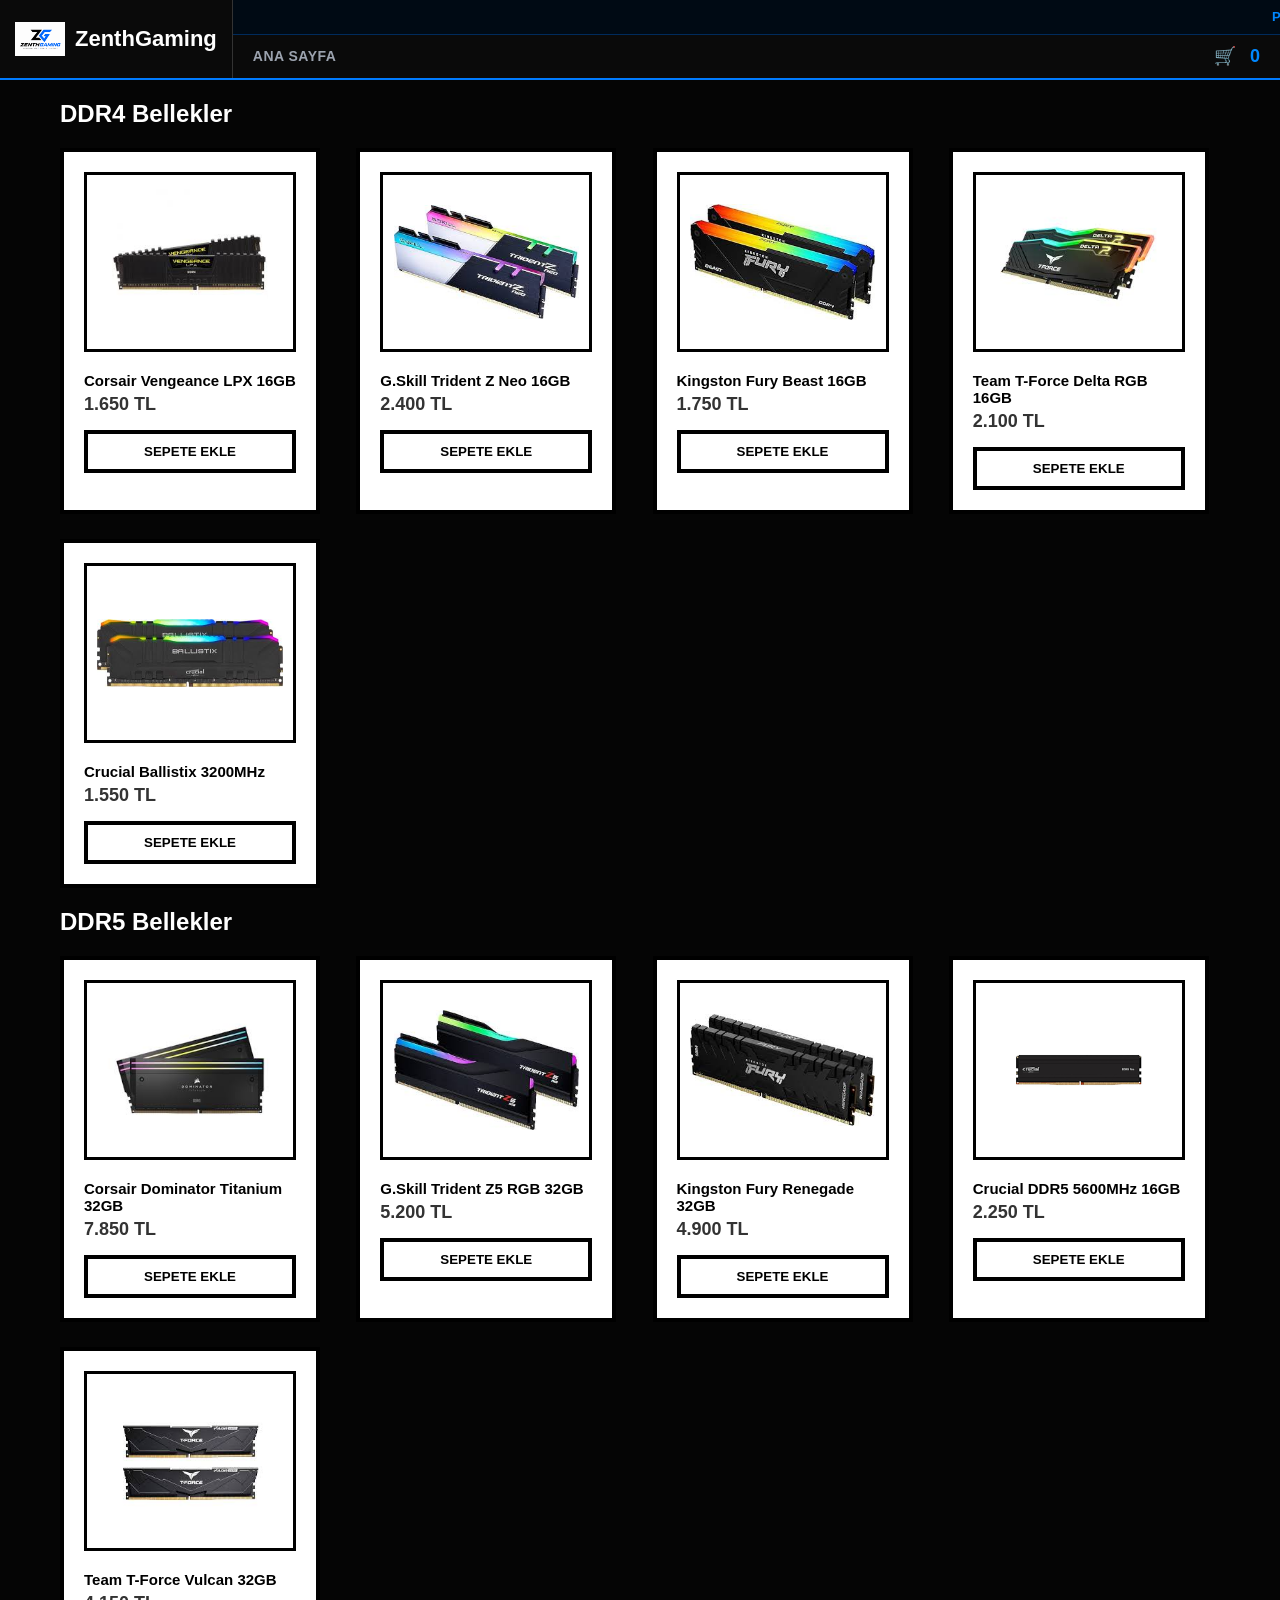
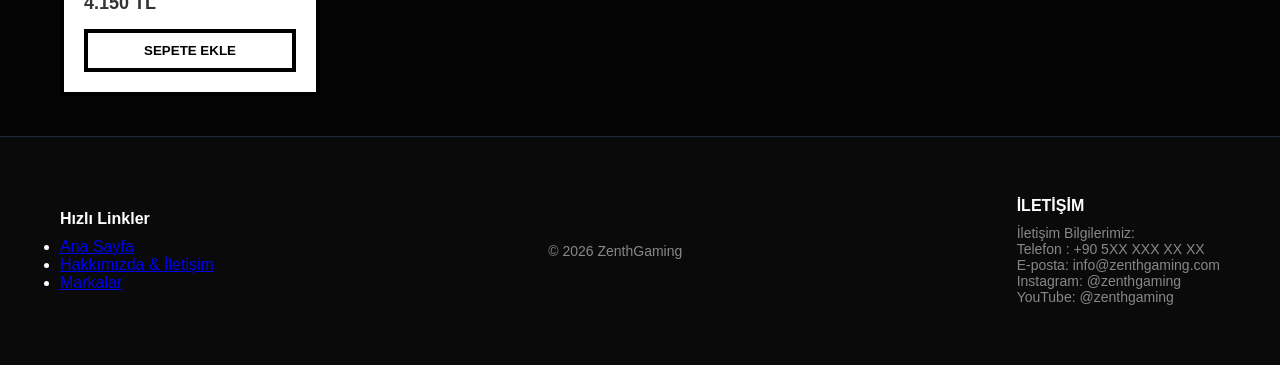
<file: ramler.html>
<!DOCTYPE html>
<html lang="tr">
<head>
    <meta charset="UTF-8">
    <meta name="viewport" content="width=device-width, initial-scale=1.0">
    <title>ZenthGaming | RAM (Bellek)</title>
    <link rel="stylesheet" href="style.css">
</head>
<body>

    <header class="top-nav">
    <div class="logo-section">
        <img src="anasayfaresim/logo.png" alt="Logo" class="site-logo">
        <div class="site-name">ZenthGaming</div>
    </div>

    <div class="header-content">
        <div class="keyframe-bar">
            <span>PROFESYONEL OYUNCU DONANIMLARI - 2026 SERİSİ — GÜVENİLİR TEKNOLOJİ, MAKSİMUM PERFORMANS — ZENTHGAMING</span>
        </div>

        <nav class="nav-links"
             style="display:flex; justify-content:space-between; align-items:center; padding:0 20px; height:55px;">

            <!-- SOL -->
            <a href="index.html"
               style="font-weight:bold; display:flex; align-items:center; height:100%;">
                ANA SAYFA
            </a>

            <div class="cart-wrapper" onclick="alert('Sepetinizde ' + count + ' ürün var.')">
                    <span class="cart-text">🛒</span>
                    <div class="cart-icon-container">
                        <span id="cart-count">0</span>
                    </div>
                </div>

        </nav>
    </div>
</header>

    <main class="container">

        <h2 class="cat-title">DDR4 Bellekler</h2>
        <div class="product-grid">
            <div class="monitor-card">
                <div class="monitor-img-box"><img src="ram/Corsair Vengeance LPX 16GB.jpg"></div>
                <div class="monitor-details">
                    <h3 class="monitor-name">Corsair Vengeance LPX 16GB</h3>
                    <p class="monitor-price">1.650 TL</p>
                    <button class="add-to-cart-btn" onclick="sepeteEkle()">SEPETE EKLE</button>
                </div>
            </div>
            <div class="monitor-card">
                <div class="monitor-img-box"><img src="ram/G.Skill Trident Z Neo 16GB.jpg"></div>
                <div class="monitor-details">
                    <h3 class="monitor-name">G.Skill Trident Z Neo 16GB</h3>
                    <p class="monitor-price">2.400 TL</p>
                    <button class="add-to-cart-btn" onclick="sepeteEkle()">SEPETE EKLE</button>
                </div>
            </div>
            <div class="monitor-card">
                <div class="monitor-img-box"><img src="ram/Kingston Fury Beast 16GB.jpg"></div>
                <div class="monitor-details">
                    <h3 class="monitor-name">Kingston Fury Beast 16GB</h3>
                    <p class="monitor-price">1.750 TL</p>
                    <button class="add-to-cart-btn" onclick="sepeteEkle()">SEPETE EKLE</button>
                </div>
            </div>
            <div class="monitor-card">
                <div class="monitor-img-box"><img src="ram/Team T-Force Delta RGB 16GB.jpg"></div>
                <div class="monitor-details">
                    <h3 class="monitor-name">Team T-Force Delta RGB 16GB</h3>
                    <p class="monitor-price">2.100 TL</p>
                    <button class="add-to-cart-btn" onclick="sepeteEkle()">SEPETE EKLE</button>
                </div>
            </div>
            <div class="monitor-card">
                <div class="monitor-img-box"><img src="ram/Crucial Ballistix 3200MHz.jpg"></div>
                <div class="monitor-details">
                    <h3 class="monitor-name">Crucial Ballistix 3200MHz</h3>
                    <p class="monitor-price">1.550 TL</p>
                    <button class="add-to-cart-btn" onclick="sepeteEkle()">SEPETE EKLE</button>
                </div>
            </div>
        </div>

        <h2 class="cat-title">DDR5 Bellekler</h2>
        <div class="product-grid">
            <div class="monitor-card">
                <div class="monitor-img-box"><img src="ram/Corsair Dominator Titanium 32GB.jpg"></div>
                <div class="monitor-details">
                    <h3 class="monitor-name">Corsair Dominator Titanium 32GB</h3>
                    <p class="monitor-price">7.850 TL</p>
                    <button class="add-to-cart-btn" onclick="sepeteEkle()">SEPETE EKLE</button>
                </div>
            </div>
            <div class="monitor-card">
                <div class="monitor-img-box"><img src="ram/G.Skill Trident Z5 RGB 32GB.jpg"></div>
                <div class="monitor-details">
                    <h3 class="monitor-name">G.Skill Trident Z5 RGB 32GB</h3>
                    <p class="monitor-price">5.200 TL</p>
                    <button class="add-to-cart-btn" onclick="sepeteEkle()">SEPETE EKLE</button>
                </div>
            </div>
            <div class="monitor-card">
                <div class="monitor-img-box"><img src="ram/Kingston Fury Renegade 32GB.jpg"></div>
                <div class="monitor-details">
                    <h3 class="monitor-name">Kingston Fury Renegade 32GB</h3>
                    <p class="monitor-price">4.900 TL</p>
                    <button class="add-to-cart-btn" onclick="sepeteEkle()">SEPETE EKLE</button>
                </div>
            </div>
            <div class="monitor-card">
                <div class="monitor-img-box"><img src="ram/Crucial DDR5 5600MHz 16GB.png"></div>
                <div class="monitor-details">
                    <h3 class="monitor-name">Crucial DDR5 5600MHz 16GB</h3>
                    <p class="monitor-price">2.250 TL</p>
                    <button class="add-to-cart-btn" onclick="sepeteEkle()">SEPETE EKLE</button>
                </div>
            </div>
            <div class="monitor-card">
                <div class="monitor-img-box"><img src="ram/Team T-Force Vulcan 32GB.jpg"></div>
                <div class="monitor-details">
                    <h3 class="monitor-name">Team T-Force Vulcan 32GB</h3>
                    <p class="monitor-price">4.150 TL</p>
                    <button class="add-to-cart-btn" onclick="sepeteEkle()">SEPETE EKLE</button>
                </div>
            </div>
        </div>

    </main>

    <footer class="main-footer">
        <div class="container footer-content">
            <div class="footer-section">
                <h4>Hızlı Linkler</h4>
                <ul>
                    <li><a href="index.html">Ana Sayfa</a></li>
                    <li><a href="hakkimizda.html">Hakkımızda & İletişim</a></li>
                    <li><a href="markalar.html">Markalar</a></li>
                </ul>
            </div>
            <div class="footer-section copyright">
                <p>© 2026 ZenthGaming</p>
            </div>
            <div class="footer-section contact-links">
                <h4>İLETİŞİM</h4>
                <p>İletişim Bilgilerimiz:</p>
                <p>Telefon : +90 5XX XXX XX XX</p>
                <p>E-posta: info@zenthgaming.com</p>
                <p>Instagram: @zenthgaming</p>
                <p>YouTube: @zenthgaming</p>
            </div>
        </div>
    </footer>

    <script>
        let count = 0;
        function sepeteEkle() {
            count++;
            document.getElementById('cart-count').innerText = count;
        }
    </script>
</body>
</html>
</file>
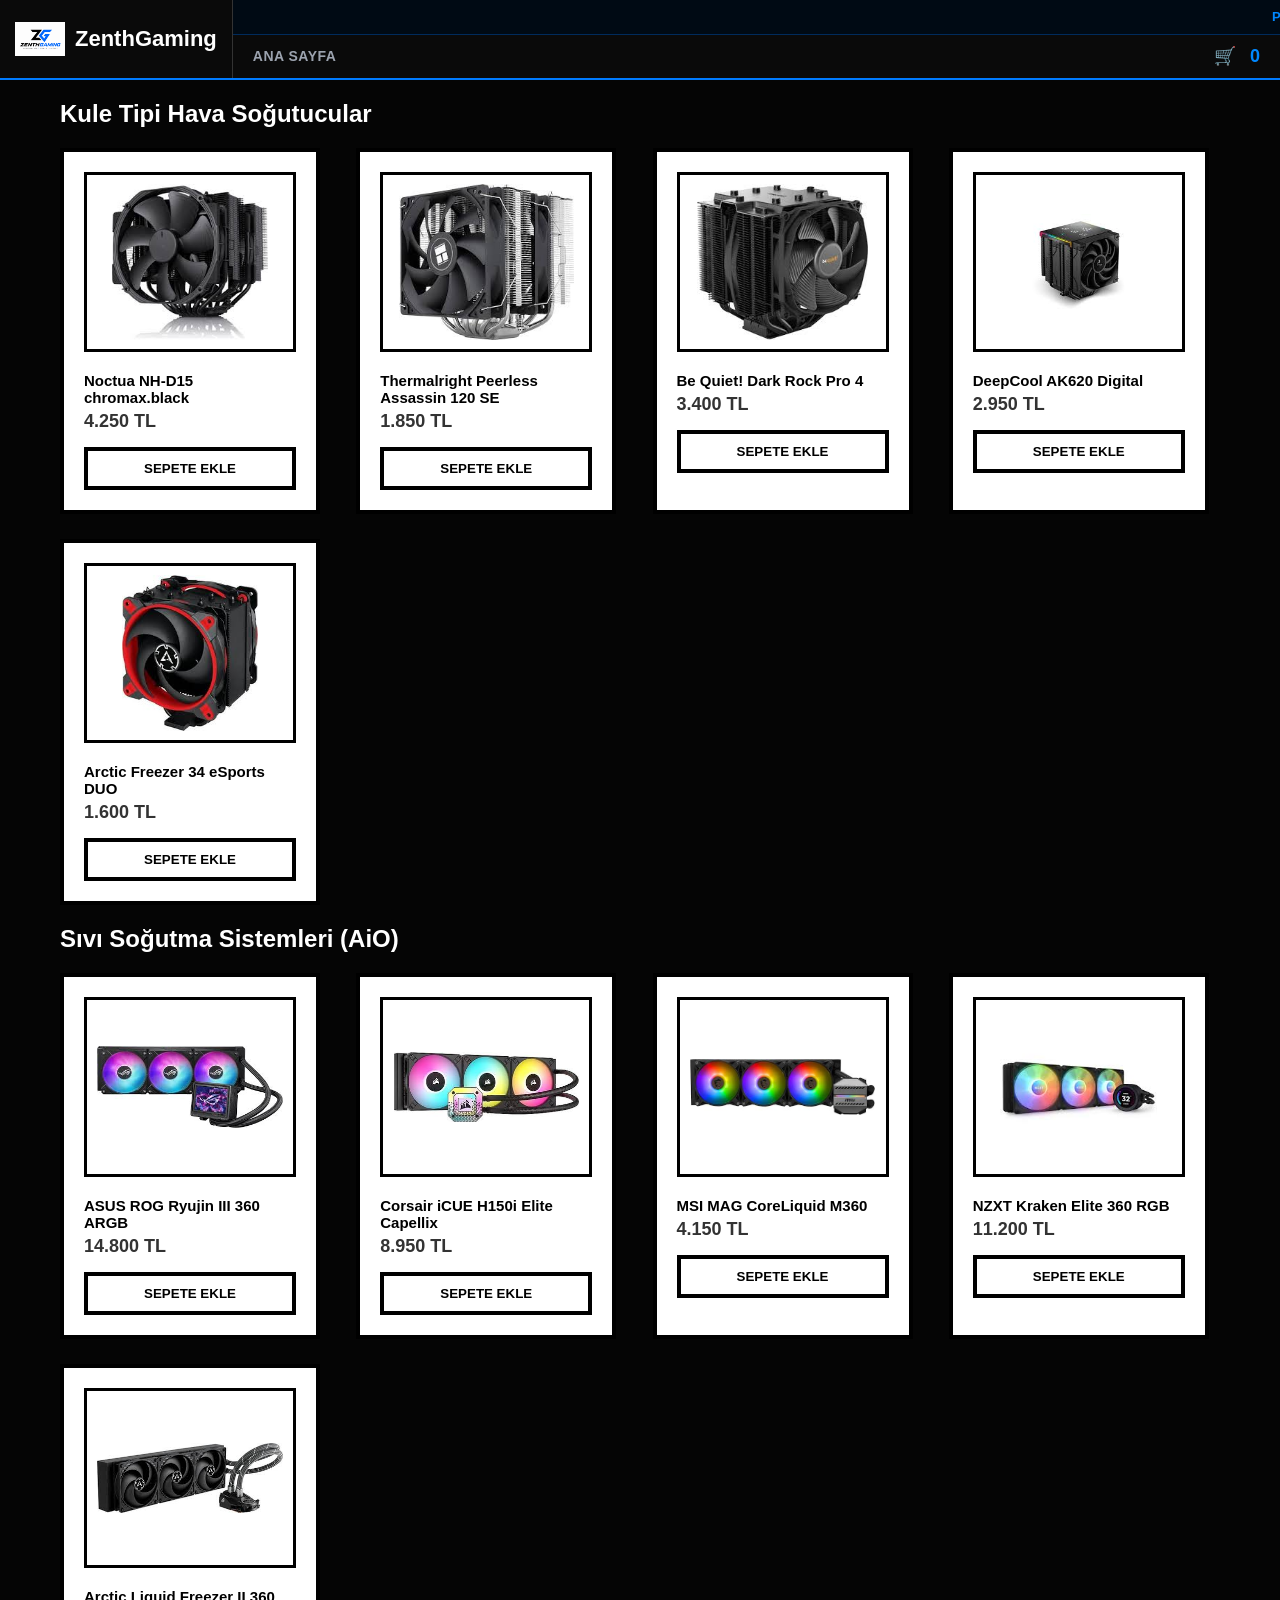
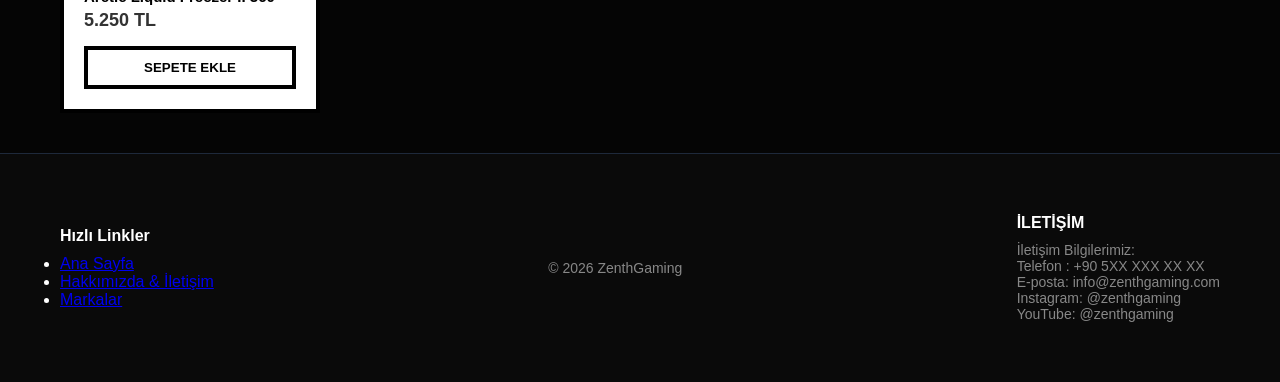
<file: sogutucular.html>
<!DOCTYPE html>
<html lang="tr">
<head>
    <meta charset="UTF-8">
    <meta name="viewport" content="width=device-width, initial-scale=1.0">
    <title>ZenthGaming | Soğutma Çözümleri</title>
    <link rel="stylesheet" href="style.css">
</head>
<body>

    <header class="top-nav">
    <div class="logo-section">
        <img src="anasayfaresim/logo.png" alt="Logo" class="site-logo">
        <div class="site-name">ZenthGaming</div>
    </div>

    <div class="header-content">
        <div class="keyframe-bar">
            <span>PROFESYONEL OYUNCU DONANIMLARI - 2026 SERİSİ — GÜVENİLİR TEKNOLOJİ, MAKSİMUM PERFORMANS — ZENTHGAMING</span>
        </div>

        <nav class="nav-links"
             style="display:flex; justify-content:space-between; align-items:center; padding:0 20px; height:55px;">

            <a href="index.html"
               style="font-weight:bold; display:flex; align-items:center; height:100%;">
                ANA SAYFA
            </a>

            <div class="cart-wrapper" onclick="alert('Sepetinizde ' + count + ' ürün var.')">
                    <span class="cart-text">🛒</span>
                    <div class="cart-icon-container">
                        <span id="cart-count">0</span>
                    </div>
                </div>

        </nav>
    </div>
</header>

    <main class="container">

        <h2 class="cat-title">Kule Tipi Hava Soğutucular</h2>
        <div class="product-grid">
            <div class="monitor-card">
                <div class="monitor-img-box"><img src="sogutucular/Noctua NH-D15 chromax.black.jpg"></div>
                <div class="monitor-details">
                    <h3 class="monitor-name">Noctua NH-D15 chromax.black</h3>
                    <p class="monitor-price">4.250 TL</p>
                    <button class="add-to-cart-btn" onclick="sepeteEkle()">SEPETE EKLE</button>
                </div>
            </div>
            <div class="monitor-card">
                <div class="monitor-img-box"><img src="sogutucular/Thermalright Peerless Assassin 120 SE.jpg"></div>
                <div class="monitor-details">
                    <h3 class="monitor-name">Thermalright Peerless Assassin 120 SE</h3>
                    <p class="monitor-price">1.850 TL</p>
                    <button class="add-to-cart-btn" onclick="sepeteEkle()">SEPETE EKLE</button>
                </div>
            </div>
            <div class="monitor-card">
                <div class="monitor-img-box"><img src="sogutucular/Be Quiet! Dark Rock Pro 4.jpg"></div>
                <div class="monitor-details">
                    <h3 class="monitor-name">Be Quiet! Dark Rock Pro 4</h3>
                    <p class="monitor-price">3.400 TL</p>
                    <button class="add-to-cart-btn" onclick="sepeteEkle()">SEPETE EKLE</button>
                </div>
            </div>
            <div class="monitor-card">
                <div class="monitor-img-box"><img src="sogutucular/DeepCool AK620 Digital.jpg"></div>
                <div class="monitor-details">
                    <h3 class="monitor-name">DeepCool AK620 Digital</h3>
                    <p class="monitor-price">2.950 TL</p>
                    <button class="add-to-cart-btn" onclick="sepeteEkle()">SEPETE EKLE</button>
                </div>
            </div>
            <div class="monitor-card">
                <div class="monitor-img-box"><img src="sogutucular/Arctic Freezer 34 eSports DUO.jpg"></div>
                <div class="monitor-details">
                    <h3 class="monitor-name">Arctic Freezer 34 eSports DUO</h3>
                    <p class="monitor-price">1.600 TL</p>
                    <button class="add-to-cart-btn" onclick="sepeteEkle()">SEPETE EKLE</button>
                </div>
            </div>
        </div>

        <h2 class="cat-title">Sıvı Soğutma Sistemleri (AiO)</h2>
        <div class="product-grid">
            <div class="monitor-card">
                <div class="monitor-img-box"><img src="sogutucular/ASUS ROG Ryujin III 360 ARGB.jpg"></div>
                <div class="monitor-details">
                    <h3 class="monitor-name">ASUS ROG Ryujin III 360 ARGB</h3>
                    <p class="monitor-price">14.800 TL</p>
                    <button class="add-to-cart-btn" onclick="sepeteEkle()">SEPETE EKLE</button>
                </div>
            </div>
            <div class="monitor-card">
                <div class="monitor-img-box"><img src="sogutucular/Corsair iCUE H150i Elite Capellix.jpg"></div>
                <div class="monitor-details">
                    <h3 class="monitor-name">Corsair iCUE H150i Elite Capellix</h3>
                    <p class="monitor-price">8.950 TL</p>
                    <button class="add-to-cart-btn" onclick="sepeteEkle()">SEPETE EKLE</button>
                </div>
            </div>
            <div class="monitor-card">
                <div class="monitor-img-box"><img src="sogutucular/MSI MAG CoreLiquid M360.jpg"></div>
                <div class="monitor-details">
                    <h3 class="monitor-name">MSI MAG CoreLiquid M360</h3>
                    <p class="monitor-price">4.150 TL</p>
                    <button class="add-to-cart-btn" onclick="sepeteEkle()">SEPETE EKLE</button>
                </div>
            </div>
            <div class="monitor-card">
                <div class="monitor-img-box"><img src="sogutucular/NZXT Kraken Elite 360 RGB.jpg"></div>
                <div class="monitor-details">
                    <h3 class="monitor-name">NZXT Kraken Elite 360 RGB</h3>
                    <p class="monitor-price">11.200 TL</p>
                    <button class="add-to-cart-btn" onclick="sepeteEkle()">SEPETE EKLE</button>
                </div>
            </div>
            <div class="monitor-card">
                <div class="monitor-img-box"><img src="sogutucular/Arctic Liquid Freezer II 360.jpg"></div>
                <div class="monitor-details">
                    <h3 class="monitor-name">Arctic Liquid Freezer II 360</h3>
                    <p class="monitor-price">5.250 TL</p>
                    <button class="add-to-cart-btn" onclick="sepeteEkle()">SEPETE EKLE</button>
                </div>
            </div>
        </div>

    </main>

    <footer class="main-footer">
        <div class="container footer-content">
            <div class="footer-section">
                <h4>Hızlı Linkler</h4>
                <ul>
                    <li><a href="index.html">Ana Sayfa</a></li>
                    <li><a href="hakkimizda.html">Hakkımızda & İletişim</a></li>
                    <li><a href="markalar.html">Markalar</a></li>
                </ul>
            </div>
            <div class="footer-section copyright">
                <p>© 2026 ZenthGaming</p>
            </div>
            <div class="footer-section contact-links">
                <h4>İLETİŞİM</h4>
                <p>İletişim Bilgilerimiz:</p>
                <p>Telefon : +90 5XX XXX XX XX</p>
                <p>E-posta: info@zenthgaming.com</p>
                <p>Instagram: @zenthgaming</p>
                <p>YouTube: @zenthgaming</p>
            </div>
        </div>
    </footer>

    <script>
        let count = 0;
        function sepeteEkle() {
            count++;
            document.getElementById('cart-count').innerText = count;
        }
    </script>
</body>
</html>
</file>
<file: style.css>
* {
    margin: 0;
    padding: 0;
    box-sizing: border-box;
    font-family: 'Segoe UI', sans-serif;
}

body {
    background-color: #050505;
    color: white;
}

.container {
    max-width: 1200px;
    margin: 0 auto;
    padding: 20px;
}

.top-nav {
    display: flex;
    background: #0a0a0a;
    border-bottom: 2px solid #007bff;
    position: sticky;
    top: 0;
    z-index: 100;
}

.logo-section {
    display: flex;
    align-items: center;
    padding: 15px;
    border-right: 1px solid #333;
    gap: 10px;
}

.site-logo {
    width: 50px;
    height: 50px;
    object-fit: contain;
}

.site-name {
    font-size: 22px;
    font-weight: bold;
}

.header-content {
    flex: 1;
    display: flex;
    flex-direction: column;
}

.keyframe-bar {
    background: #001a33;
    color: #00d4ff;
    padding: 8px;
    overflow: hidden;
    white-space: nowrap;
    font-size: 13px;
}

.main-header {
    padding: 10px 20px;
    display: flex;
    align-items: center;
}

.main-header nav {
    display: flex;
    gap: 20px;
}

.main-header nav a {
    color: #888;
    text-decoration: none;
    font-weight: bold;
    font-size: 14px;
}

.slider-container {
    position: relative;
    width: 100%;
    height: 400px;
    margin: 20px 0;
    border: 2px solid #004080;
    border-radius: 8px;
    overflow: hidden;
}

.slide {
    position: absolute;
    width: 100%;
    height: 100%;
    opacity: 0;
    transition: opacity 0.8s ease;
}

.slide.active {
    opacity: 1;
}

.slide img {
    width: 100%;
    height: 100%;
    object-fit: cover;
}

.prev, .next {
    position: absolute;
    top: 50%;
    transform: translateY(-50%);
    background: rgba(0, 123, 255, 0.4);
    color: white;
    border: none;
    padding: 15px;
    cursor: pointer;
    z-index: 5;
    font-size: 18px;
}

.next {
    right: 0;
}

.category-cards {
    display: grid;
    grid-template-columns: 1fr 1fr;
    gap: 20px;
    margin-top: 20px;
}

.card-item {
    background: #0f172a;
    padding: 30px;
    text-align: center;
    border-radius: 10px;
    color: white;
    border: 1px solid #1e293b;
    transition: 0.3s;
}

.card-item h3 {
    margin-bottom: 10px;
}

.card-item p {
    color: #888;
    margin-bottom: 15px;
}

.btn-incele {
    display: inline-block;
    background: #007bff;
    color: white;
    padding: 10px 20px;
    text-decoration: none;
    border-radius: 5px;
    font-weight: bold;
}
* { margin: 0; padding: 0; box-sizing: border-box; font-family: 'Segoe UI', sans-serif; }
body { background-color: #050505; color: white; min-height: 100vh; display: flex; flex-direction: column; }
.container { max-width: 1200px; margin: 0 auto; padding: 20px; width: 100%; }

.top-nav { display: flex; background: #0a0a0a; border-bottom: 2px solid #007bff; position: sticky; top: 0; z-index: 100; }
.logo-section { display: flex; align-items: center; padding: 15px; border-right: 1px solid #333; gap: 10px; }
.site-logo { width: 50px; height: 50px; object-fit: contain; }
.site-name { font-size: 22px; font-weight: bold; }
.header-content { flex: 1; display: flex; flex-direction: column; }
.keyframe-bar { background: #001a33; color: #00d4ff; padding: 8px; text-align: center; font-size: 13px; font-weight: bold; }
.nav-links { padding: 10px 20px; display: flex; gap: 20px; }
.nav-links a { color: #888; text-decoration: none; font-weight: bold; font-size: 14px; transition: 0.3s; }
.nav-links a:hover { color: #007bff; }

.product-grid { display: grid; grid-template-columns: repeat(auto-fill, minmax(220px, 1fr)); gap: 25px; padding: 20px 0; }
.product-card { border: 2px solid #333; padding: 15px; background: #0f172a; text-align: center; border-radius: 4px; transition: 0.3s; text-decoration: none; color: white; display: flex; flex-direction: column; }
.product-card:hover { border-color: #007bff; transform: translateY(-5px); }

.product-img-box { border: 4px solid #000; margin-bottom: 15px; background: #000; height: 180px; display: flex; align-items: center; justify-content: center; overflow: hidden; }
.product-img-box img { width: 100%; height: 100%; object-fit: contain; }

.product-info h3 { font-size: 15px; letter-spacing: 1px; color: #eee; }

.main-footer { background: #0a0a0a; border-top: 1px solid #1e293b; padding: 40px 0; margin-top: auto; }
.footer-content { display: flex; justify-content: space-between; align-items: center; }
.footer-section h4 { color: white; margin-bottom: 10px; }
.footer-section p { color: #888; font-size: 14px; }

.about-card {
    background: #0f172a;
    border: 2px solid #1e293b;
    border-radius: 8px;
    padding: 30px;
    margin-bottom: 30px;
    line-height: 1.6;
}

.about-card h2 {
    color: #007bff;
    margin-bottom: 20px;
    border-bottom: 1px solid #333;
    padding-bottom: 10px;
}

.about-card p {
    margin-bottom: 15px;
    color: #ccc;
}

.contact-box {
    max-width: 400px; 
}

.contact-info p {
    margin-bottom: 8px;
}

.brand-column {
    display: flex;
    flex-direction: column; 
    align-items: flex-start; 
    gap: 40px; 
    padding: 50px 0;
}

.brand-box {
    border: 4px solid #ffffff; 
    background: transparent;
    width: 280px; 
    height: 120px; 
    display: flex;
    align-items: center;
    justify-content: center;
    transition: 0.3s;
}

.brand-box span {
    font-size: 24px;
    font-weight: bold;
    text-transform: lowercase;
    color: white;
    letter-spacing: 2px;
}

.brand-box:hover {
    background: #ffffff;
}

.brand-box:hover span {
    color: #000;
}

.keyframe-bar {
    overflow: hidden; 
    white-space: nowrap; 
    position: relative;
}

.keyframe-bar span {
    display: inline-block;
    padding-left: 100%; 
    animation: marquee 15s linear infinite; 
    color: #00ccff; 
}

@keyframes marquee {
    0% { transform: translate(0, 0); }
    100% { transform: translate(-100%, 0); }
}

.monitor-card {
    border: 4px solid #000; 
    background: #fff;
    padding: 20px;
    display: flex;
    flex-direction: column;
    align-items: center; 
    width: 260px;
}

.monitor-img-box {
    border: 3px solid #000; 
    width: 100%;
    height: 180px;
    display: flex;
    justify-content: center;
    align-items: center;
    margin-bottom: 15px;
}

.monitor-img-box img {
    max-width: 90%;
    max-height: 90%;
}

.monitor-details {
    width: 100%;
    text-align: left; 
}

.monitor-name {
    font-size: 15px;
    margin: 5px 0;
    color: #000;
}

.monitor-price {
    font-weight: bold;
    font-size: 18px;
    margin-bottom: 15px;
    color: #333;
}

.add-to-cart-btn {
    border: 4px solid #000; 
    background: transparent;
    color: #000;
    font-weight: bold;
    padding: 10px;
    width: 100%;
    cursor: pointer;
    text-transform: uppercase;
    transition: 0.3s;
}

.add-to-cart-btn:hover {
    background: #000;
    color: #fff;
}

.slider-container {
    position: relative;
    width: 100%;
    height: 460px; 
    margin: 20px 0;
    border: 2px solid #004080;
    border-radius: 8px;
    overflow: hidden;
}

.slide img {
    width: 100%;
    height: 100%;
    object-fit: cover; 
}

.category-cards {
    display: flex;
    justify-content: center;
    gap: 30px;
    margin-top: 40px;
    padding-bottom: 50px;
}

.card-item-link {
    text-decoration: none;
}

.card-item {
    background: #fff; 
    width: 500px; 
    height: 300px;
    border: 6px solid #000; 
    padding: 10px;
    position: relative;
    display: flex;
    align-items: center;
    justify-content: center;
    transition: transform 0.3s ease;
}

.card-item::after {
    content: '';
    position: absolute;
    top: 5px;
    left: 5px;
    right: 5px;
    bottom: 5px;
    border: 2px solid #000; 
    pointer-events: none;
}

.card-item h3 {
    color: #000;
    font-size: 28px;
    font-weight: 900;
    text-transform: uppercase;
    letter-spacing: 2px;
    z-index: 10;
}

.card-item p, .btn-fake {
    display: none; 
}

.card-item:hover {
    transform: translateY(-10px);
    border-color: #007bff; 
}
.category-cards {
    display: flex;
    justify-content: center;
    gap: 40px;
    margin-top: 50px;
    padding-bottom: 80px;
}

.card-item-link {
    text-decoration: none;
}

.card-item {
    background: #0f172a; 
    width: 400px;
    padding: 15px;
    border: 2px solid #1e293b; 
    border-radius: 8px;
    display: flex;
    flex-direction: column;
    transition: all 0.3s ease;
}

.card-img-box {
    background: #000; 
    width: 100%;
    height: 250px;
    display: flex;
    align-items: center;
    justify-content: center;
    overflow: hidden;
    border: 1px solid #334155; 
}

.card-img-box img {
    max-width: 90%;
    max-height: 90%;
    object-fit: contain; 
    transition: transform 0.5s ease;
}

.card-text-box {
    padding-top: 20px;
    padding-bottom: 10px;
    text-align: center;
}

.card-text-box h3 {
    color: #fff;
    font-size: 22px;
    font-weight: bold;
    text-transform: uppercase;
    letter-spacing: 1px;
    margin: 0;
}

.card-item:hover {
    transform: translateY(-10px);
    border-color: #38bdf8; 
    box-shadow: 0 10px 30px rgba(0, 0, 0, 0.5);
}

.nav-links {
    display: flex;
    justify-content: center; 
    align-items: center;
    position: relative;
    padding: 10px 0;
}

.cart-container {
    position: absolute;
    right: 20px; 
    display: flex;
    align-items: center;
    gap: 8px;
}

.cart-icon {
    width: 50px; 
    height: auto;
}

#cart-count {
    color: white;
    font-size: 20px; 
    font-weight: bold;
}

body {
    margin: 0;
    font-family: 'Segoe UI', Tahoma, Geneva, Verdana, sans-serif;
}

.container {
    max-width: 1200px;
    margin: 0 auto;
    padding: 20px;
}

.top-nav {
    display: flex;
    height: 70px;
    background-color: #0d1117;
    color: white;
    border-bottom: 2px solid #004488;
}

.brand-section {
    display: flex;
    align-items: center;
    padding: 0 20px;
    background-color: #000;
    min-width: 220px;
    border-right: 1px solid #1f2937;
}

.brand-section img {
    height: 35px;
    margin-right: 12px;
}

.brand-section h1 {
    font-size: 22px;
    margin: 0;
    font-weight: 600;
    color: #e5e7eb;
}

.nav-right-area {
    flex-grow: 1;
    display: flex;
    flex-direction: column;
}

.top-blue-bar {
    height: 30px;
    background-color: #001529;
    display: flex;
    align-items: center;
    justify-content: flex-end;
    padding: 0 20px;
    font-size: 11px;
    color: #0088ff;
    font-weight: bold;
    letter-spacing: 0.5px;
}

.bottom-nav-bar {
    height: 40px;
    background-color: #0d1117;
    display: flex;
    align-items: center;
    justify-content: space-between;
    padding: 0 20px;
}

.nav-links a {
    color: #9ca3af;
    text-decoration: none;
    font-size: 13px;
    font-weight: 600;
    letter-spacing: 0.5px;
}

.cart-wrapper {
    display: flex;
    align-items: center;
    gap: 10px;
    cursor: pointer;
    color: #fff;
}

.cart-text {
    font-size: 14px;
    font-weight: bold;
}

.cart-icon-container {
    display: flex;
    align-items: center;
}

.cart-icon-container img {
    height: 28px; 
    width: auto;
    filter: brightness(0) invert(1);
}

#cart-count {
    margin-left: 6px;
    font-size: 14px;
    font-weight: bold;
    color: #0088ff;
}
.nav-links{
    display:flex;
    justify-content:space-between;
    align-items:center;
    padding:0 20px;
}

.nav-left-item{
    font-weight:bold;
    margin-left:10px;
}

.cart-right-section{
    display:flex;
    align-items:center;
    margin-right:10px;
    gap:6px;
}

.top-nav {
    display: flex;
    background: #0a0a0a;
    border-bottom: 2px solid #007bff;
    height: 80px; 
    position: sticky;
    top: 0;
    z-index: 100;
}

.brand-section {
    display: flex;
    align-items: center;
    padding: 0 20px;
    background-color: #000;
    min-width: 250px;
    border-right: 1px solid #1f2937;
}

.brand-section img {
    height: 40px;
    margin-right: 15px;
}

.brand-section h1 {
    font-size: 24px;
    color: white;
}

.header-content {
    flex: 1;
    display: flex;
    flex-direction: column; 
}

.keyframe-bar {
    height: 40px;
    background: #000a14; 
    overflow: hidden;
    display: flex;
    align-items: center;
    border-bottom: 1px solid #002b5c;
}

.keyframe-bar span {
    display: inline-block;
    white-space: nowrap;
    color: #0088ff; 
    font-weight: bold;
    font-size: 13px;
    padding-left: 100%;
    animation: marquee 20s linear infinite;
}

@keyframes marquee {
    0% { transform: translateX(0); }
    100% { transform: translateX(-100%); }
}

.bottom-nav-bar {
    height: 40px;
    background-color: #0d1117;
    display: flex;
    align-items: center;
    padding: 0 20px;
}

.nav-links {
    display: flex;
    align-items: center;
    gap: 30px; 
}

.nav-links a {
    color: #9ca3af;
    text-decoration: none;
    font-size: 14px;
    font-weight: bold;
    transition: 0.3s;
}

.nav-links a:hover {
    color: #007bff;
}


.cart-wrapper {
    display: flex;
    align-items: center;
    gap: 8px;
    cursor: pointer;
}

#cart-count {
    color: #007bff;
    font-weight: bold;
    font-size: 16px;
}

* {
    margin: 0;
    padding: 0;
    box-sizing: border-box;
    font-family: 'Segoe UI', sans-serif;
}

body {
    background-color: #050505;
    color: white;
}

.top-nav {
    display: flex;
    background: #0a0a0a;
    border-bottom: 2px solid #007bff;
    height: 80px; 
    position: sticky;
    top: 0;
    z-index: 100;
}

.brand-section {
    display: flex;
    align-items: center;
    padding: 0 20px;
    background-color: #000;
    min-width: 250px;
    border-right: 1px solid #1f2937;
}

.brand-section img {
    height: 40px;
    margin-right: 12px;
}

.brand-section h1 {
    font-size: 22px;
    color: white;
}

.header-content {
    flex: 1;
    display: flex;
    flex-direction: column;
}


.bottom-nav-bar {
    height: 40px;
    background-color: #0d1117;
    display: flex;
    align-items: center;
    padding: 0 20px; 
}

.nav-links {
    display: flex;
    gap: 20px;
}

.nav-links a {
    color: #9ca3af;
    text-decoration: none;
    font-weight: bold;
    font-size: 14px;
    transition: 0.3s;
}

.nav-links a:hover {
    color: #007bff;
}

.cart-wrapper {
    margin-left: auto; 
    display: flex;
    align-items: center;
    gap: 8px;
    cursor: pointer;
}

.cart-text {
    font-size: 18px;
}

#cart-count {
    color: #0088ff;
    font-weight: bold;
    font-size: 18px;
}
</file>
